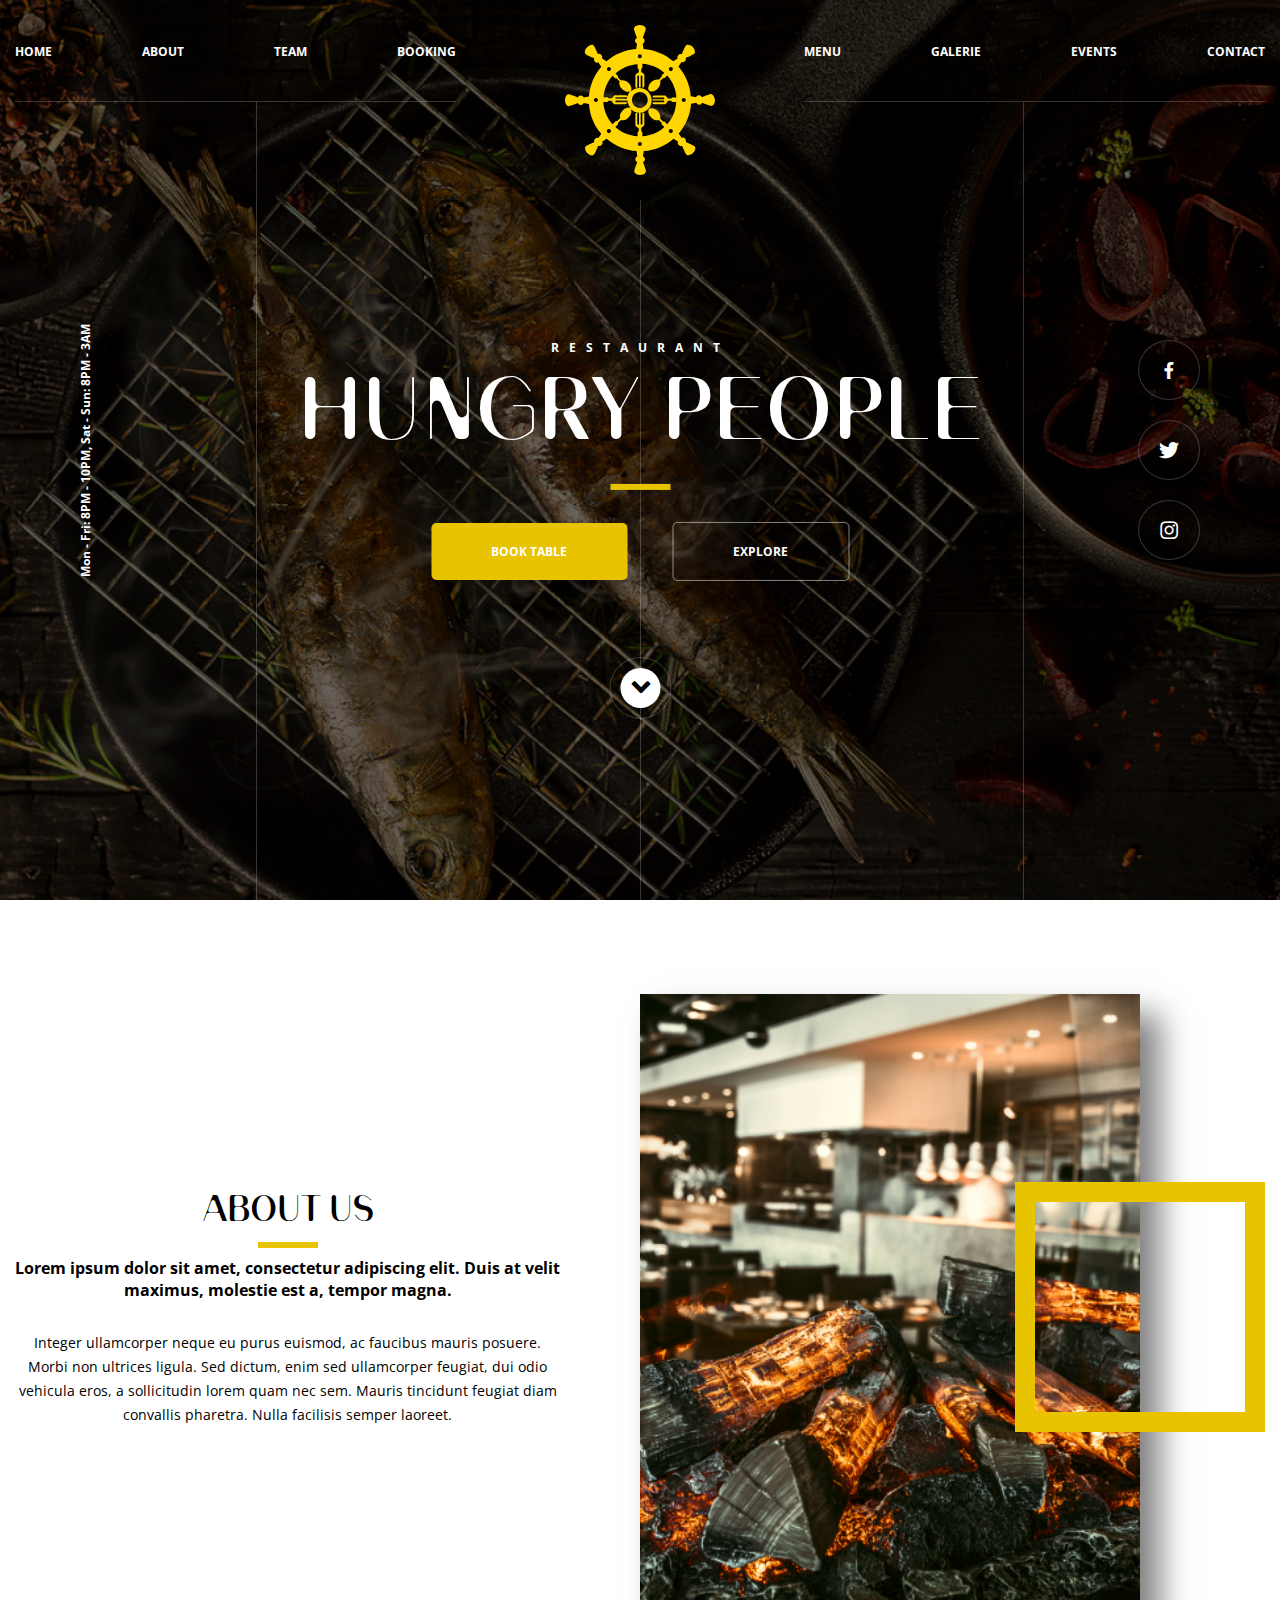
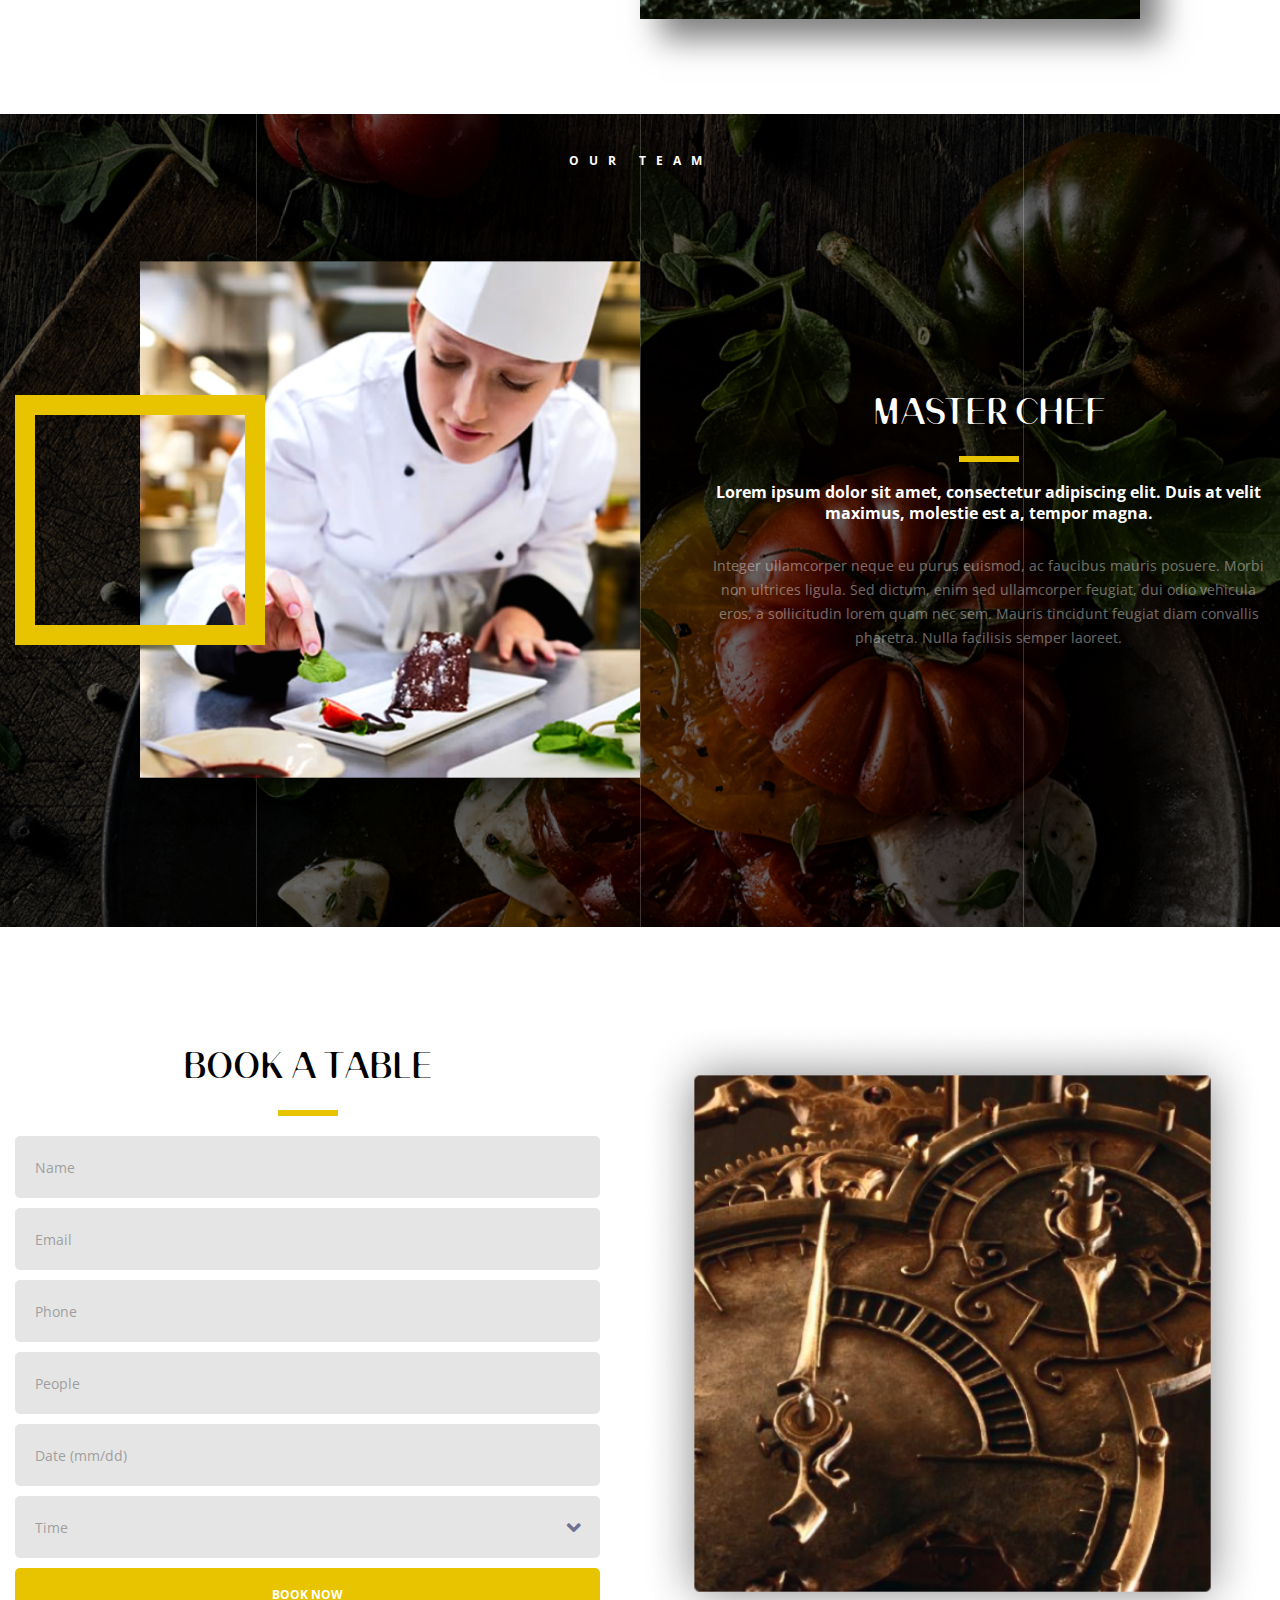
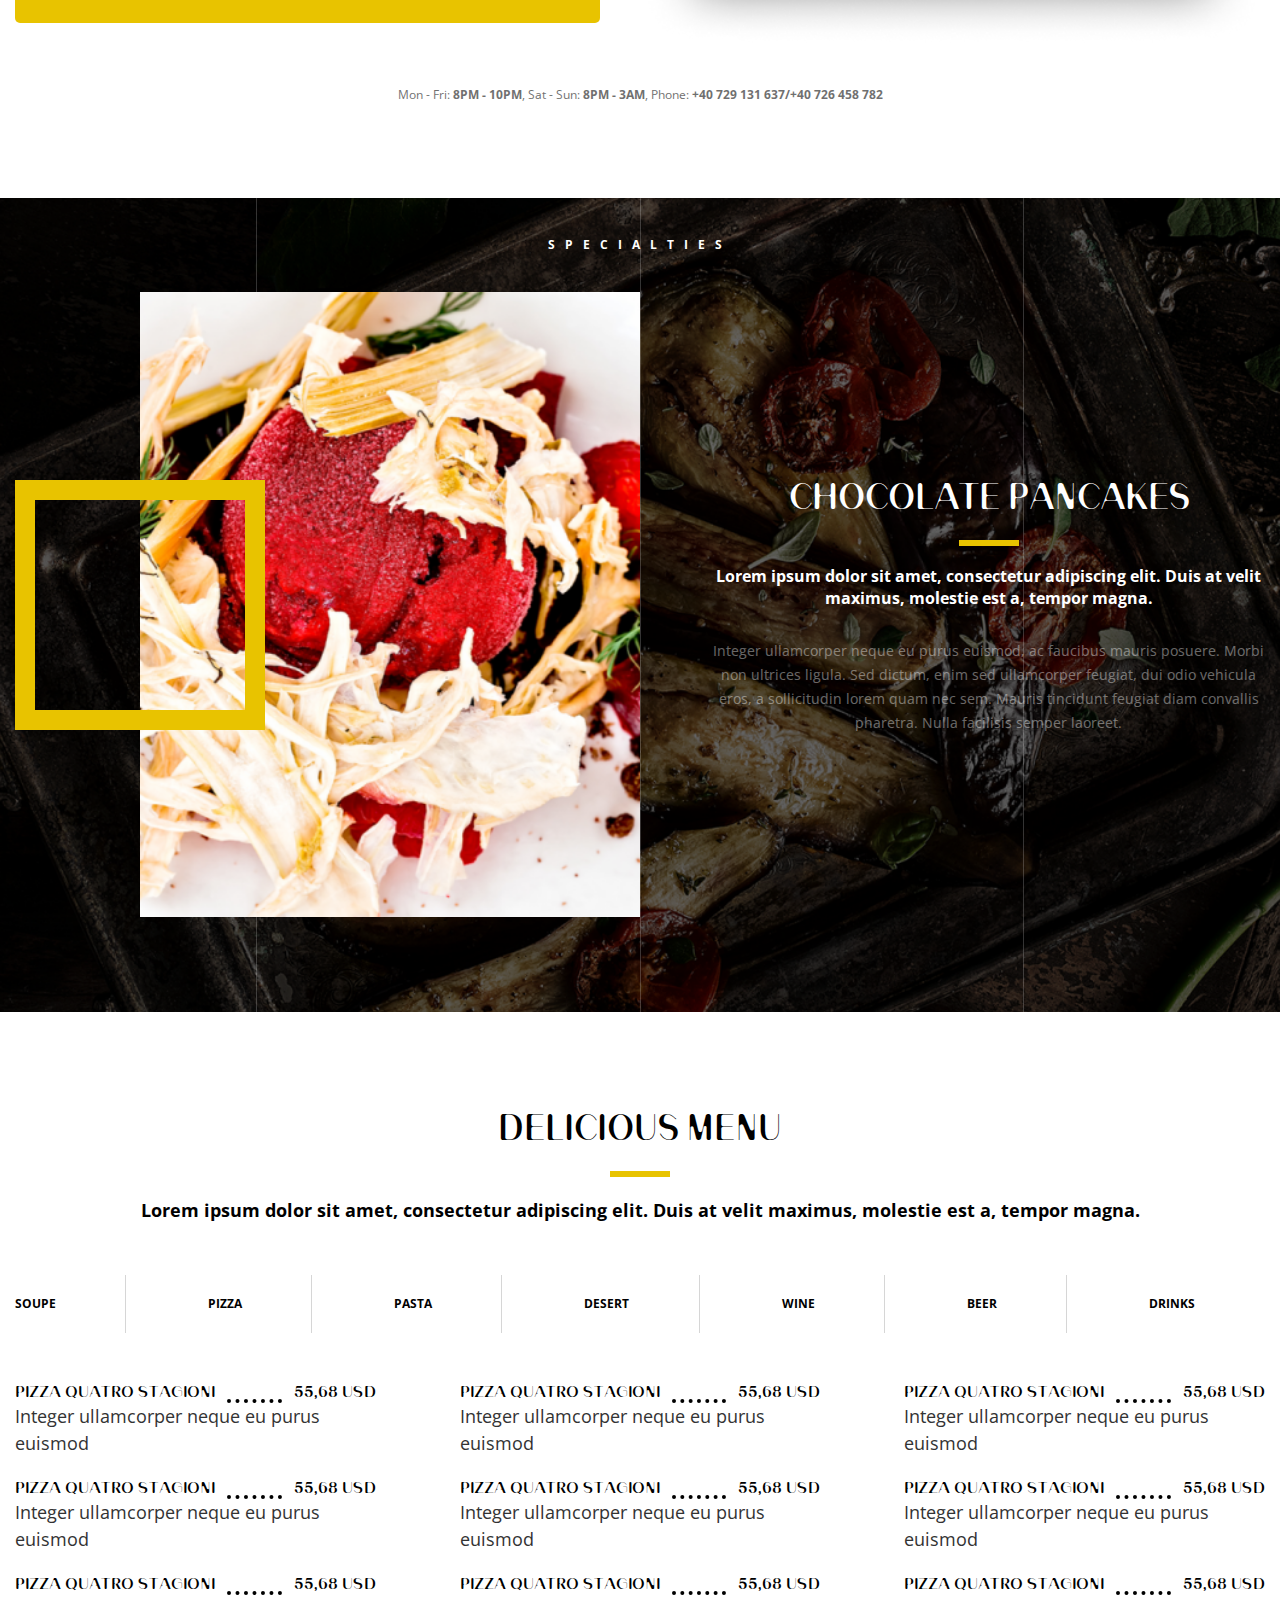
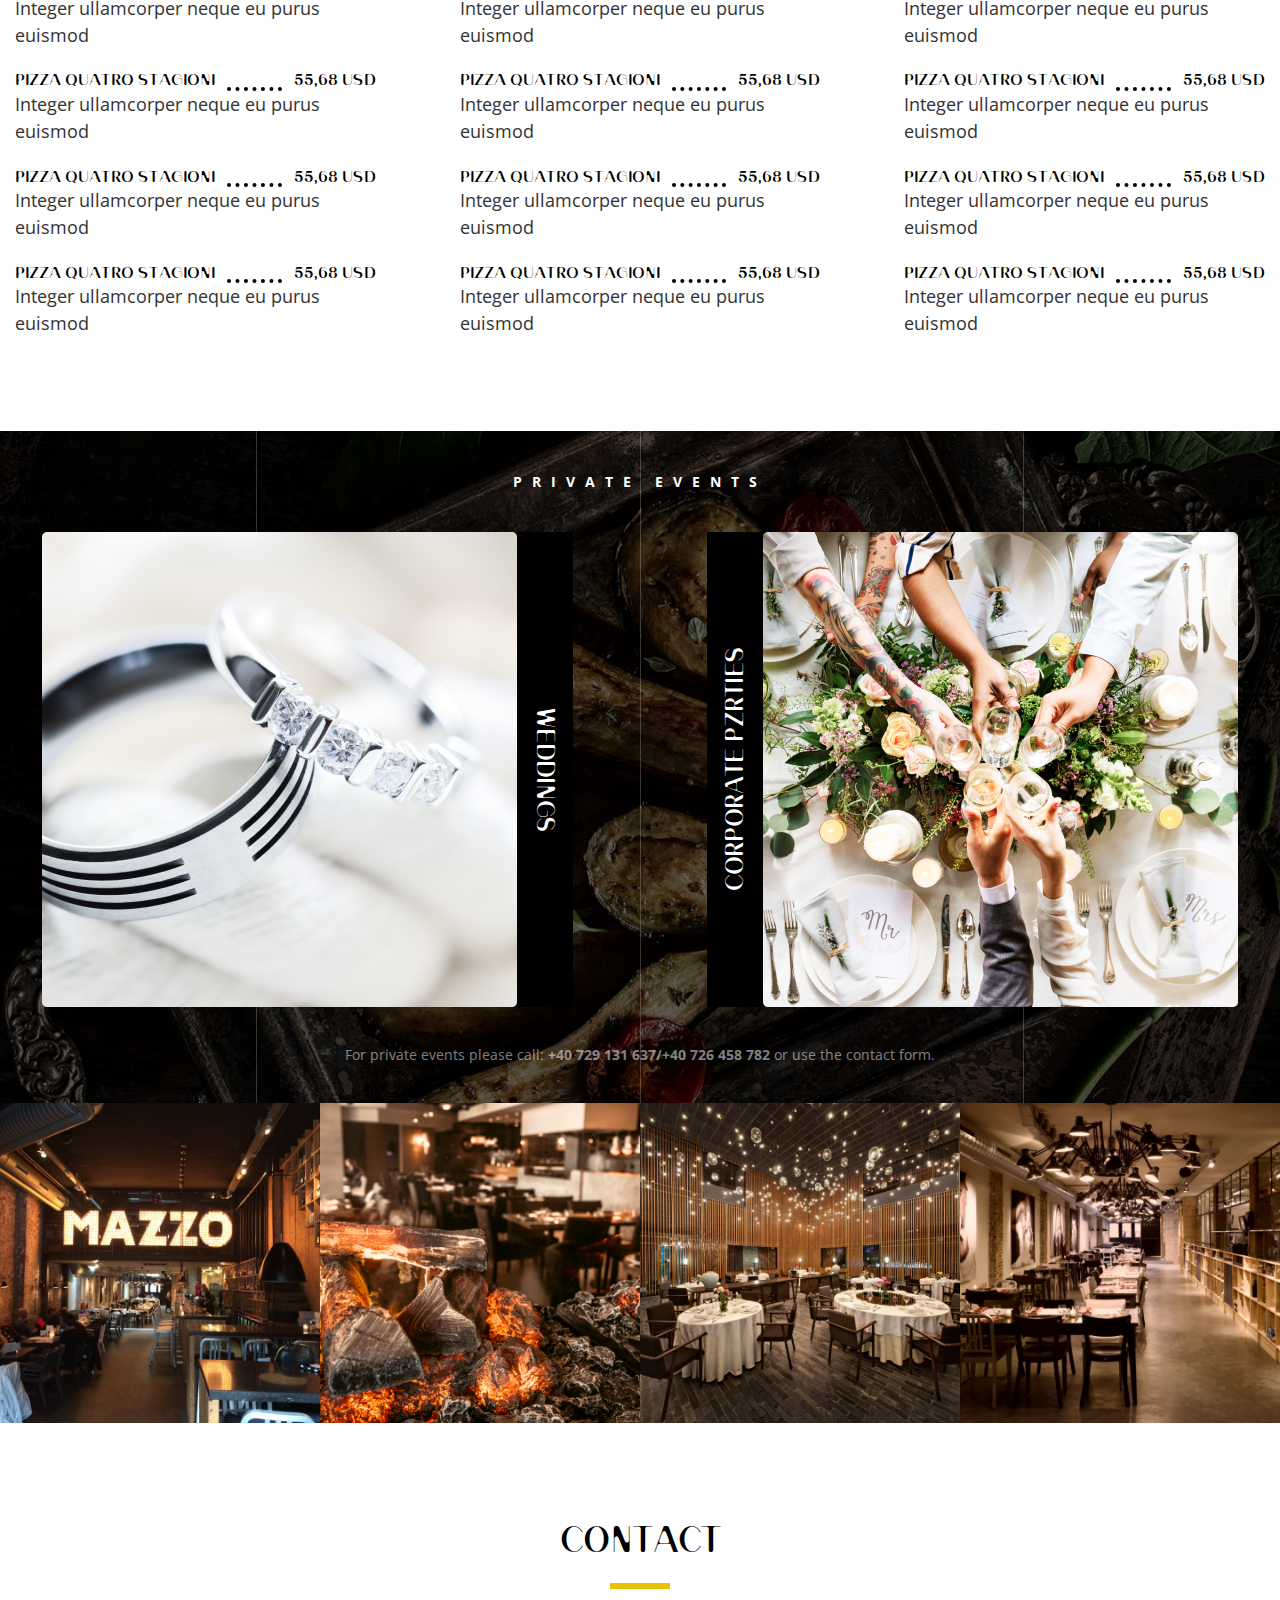
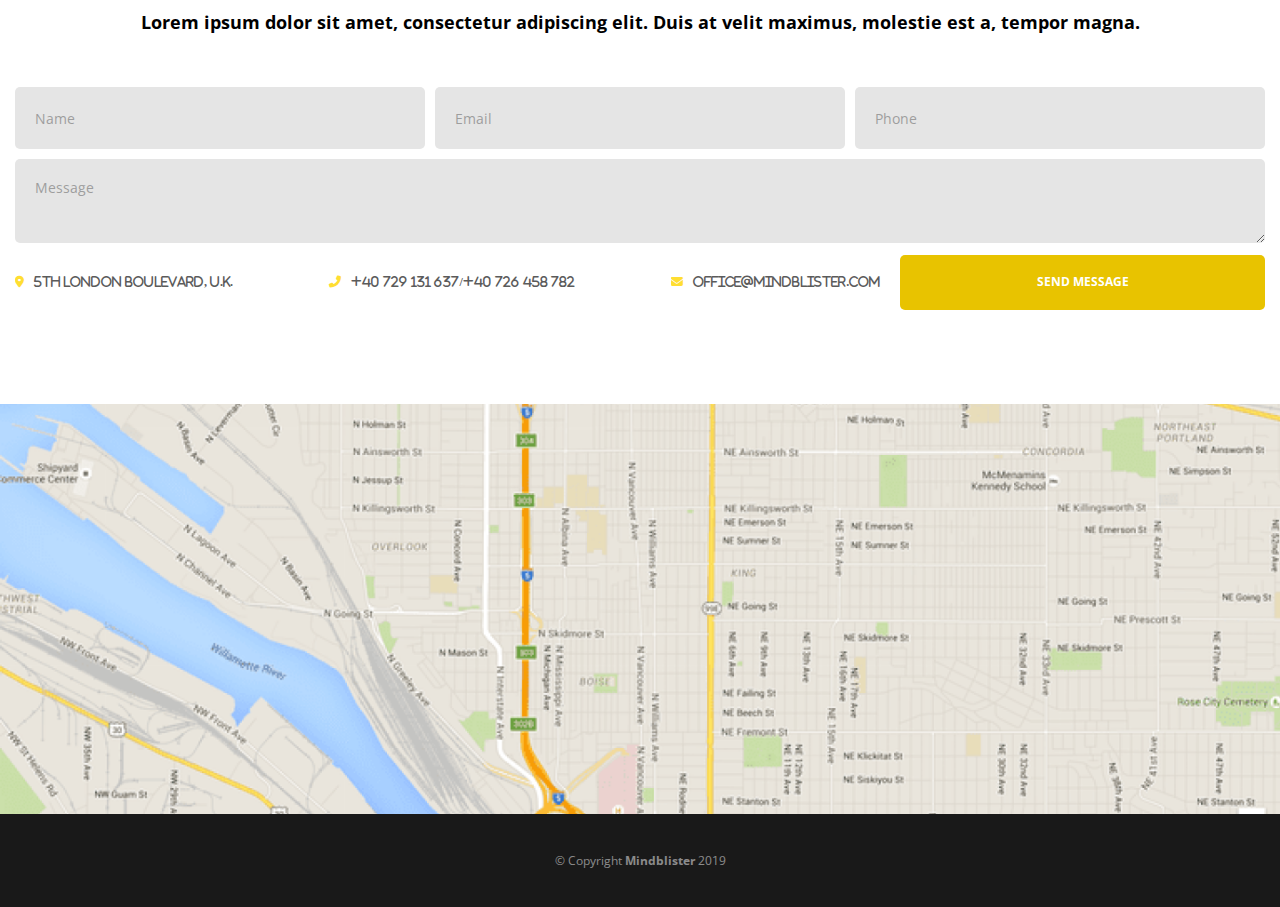
<file: index.html>
<!DOCTYPE html>
<html lang="ru">

<head>
	<meta charset="UTF-8">
	<link rel="stylesheet" href="css/icons.css">
	<link rel="stylesheet" href="css/style.css">
	<link rel="stylesheet" href="https://cdn.jsdelivr.net/npm/swiper@9/swiper-bundle.min.css" />
	<meta name="viewport" content="width=device-width, initial-scale=1.0">
	<title>Hungry People</title>
	<link rel="shortcut icon" href="">
</head>

<body>
	<div class="wrapper">

		<main class="page">
<header class="header">
	<div class='header__container container'>
		<div class="header__body">
			<nav class="header__menu menu-header">

				<ul class="menu-header__list">
					<li><a href="#" class="menu-header__link">HOME</a></li>
					<li><a href="#about" class="menu-header__link">ABOUT</a></li>
					<li><a href="#team" class="menu-header__link">TEAM</a></li>
					<li><a href="#booking" class="menu-header__link">BOOKING</a></li>
				</ul>
				<ul class="menu-header__list">
					<li><a href="#menu" class="menu-header__link">MENU</a></li>
					<li><a href="#gallery" class="menu-header__link">GALERIE</a></li>
					<li><a href="#events" class="menu-header__link">EVENTS</a></li>
					<li><a href="#contact" class="menu-header__link">CONTACT</a></li>
				</ul>


			</nav>
			<a href="index.html" class="header__logo">
				<img src="img/logo.svg" alt="logo">
			</a>
			<div class="header__burger">
				<span></span>
			</div>
		</div>
	</div>
</header>			<section class="page__full-screen full-screen">
				<div class="full-screen__image ibg">
					<img src="img/full-screen.png" alt="full-screen__bg">
				</div>
				<div class="full-screen__text">
					Mon - Fri: 8PM - 10PM, Sat - Sun: 8PM - 3AM
				</div>
				<div class="bd-h-l">

				</div>
				<div class='full-screen__container container'>

					<div class="full-screen__content">
						<h3 class="full-screen__sub-title">
							RESTAURANT
						</h3>
						<h2 class="full-screen__title">
							hungry people
						</h2>
						<div class="full-screen__sharp sharp">

						</div>
						<div class="full-screen__buttons">
							<a href="#" class="full-screen__button">BOOK TABLE</a>
							<a href="#" class="full-screen__button">EXPLORE</a>
						</div>
						<button type="button" class="full-screen__scroll  icon-arrow-down">
							<span></span>
						</button>
					</div>

				</div>
				<div class="bd-h-r">

				</div>
				<div class="full-screen__icons">
					<a href="#" class="full-screen__icon icon-facebook"></a>
					<a href="#" class="full-screen__icon icon-twitter"></a>
					<a href="#" class="full-screen__icon icon-instagram"></a>
				</div>
			</section>
			<section id="about" class="page__about about">
				<div class='about__container container'>
					<div class="about__body">
						<div class="about__block">
							<h2 class="about__title title">about us</h2>
							<div class="about__sharp sharp">

							</div>
							<h3 class="about__sub-title">
								Lorem ipsum dolor sit amet, consectetur adipiscing elit. Duis at velit maximus, molestie est a,
								tempor magna.
							</h3>
							<div class="about__text text">
								Integer ullamcorper neque eu purus euismod, ac faucibus mauris posuere. Morbi non ultrices
								ligula.
								Sed dictum, enim sed ullamcorper feugiat, dui odio vehicula eros, a sollicitudin lorem quam nec
								sem. Mauris tincidunt feugiat diam convallis pharetra. Nulla facilisis semper laoreet.
							</div>
						</div>
						<div class="about__image">
							<img src="img/about/01.png" alt="imageAbout">
						</div>
					</div>
				</div>
			</section>
			<section id="team" class="page__team team">
				<div class="bd-h">

				</div>
				<div class="team__bg ibg">
					<img src="img/team/bg.png" alt="backgroundOFourTeam">
				</div>
				<div class="team__main-title">
					our team
				</div>
				<div class='team__container container'>
					<div class="team__body">

						<div class="team__image">
							<img src="img/team/01.png" alt="imageAbout">
						</div>

						<div class="team__block">
							<h2 class="team__title title">MASTER CHEF</h2>
							<div class="team__sharp sharp">

							</div>
							<h3 class="team__sub-title">
								Lorem ipsum dolor sit amet, consectetur adipiscing elit. Duis at velit maximus, molestie est a,
								tempor magna.
							</h3>
							<div class="team__text text">
								Integer ullamcorper neque eu purus euismod, ac faucibus mauris posuere. Morbi non ultrices
								ligula.
								Sed dictum, enim sed ullamcorper feugiat, dui odio vehicula eros, a sollicitudin lorem quam nec
								sem. Mauris tincidunt feugiat diam convallis pharetra. Nulla facilisis semper laoreet.
							</div>
						</div>
					</div>
				</div>
			</section>
			<section id="booking" class="page__booking booking">
				<div class='booking__container container'>
					<div class="booking__body">
						<div class="booking__block">
							<h2 class="booking__title title">book a table</h2>
							<div class="booking__sharp sharp">

							</div>
							<form action="#" class="booking__form form-booking">
								<div class="form-booking__body">
									<input placeholder="Name" name="input" type="text" class="form-booking__input">
									<input id="email" placeholder="Email" name="input" type="text" class="form-booking__input">
									<input placeholder="Phone" name="input" type="text" class="form-booking__input">
									<input placeholder="People" name="input" type="text" class="form-booking__input">
									<input placeholder="Date (mm/dd)" name="input" type="text" class="form-booking__input">
									<div class="form-booking__drop">
										<input id="drop-link" placeholder="Time" name="input" type="text" autocomplete="off"
											class="form-booking__input">
										<div class="form-booking__arrow icon-arrow-down"></div>
										<ul class="form-booking__drop-menu">
											<li class="form-booking__item">Mon - Fri 8PM - 10PM
											</li>
											<li class="form-booking__item">Sat - Sun 8PM - 3AM
											</li>
										</ul>
									</div>
								</div> <button id="submit" type="submit" class="form-booking__button btn-yellow">
									BOOK NOW
								</button>
							</form>
						</div>
						<div class="booking__image">
							<img src="img/booking/01.png" alt="image">
						</div>

					</div>
					<div class="booking__footer">
						Mon - Fri: <span>8PM - 10PM</span>, Sat - Sun: <span>8PM - 3AM</span>, Phone: <span>+40 729 131
							637/+40 726 458 782</span>
					</div>
				</div>
			</section>
			<section class="page__team team">
				<div class="bd-h">

				</div>
				<div class="team__bg ibg">
					<img src="img/specialties/bg.png" alt="backgroundOFourTeam">
				</div>
				<div class="team__main-title">
					specialties
				</div>
				<div class='team__container container'>
					<div class="team__body">

						<div class="team__image">
							<img src="img/specialties/01.png" alt="imageAbout">
						</div>

						<div class="team__block">
							<h2 class="team__title title">chocolate pancakes</h2>
							<div class="team__sharp sharp">

							</div>
							<h3 class="team__sub-title">
								Lorem ipsum dolor sit amet, consectetur adipiscing elit. Duis at velit maximus, molestie est a,
								tempor magna.
							</h3>
							<div class="team__text text">
								Integer ullamcorper neque eu purus euismod, ac faucibus mauris posuere. Morbi non ultrices
								ligula.
								Sed dictum, enim sed ullamcorper feugiat, dui odio vehicula eros, a sollicitudin lorem quam nec
								sem. Mauris tincidunt feugiat diam convallis pharetra. Nulla facilisis semper laoreet.
							</div>
						</div>
					</div>
				</div>
			</section>
			<section id="menu" class="page__menu menu">
				<div class='menu__container container'>
					<div class="menu__body">
						<h2 class="menu__title title">DELICIOUS MENU </h2>
						<div class="menu__sharp sharp">

						</div>
						<div class="menu__text">
							Lorem ipsum dolor sit amet, consectetur adipiscing elit. Duis at velit maximus, molestie est a,
							tempor magna.
						</div>
						<ul class="menu__categories">
							<li class="menu__item">
								SOUPE
							</li>
							<li class="menu__item">
								PIZZA
							</li>
							<li class="menu__item">
								PASTA
							</li>
							<li class="menu__item">
								DESERT
							</li>
							<li class="menu__item">
								WINE
							</li>
							<li class="menu__item">
								BEER
							</li>
							<li class="menu__item">
								DRINKS
							</li>
						</ul>
						<div class="menu__columns">
							<article class="menu__menu-item menu-item">
								<h3 class="menu-item__title"><span>PIZZA QUATRO STAGIONI</span>
									<div class="menu-item__fill"></div><span> 55,68 USD</span>
								</h3>
								<div class="menu-item__text">
									Integer ullamcorper neque eu purus euismod
								</div>
							</article>
							<article class="menu__menu-item menu-item">
								<h3 class="menu-item__title"><span>PIZZA QUATRO STAGIONI</span>
									<div class="menu-item__fill"></div><span> 55,68 USD</span>
								</h3>
								<div class="menu-item__text">
									Integer ullamcorper neque eu purus euismod
								</div>
							</article>
							<article class="menu__menu-item menu-item">
								<h3 class="menu-item__title"><span>PIZZA QUATRO STAGIONI</span>
									<div class="menu-item__fill"></div><span> 55,68 USD</span>
								</h3>
								<div class="menu-item__text">
									Integer ullamcorper neque eu purus euismod
								</div>
							</article>
							<article class="menu__menu-item menu-item">
								<h3 class="menu-item__title"><span>PIZZA QUATRO STAGIONI</span>
									<div class="menu-item__fill"></div><span> 55,68 USD</span>
								</h3>
								<div class="menu-item__text">
									Integer ullamcorper neque eu purus euismod
								</div>
							</article>
							<article class="menu__menu-item menu-item">
								<h3 class="menu-item__title"><span>PIZZA QUATRO STAGIONI</span>
									<div class="menu-item__fill"></div><span> 55,68 USD</span>
								</h3>
								<div class="menu-item__text">
									Integer ullamcorper neque eu purus euismod
								</div>
							</article>
							<article class="menu__menu-item menu-item">
								<h3 class="menu-item__title"><span>PIZZA QUATRO STAGIONI</span>
									<div class="menu-item__fill"></div><span> 55,68 USD</span>
								</h3>
								<div class="menu-item__text">
									Integer ullamcorper neque eu purus euismod
								</div>
							</article>
							<article class="menu__menu-item menu-item">
								<h3 class="menu-item__title"><span>PIZZA QUATRO STAGIONI</span>
									<div class="menu-item__fill"></div><span> 55,68 USD</span>
								</h3>
								<div class="menu-item__text">
									Integer ullamcorper neque eu purus euismod
								</div>
							</article>
							<article class="menu__menu-item menu-item">
								<h3 class="menu-item__title"><span>PIZZA QUATRO STAGIONI</span>
									<div class="menu-item__fill"></div><span> 55,68 USD</span>
								</h3>
								<div class="menu-item__text">
									Integer ullamcorper neque eu purus euismod
								</div>
							</article>
							<article class="menu__menu-item menu-item">
								<h3 class="menu-item__title"><span>PIZZA QUATRO STAGIONI</span>
									<div class="menu-item__fill"></div><span> 55,68 USD</span>
								</h3>
								<div class="menu-item__text">
									Integer ullamcorper neque eu purus euismod
								</div>
							</article>
							<article class="menu__menu-item menu-item">
								<h3 class="menu-item__title"><span>PIZZA QUATRO STAGIONI</span>
									<div class="menu-item__fill"></div><span> 55,68 USD</span>
								</h3>
								<div class="menu-item__text">
									Integer ullamcorper neque eu purus euismod
								</div>
							</article>
							<article class="menu__menu-item menu-item">
								<h3 class="menu-item__title"><span>PIZZA QUATRO STAGIONI</span>
									<div class="menu-item__fill"></div><span> 55,68 USD</span>
								</h3>
								<div class="menu-item__text">
									Integer ullamcorper neque eu purus euismod
								</div>
							</article>
							<article class="menu__menu-item menu-item">
								<h3 class="menu-item__title"><span>PIZZA QUATRO STAGIONI</span>
									<div class="menu-item__fill"></div><span> 55,68 USD</span>
								</h3>
								<div class="menu-item__text">
									Integer ullamcorper neque eu purus euismod
								</div>
							</article>
							<article class="menu__menu-item menu-item">
								<h3 class="menu-item__title"><span>PIZZA QUATRO STAGIONI</span>
									<div class="menu-item__fill"></div><span> 55,68 USD</span>
								</h3>
								<div class="menu-item__text">
									Integer ullamcorper neque eu purus euismod
								</div>
							</article>
							<article class="menu__menu-item menu-item">
								<h3 class="menu-item__title"><span>PIZZA QUATRO STAGIONI</span>
									<div class="menu-item__fill"></div><span> 55,68 USD</span>
								</h3>
								<div class="menu-item__text">
									Integer ullamcorper neque eu purus euismod
								</div>
							</article>
							<article class="menu__menu-item menu-item">
								<h3 class="menu-item__title"><span>PIZZA QUATRO STAGIONI</span>
									<div class="menu-item__fill"></div><span> 55,68 USD</span>
								</h3>
								<div class="menu-item__text">
									Integer ullamcorper neque eu purus euismod
								</div>
							</article>
							<article class="menu__menu-item menu-item">
								<h3 class="menu-item__title"><span>PIZZA QUATRO STAGIONI</span>
									<div class="menu-item__fill"></div><span> 55,68 USD</span>
								</h3>
								<div class="menu-item__text">
									Integer ullamcorper neque eu purus euismod
								</div>
							</article>

							<article class="menu__menu-item menu-item">
								<h3 class="menu-item__title"><span>PIZZA QUATRO STAGIONI</span>
									<div class="menu-item__fill"></div><span> 55,68 USD</span>
								</h3>
								<div class="menu-item__text">
									Integer ullamcorper neque eu purus euismod
								</div>
							</article>
							<article class="menu__menu-item menu-item">
								<h3 class="menu-item__title"><span>PIZZA QUATRO STAGIONI</span>
									<div class="menu-item__fill"></div><span> 55,68 USD</span>
								</h3>
								<div class="menu-item__text">
									Integer ullamcorper neque eu purus euismod
								</div>
							</article>
						</div>
					</div>
				</div>
			</section>
			<section id="events" class="page__events events">

				<div class="events__bg ibg">
					<img src="img/events/bg.png" alt="background">
				</div>
				<div class="bd-h-n"></div>
				<div class='events__container container'>
					<div class="events__body">
						<h2 class="events__title">PRIVATE EVENTS</h2>
						<div class="events__columns">
							<div class="events__column">
								<article class="events__item item-events">
									<div class="item-events__image">
										<img src="img/events/01.png" alt="image">
									</div>
									<div class="item-events__text right-text">weddings</div>
								</article>
							</div>
							<div class="events__column">
								<article class="events__item item-events">

									<div class="item-events__text left-text">corporate pzrties</div>
									<div class="item-events__image">
										<img src="img/events/02.png" alt="image">
									</div>
								</article>
							</div>
						</div>
						<div class="events__footer">For private events please call: <span>+40 729 131 637/+40 726 458
								782</span> or use the contact form.</div>
					</div>
				</div>
			</section>
			<section id="gallery" class="page__gallery gallery">

				<div class="gallery__body">
					<div class="gallery__image">
						<img src="img/gallery/01.png" alt="image">
					</div>
					<div class="gallery__image">
						<img src="img/gallery/02.png" alt="image">
					</div>
					<div class="gallery__image">
						<img src="img/gallery/03.png" alt="image">
					</div>
					<div class="gallery__image">
						<img src="img/gallery/04.png" alt="image">
					</div>
				</div>

			</section>
			<section id="contact" class="page__contact contact">
				<div class='contact__container container'>
					<div class="contact__body">
						<h2 class="contact__title title">contact</h2>
						<div class="contact__sharp sharp"></div>
						<div class="contact__text">
							Lorem ipsum dolor sit amet, consectetur adipiscing elit. Duis at velit maximus, molestie est a,
							tempor magna.
						</div>
						<form action="#" class="contact__form form-contact">
							<div class="form-contact__body">
								<input placeholder="Name" name="input" type="text" class="form-contact__input">
								<input placeholder="Email" name="input" type="text" class="form-contact__input">
								<input id="email" placeholder="Phone" name="input" type="text" class="form-contact__input">

							</div> <textarea name="input" placeholder="Message" class="form-contact__input"></textarea>

							<div class="form-contact__footer-block">
								<div class="form-contact__text">
									<span class="fa-solid fa-location-dot">5th London Boulevard, U.K.</span>
									<span class="fa-solid fa-phone-flip">+40 729 131 637/+40 726 458 782</span>
									<span class="fa-solid fa-envelope">office@mindblister.com</span>
								</div>
								<button id="submit" type="submit" class="form-contact__button btn-yellow">SEND MESSAGE</button>
							</div>
						</form>

					</div>
				</div>
			</section>
<footer class="footer">
	<div class="footer__body">
		<div class="footer__map">
			<img src="img/footer-map.png" alt="image">
		</div>
		<div class="footer__copy">
			© Copyright<span> Mindblister </span> 2019
		</div>
	</div>
</footer>		</main>

	</div>
</body>
<script src="js/anim.js"></script>
<script src="js/ibg.js"></script>
<script src="js/popup.js"></script>
<script src="js/spoller.js"></script>
<script src="https://cdn.jsdelivr.net/npm/swiper@9/swiper-bundle.min.js"></script>
<script src="js/script.js"></script>
</body>

</html>
</file>
<file: css/icons.css>
@font-face {
  font-family: 'icons';
  src: url('../fonts/icons.eot?y4le60');
  src: url('../fonts/icons.eot?y4le60#iefix') format('embedded-opentype'),
    url('../fonts/icons.ttf?y4le60') format('truetype'),
    url('../fonts/icons.woff?y4le60') format('woff'),
    url('../fonts/icons.svg?y4le60#icons') format('svg');
  font-weight: normal;
  font-style: normal;
  font-display: block;
}

[class^="icon-"]::before,
[class*=" icon-"]::before {
  /* use !important to prevent issues with browser extensions that change fonts */
  font-family: 'icons' !important;
  speak: never;
  font-style: normal;
  font-weight: normal;
  font-variant: normal;
  text-transform: none;
  line-height: 1;

  /* Better Font Rendering =========== */
  -webkit-font-smoothing: antialiased;
  -moz-osx-font-smoothing: grayscale;
}

.icon-facebook:before {
  content: "\e900";
  color: #fff;
}

.icon-instagram:before {
  content: "\e901";
  color: #fff;
}

.icon-twitter:before {
  content: "\e902";
  color: #fff;
}

.icon-arrow-down:before {
  content: "\e903";
}
</file>
<file: css/style.css>
@import url("https://fonts.googleapis.com/css2?family=Open+Sans:wght@400;700&display=swap");
@import url("https://fonts.googleapis.com/css2?family=Open+Sans:wght@400;700&display=swap");
@font-face {
  font-family: "Banny";
  src: url("../font/Banny-BoldRound.eot");
  src: url("../font/Banny-BoldRound.eot?#iefix") format("embedded-opentype"), url("../font/Banny-BoldRound.woff2") format("woff2"), url("../font/Banny-BoldRound.woff") format("woff"), url("../font/Banny-BoldRound.ttf") format("truetype");
  font-weight: 700;
  font-style: normal;
}
/*
$greenColor: #6EFF24;
$purpleColor: #9124FF;
$cyanColor: #2293FC;
$darkGreenColor: #101E09;

$grayColor: #4E4B66;
$lightGrayColor: #6E7191;
$veryLightGrayColor: #A0A3BD;
$orangeColor: #F56E1E;
*/
@font-face {
  font-family: "Banny";
  src: url("../font/Banny-BoldRound.eot");
  src: url("../font/Banny-BoldRound.eot?#iefix") format("embedded-opentype"), url("../font/Banny-BoldRound.woff2") format("woff2"), url("../font/Banny-BoldRound.woff") format("woff"), url("../font/Banny-BoldRound.ttf") format("truetype");
  font-weight: 700;
  font-style: normal;
}
/*
$greenColor: #6EFF24;
$purpleColor: #9124FF;
$cyanColor: #2293FC;
$darkGreenColor: #101E09;

$grayColor: #4E4B66;
$lightGrayColor: #6E7191;
$veryLightGrayColor: #A0A3BD;
$orangeColor: #F56E1E;
*/
* {
  padding: 0;
  margin: 0;
  border: 0;
}

*,
*:before,
*:after {
  -webkit-box-sizing: border-box;
  box-sizing: border-box;
}

:focus,
:active {
  outline: none;
}

a.disabled {
  pointer-events: none;
}

button.disabled {
  pointer-events: none;
}

a:focus,
a:active {
  outline: none;
}

button {
  border: none;
  background-color: transparent;
}

nav,
footer,
header,
aside {
  display: block;
}

html,
body {
  height: 100%;
  width: 100%;
  line-height: 1;
  font-size: 18px;
  color: #6E7191;
  -ms-text-size-adjust: 100%;
  -moz-text-size-adjust: 100%;
  -webkit-text-size-adjust: 100%;
}

input,
button,
textarea {
  font-family: inherit;
}

input::-ms-clear {
  display: none;
}

button {
  cursor: pointer;
}

button::-moz-focus-inner {
  padding: 0;
  border: 0;
}

a,
a:visited {
  text-decoration: none;
}

a:hover {
  text-decoration: none;
}

ul li {
  list-style: none;
}

img {
  vertical-align: top;
}

h1,
h2,
h3,
h4,
h5,
h6 {
  font-size: inherit;
  font-weight: inherit;
}

body.scroll-lock {
  overflow: hidden;
}

body {
  font-family: "Open Sans";
}

/*
			<div class="fa-solid fa-location-dot"></div>
			<div class="fa-solid fa-phone-flip"></div>
			<div class="fa-solid fa-envelope"></div>
*/
.ibg {
  background-position: center;
  background-size: cover;
  background-repeat: no-repeat;
  position: relative;
}
.ibg img {
  display: none;
}

.wrapper {
  display: -webkit-box;
  display: -ms-flexbox;
  display: flex;
  -webkit-box-orient: vertical;
  -webkit-box-direction: normal;
      -ms-flex-direction: column;
          flex-direction: column;
  overflow: hidden;
  min-height: 100%;
}

.page {
  position: absolute;
  top: 0;
  left: 0;
  width: 100%;
  height: 100%;
  display: -webkit-box;
  display: -ms-flexbox;
  display: flex;
  -webkit-box-orient: vertical;
  -webkit-box-direction: normal;
      -ms-flex-direction: column;
          flex-direction: column;
}

.container {
  max-width: 1310px;
  padding: 0px 15px;
  margin: 0px auto;
}

.page__full-screen {
  position: relative;
  -webkit-box-flex: 1;
      -ms-flex: 1 0 100%;
          flex: 1 0 100%;
}
.page__full-screen:before {
  content: "";
  background-color: rgba(255, 255, 255, 0.2);
  width: 1px;
  height: 100%;
  position: absolute;
  left: 50%;
  top: 200px;
  height: calc(100% - 200px);
  z-index: 2;
}

.full-screen__image {
  position: absolute;
  top: 0;
  left: 0;
  width: 100%;
  height: 100%;
}

.full-screen__container {
  position: absolute;
  top: 50%;
  left: 50%;
  -webkit-transform: translate(-50%, -50%);
      -ms-transform: translate(-50%, -50%);
          transform: translate(-50%, -50%);
  z-index: 3;
}
.full-screen__text {
  position: absolute;
  top: 50%;
  left: 80px;
  z-index: 2;
  -webkit-writing-mode: vertical-rl;
      -ms-writing-mode: tb-rl;
          writing-mode: vertical-rl;
  white-space: nowrap;
  line-height: 100%;
  font-size: 12px;
  font-weight: 700;
  color: #fff;
  -webkit-transform: translate(0%, -50%) rotate(-180deg);
      -ms-transform: translate(0%, -50%) rotate(-180deg);
          transform: translate(0%, -50%) rotate(-180deg);
}
@media (max-width: 1151.98px) {
  .full-screen__text {
    display: none;
  }
}
.full-screen__content {
  position: relative;
  z-index: 2;
  text-align: center;
  display: -ms-grid;
  display: grid;
}
@media (max-width: 1151.98px) {
  .full-screen__content {
    padding: 100px 0px 0px 0px;
  }
}
@media (max-width: 767.98px) {
  .full-screen__content {
    padding: 80px 0px 0px 0px;
  }
}
.full-screen__sub-title {
  letter-spacing: 10px;
  line-height: 116%;
  text-transform: uppercase;
  font-size: 12px;
  color: #fff;
  font-weight: 700;
  margin: 0px 0px 1.1666666667em 0px;
}
@media (max-width: 767.98px) {
  .full-screen__sub-title {
    display: none;
  }
}
.full-screen__title {
  font-size: 94px;
  font-family: "Banny";
  font-weight: 700;
  text-transform: uppercase;
  color: #fff;
  white-space: nowrap;
}
@media (max-width: 1440px) {
  .full-screen__title {
    font-size: calc(28px + 66 * ((100vw - 320px) / 1120));
  }
}
.full-screen__sharp {
  margin: 30px 0px 0px 0px;
  width: 60px;
  height: 6px;
  background-color: #E8C300;
  -ms-grid-column-align: center;
      justify-self: center;
}
@media (max-width: 767.98px) {
  .full-screen__sharp {
    display: none;
  }
}
.full-screen__buttons {
  margin: 50px 0px 0px 0px;
  -ms-grid-column-align: center;
      justify-self: center;
  text-align: center;
}
@media (max-width: 767.98px) {
  .full-screen__buttons {
    margin: 10px 0px 0px 0px;
    display: -ms-grid;
    display: grid;
    grid-auto-flow: row;
    gap: 20px;
  }
}
@media (max-width: 478.98px) {
  .full-screen__buttons {
    margin: 40px 0px 0px 0px;
  }
}
.full-screen__button {
  line-height: 122%;
  font-size: 12px;
  font-weight: 700;
  padding: 20px 60px;
  color: #fff;
  border-radius: 5px;
}
.full-screen__button:nth-child(1) {
  background-color: #E8C300;
}
.full-screen__button:nth-child(2) {
  background-color: transparent;
  border: 1px solid rgba(255, 255, 255, 0.5);
}
@media (min-width: 767.98px) {
  .full-screen__button:not(:last-child) {
    margin: 0px 40px 0px 0px;
  }
}
.full-screen__scroll {
  -ms-grid-column-align: center;
      justify-self: center;
  position: absolute;
  bottom: -160px;
  z-index: 3;
  display: -webkit-box;
  display: -ms-flexbox;
  display: flex;
  -webkit-box-align: center;
      -ms-flex-align: center;
          align-items: center;
  -webkit-box-pack: center;
      -ms-flex-pack: center;
          justify-content: center;
  border-radius: 50%;
  padding: 10px;
  border: 1px solid rgba(255, 255, 255, 0.2);
}
.full-screen__scroll:before {
  width: 40px;
  height: 40px;
  border-radius: 50%;
  background-color: #fff;
  display: -webkit-box;
  display: -ms-flexbox;
  display: flex;
  -webkit-box-align: center;
      -ms-flex-align: center;
          align-items: center;
  -webkit-box-pack: center;
      -ms-flex-pack: center;
          justify-content: center;
}
@media (max-width: 1151.98px) {
  .full-screen__scroll {
    display: none;
  }
}
.full-screen__icons {
  position: absolute;
  top: 50%;
  right: 80px;
  z-index: 2;
  display: -ms-grid;
  display: grid;
  grid-auto-flow: row;
  gap: 20px;
  -webkit-transform: translate(0%, -50%);
      -ms-transform: translate(0%, -50%);
          transform: translate(0%, -50%);
}
@media (max-width: 1151.98px) {
  .full-screen__icons {
    display: none;
  }
}
.full-screen__icon {
  border: 1px solid rgba(255, 255, 255, 0.2);
  border-radius: 50%;
  padding: 20px;
  display: -webkit-box;
  display: -ms-flexbox;
  display: flex;
  -webkit-box-align: center;
      -ms-flex-align: center;
          align-items: center;
  -webkit-box-pack: center;
      -ms-flex-pack: center;
          justify-content: center;
}

.title {
  font-size: 36px;
  line-height: 133%;
  color: #000;
  font-family: "Banny";
  font-weight: 700;
  text-transform: uppercase;
}
@media (max-width: 1440px) {
  .title {
    font-size: calc(24px + 12 * ((100vw - 320px) / 1120));
  }
}

.text {
  font-weight: 400;
  font-size: 14px;
  line-height: 171%;
  color: #000;
}

.btn-yellow {
  line-height: 122%;
  font-size: 12px;
  font-weight: 700;
  padding: 20px 60px;
  color: #fff;
  border-radius: 5px;
  background-color: #E8C300;
}

.bd-h-l {
  border-right: 1px solid rgba(255, 255, 255, 0.2);
  position: absolute;
  z-index: 2;
  left: 20%;
  top: 102px;
  height: calc(100% - 102px);
}

.bd-h-r {
  border-right: 1px solid rgba(255, 255, 255, 0.2);
  position: absolute;
  z-index: 2;
  right: 20%;
  top: 102px;
  height: calc(100% - 102px);
}

.sharp {
  width: 60px;
  height: 6px;
  background-color: #E8C300;
}

.bd-h {
  height: 100%;
  background-color: rgba(255, 255, 255, 0.2);
  width: 1px;
  position: absolute;
  left: 50%;
  z-index: 2;
}

.bd-h-n {
  height: 100%;
  background-color: rgba(255, 255, 255, 0.2);
  width: 1px;
  position: absolute;
  top: 0;
  left: 50%;
  z-index: 2;
}

/*!
 * Font Awesome Free 6.4.0 by @fontawesome - https://fontawesome.com
 * License - https://fontawesome.com/license/free (Icons: CC BY 4.0, Fonts: SIL OFL 1.1, Code: MIT License)
 * Copyright 2023 Fonticons, Inc.
 */
.fa {
  font-family: var(--fa-style-family, "Font Awesome 6 Free");
  font-weight: var(--fa-style, 900);
}

.fa,
.fa-classic,
.fa-sharp,
.fas,
.fa-solid,
.far,
.fa-regular,
.fab,
.fa-brands {
  -moz-osx-font-smoothing: grayscale;
  -webkit-font-smoothing: antialiased;
  display: var(--fa-display, inline-block);
  font-style: normal;
  font-variant: normal;
  line-height: 1;
  text-rendering: auto;
}

.fas,
.fa-classic,
.fa-solid,
.far,
.fa-regular {
  font-family: "Font Awesome 6 Free";
}

.fab,
.fa-brands {
  font-family: "Font Awesome 6 Brands";
}

.fa-1x {
  font-size: 1em;
}

.fa-2x {
  font-size: 2em;
}

.fa-3x {
  font-size: 3em;
}

.fa-4x {
  font-size: 4em;
}

.fa-5x {
  font-size: 5em;
}

.fa-6x {
  font-size: 6em;
}

.fa-7x {
  font-size: 7em;
}

.fa-8x {
  font-size: 8em;
}

.fa-9x {
  font-size: 9em;
}

.fa-10x {
  font-size: 10em;
}

.fa-2xs {
  font-size: 0.625em;
  line-height: 0.1em;
  vertical-align: 0.225em;
}

.fa-xs {
  font-size: 0.75em;
  line-height: 0.0833333337em;
  vertical-align: 0.125em;
}

.fa-sm {
  font-size: 0.875em;
  line-height: 0.0714285718em;
  vertical-align: 0.0535714295em;
}

.fa-lg {
  font-size: 1.25em;
  line-height: 0.05em;
  vertical-align: -0.075em;
}

.fa-xl {
  font-size: 1.5em;
  line-height: 0.0416666682em;
  vertical-align: -0.125em;
}

.fa-2xl {
  font-size: 2em;
  line-height: 0.03125em;
  vertical-align: -0.1875em;
}

.fa-fw {
  text-align: center;
  width: 1.25em;
}

.fa-ul {
  list-style-type: none;
  margin-left: var(--fa-li-margin, 2.5em);
  padding-left: 0;
}
.fa-ul > li {
  position: relative;
}

.fa-li {
  left: calc(var(--fa-li-width, 2em) * -1);
  position: absolute;
  text-align: center;
  width: var(--fa-li-width, 2em);
  line-height: inherit;
}

.fa-border {
  border-color: var(--fa-border-color, #eee);
  border-radius: var(--fa-border-radius, 0.1em);
  border-style: var(--fa-border-style, solid);
  border-width: var(--fa-border-width, 0.08em);
  padding: var(--fa-border-padding, 0.2em 0.25em 0.15em);
}

.fa-pull-left {
  float: left;
  margin-right: var(--fa-pull-margin, 0.3em);
}

.fa-pull-right {
  float: right;
  margin-left: var(--fa-pull-margin, 0.3em);
}

.fa-beat {
  -webkit-animation-name: fa-beat;
          animation-name: fa-beat;
  -webkit-animation-delay: var(--fa-animation-delay, 0s);
          animation-delay: var(--fa-animation-delay, 0s);
  -webkit-animation-direction: var(--fa-animation-direction, normal);
          animation-direction: var(--fa-animation-direction, normal);
  -webkit-animation-duration: var(--fa-animation-duration, 1s);
          animation-duration: var(--fa-animation-duration, 1s);
  -webkit-animation-iteration-count: var(--fa-animation-iteration-count, infinite);
          animation-iteration-count: var(--fa-animation-iteration-count, infinite);
  -webkit-animation-timing-function: var(--fa-animation-timing, ease-in-out);
          animation-timing-function: var(--fa-animation-timing, ease-in-out);
}

.fa-bounce {
  -webkit-animation-name: fa-bounce;
          animation-name: fa-bounce;
  -webkit-animation-delay: var(--fa-animation-delay, 0s);
          animation-delay: var(--fa-animation-delay, 0s);
  -webkit-animation-direction: var(--fa-animation-direction, normal);
          animation-direction: var(--fa-animation-direction, normal);
  -webkit-animation-duration: var(--fa-animation-duration, 1s);
          animation-duration: var(--fa-animation-duration, 1s);
  -webkit-animation-iteration-count: var(--fa-animation-iteration-count, infinite);
          animation-iteration-count: var(--fa-animation-iteration-count, infinite);
  -webkit-animation-timing-function: var(--fa-animation-timing, cubic-bezier(0.28, 0.84, 0.42, 1));
          animation-timing-function: var(--fa-animation-timing, cubic-bezier(0.28, 0.84, 0.42, 1));
}

.fa-fade {
  -webkit-animation-name: fa-fade;
          animation-name: fa-fade;
  -webkit-animation-delay: var(--fa-animation-delay, 0s);
          animation-delay: var(--fa-animation-delay, 0s);
  -webkit-animation-direction: var(--fa-animation-direction, normal);
          animation-direction: var(--fa-animation-direction, normal);
  -webkit-animation-duration: var(--fa-animation-duration, 1s);
          animation-duration: var(--fa-animation-duration, 1s);
  -webkit-animation-iteration-count: var(--fa-animation-iteration-count, infinite);
          animation-iteration-count: var(--fa-animation-iteration-count, infinite);
  -webkit-animation-timing-function: var(--fa-animation-timing, cubic-bezier(0.4, 0, 0.6, 1));
          animation-timing-function: var(--fa-animation-timing, cubic-bezier(0.4, 0, 0.6, 1));
}

.fa-beat-fade {
  -webkit-animation-name: fa-beat-fade;
          animation-name: fa-beat-fade;
  -webkit-animation-delay: var(--fa-animation-delay, 0s);
          animation-delay: var(--fa-animation-delay, 0s);
  -webkit-animation-direction: var(--fa-animation-direction, normal);
          animation-direction: var(--fa-animation-direction, normal);
  -webkit-animation-duration: var(--fa-animation-duration, 1s);
          animation-duration: var(--fa-animation-duration, 1s);
  -webkit-animation-iteration-count: var(--fa-animation-iteration-count, infinite);
          animation-iteration-count: var(--fa-animation-iteration-count, infinite);
  -webkit-animation-timing-function: var(--fa-animation-timing, cubic-bezier(0.4, 0, 0.6, 1));
          animation-timing-function: var(--fa-animation-timing, cubic-bezier(0.4, 0, 0.6, 1));
}

.fa-flip {
  -webkit-animation-name: fa-flip;
          animation-name: fa-flip;
  -webkit-animation-delay: var(--fa-animation-delay, 0s);
          animation-delay: var(--fa-animation-delay, 0s);
  -webkit-animation-direction: var(--fa-animation-direction, normal);
          animation-direction: var(--fa-animation-direction, normal);
  -webkit-animation-duration: var(--fa-animation-duration, 1s);
          animation-duration: var(--fa-animation-duration, 1s);
  -webkit-animation-iteration-count: var(--fa-animation-iteration-count, infinite);
          animation-iteration-count: var(--fa-animation-iteration-count, infinite);
  -webkit-animation-timing-function: var(--fa-animation-timing, ease-in-out);
          animation-timing-function: var(--fa-animation-timing, ease-in-out);
}

.fa-shake {
  -webkit-animation-name: fa-shake;
          animation-name: fa-shake;
  -webkit-animation-delay: var(--fa-animation-delay, 0s);
          animation-delay: var(--fa-animation-delay, 0s);
  -webkit-animation-direction: var(--fa-animation-direction, normal);
          animation-direction: var(--fa-animation-direction, normal);
  -webkit-animation-duration: var(--fa-animation-duration, 1s);
          animation-duration: var(--fa-animation-duration, 1s);
  -webkit-animation-iteration-count: var(--fa-animation-iteration-count, infinite);
          animation-iteration-count: var(--fa-animation-iteration-count, infinite);
  -webkit-animation-timing-function: var(--fa-animation-timing, linear);
          animation-timing-function: var(--fa-animation-timing, linear);
}

.fa-spin {
  -webkit-animation-name: fa-spin;
          animation-name: fa-spin;
  -webkit-animation-delay: var(--fa-animation-delay, 0s);
          animation-delay: var(--fa-animation-delay, 0s);
  -webkit-animation-direction: var(--fa-animation-direction, normal);
          animation-direction: var(--fa-animation-direction, normal);
  -webkit-animation-duration: var(--fa-animation-duration, 2s);
          animation-duration: var(--fa-animation-duration, 2s);
  -webkit-animation-iteration-count: var(--fa-animation-iteration-count, infinite);
          animation-iteration-count: var(--fa-animation-iteration-count, infinite);
  -webkit-animation-timing-function: var(--fa-animation-timing, linear);
          animation-timing-function: var(--fa-animation-timing, linear);
}

.fa-spin-reverse {
  --fa-animation-direction: reverse;
}

.fa-pulse,
.fa-spin-pulse {
  -webkit-animation-name: fa-spin;
          animation-name: fa-spin;
  -webkit-animation-direction: var(--fa-animation-direction, normal);
          animation-direction: var(--fa-animation-direction, normal);
  -webkit-animation-duration: var(--fa-animation-duration, 1s);
          animation-duration: var(--fa-animation-duration, 1s);
  -webkit-animation-iteration-count: var(--fa-animation-iteration-count, infinite);
          animation-iteration-count: var(--fa-animation-iteration-count, infinite);
  -webkit-animation-timing-function: var(--fa-animation-timing, steps(8));
          animation-timing-function: var(--fa-animation-timing, steps(8));
}

@media (prefers-reduced-motion: reduce) {
  .fa-beat,
.fa-bounce,
.fa-fade,
.fa-beat-fade,
.fa-flip,
.fa-pulse,
.fa-shake,
.fa-spin,
.fa-spin-pulse {
    -webkit-animation-delay: -1ms;
            animation-delay: -1ms;
    -webkit-animation-duration: 1ms;
            animation-duration: 1ms;
    -webkit-animation-iteration-count: 1;
            animation-iteration-count: 1;
    -webkit-transition-delay: 0s;
         -o-transition-delay: 0s;
            transition-delay: 0s;
    -webkit-transition-duration: 0s;
         -o-transition-duration: 0s;
            transition-duration: 0s;
  }
}
@-webkit-keyframes fa-beat {
  0%, 90% {
    -webkit-transform: scale(1);
            transform: scale(1);
  }
  45% {
    -webkit-transform: scale(var(--fa-beat-scale, 1.25));
            transform: scale(var(--fa-beat-scale, 1.25));
  }
}
@keyframes fa-beat {
  0%, 90% {
    -webkit-transform: scale(1);
            transform: scale(1);
  }
  45% {
    -webkit-transform: scale(var(--fa-beat-scale, 1.25));
            transform: scale(var(--fa-beat-scale, 1.25));
  }
}
@-webkit-keyframes fa-bounce {
  0% {
    -webkit-transform: scale(1, 1) translateY(0);
            transform: scale(1, 1) translateY(0);
  }
  10% {
    -webkit-transform: scale(var(--fa-bounce-start-scale-x, 1.1), var(--fa-bounce-start-scale-y, 0.9)) translateY(0);
            transform: scale(var(--fa-bounce-start-scale-x, 1.1), var(--fa-bounce-start-scale-y, 0.9)) translateY(0);
  }
  30% {
    -webkit-transform: scale(var(--fa-bounce-jump-scale-x, 0.9), var(--fa-bounce-jump-scale-y, 1.1)) translateY(var(--fa-bounce-height, -0.5em));
            transform: scale(var(--fa-bounce-jump-scale-x, 0.9), var(--fa-bounce-jump-scale-y, 1.1)) translateY(var(--fa-bounce-height, -0.5em));
  }
  50% {
    -webkit-transform: scale(var(--fa-bounce-land-scale-x, 1.05), var(--fa-bounce-land-scale-y, 0.95)) translateY(0);
            transform: scale(var(--fa-bounce-land-scale-x, 1.05), var(--fa-bounce-land-scale-y, 0.95)) translateY(0);
  }
  57% {
    -webkit-transform: scale(1, 1) translateY(var(--fa-bounce-rebound, -0.125em));
            transform: scale(1, 1) translateY(var(--fa-bounce-rebound, -0.125em));
  }
  64% {
    -webkit-transform: scale(1, 1) translateY(0);
            transform: scale(1, 1) translateY(0);
  }
  100% {
    -webkit-transform: scale(1, 1) translateY(0);
            transform: scale(1, 1) translateY(0);
  }
}
@keyframes fa-bounce {
  0% {
    -webkit-transform: scale(1, 1) translateY(0);
            transform: scale(1, 1) translateY(0);
  }
  10% {
    -webkit-transform: scale(var(--fa-bounce-start-scale-x, 1.1), var(--fa-bounce-start-scale-y, 0.9)) translateY(0);
            transform: scale(var(--fa-bounce-start-scale-x, 1.1), var(--fa-bounce-start-scale-y, 0.9)) translateY(0);
  }
  30% {
    -webkit-transform: scale(var(--fa-bounce-jump-scale-x, 0.9), var(--fa-bounce-jump-scale-y, 1.1)) translateY(var(--fa-bounce-height, -0.5em));
            transform: scale(var(--fa-bounce-jump-scale-x, 0.9), var(--fa-bounce-jump-scale-y, 1.1)) translateY(var(--fa-bounce-height, -0.5em));
  }
  50% {
    -webkit-transform: scale(var(--fa-bounce-land-scale-x, 1.05), var(--fa-bounce-land-scale-y, 0.95)) translateY(0);
            transform: scale(var(--fa-bounce-land-scale-x, 1.05), var(--fa-bounce-land-scale-y, 0.95)) translateY(0);
  }
  57% {
    -webkit-transform: scale(1, 1) translateY(var(--fa-bounce-rebound, -0.125em));
            transform: scale(1, 1) translateY(var(--fa-bounce-rebound, -0.125em));
  }
  64% {
    -webkit-transform: scale(1, 1) translateY(0);
            transform: scale(1, 1) translateY(0);
  }
  100% {
    -webkit-transform: scale(1, 1) translateY(0);
            transform: scale(1, 1) translateY(0);
  }
}
@-webkit-keyframes fa-fade {
  50% {
    opacity: var(--fa-fade-opacity, 0.4);
  }
}
@keyframes fa-fade {
  50% {
    opacity: var(--fa-fade-opacity, 0.4);
  }
}
@-webkit-keyframes fa-beat-fade {
  0%, 100% {
    opacity: var(--fa-beat-fade-opacity, 0.4);
    -webkit-transform: scale(1);
            transform: scale(1);
  }
  50% {
    opacity: 1;
    -webkit-transform: scale(var(--fa-beat-fade-scale, 1.125));
            transform: scale(var(--fa-beat-fade-scale, 1.125));
  }
}
@keyframes fa-beat-fade {
  0%, 100% {
    opacity: var(--fa-beat-fade-opacity, 0.4);
    -webkit-transform: scale(1);
            transform: scale(1);
  }
  50% {
    opacity: 1;
    -webkit-transform: scale(var(--fa-beat-fade-scale, 1.125));
            transform: scale(var(--fa-beat-fade-scale, 1.125));
  }
}
@-webkit-keyframes fa-flip {
  50% {
    -webkit-transform: rotate3d(var(--fa-flip-x, 0), var(--fa-flip-y, 1), var(--fa-flip-z, 0), var(--fa-flip-angle, -180deg));
            transform: rotate3d(var(--fa-flip-x, 0), var(--fa-flip-y, 1), var(--fa-flip-z, 0), var(--fa-flip-angle, -180deg));
  }
}
@keyframes fa-flip {
  50% {
    -webkit-transform: rotate3d(var(--fa-flip-x, 0), var(--fa-flip-y, 1), var(--fa-flip-z, 0), var(--fa-flip-angle, -180deg));
            transform: rotate3d(var(--fa-flip-x, 0), var(--fa-flip-y, 1), var(--fa-flip-z, 0), var(--fa-flip-angle, -180deg));
  }
}
@-webkit-keyframes fa-shake {
  0% {
    -webkit-transform: rotate(-15deg);
            transform: rotate(-15deg);
  }
  4% {
    -webkit-transform: rotate(15deg);
            transform: rotate(15deg);
  }
  8%, 24% {
    -webkit-transform: rotate(-18deg);
            transform: rotate(-18deg);
  }
  12%, 28% {
    -webkit-transform: rotate(18deg);
            transform: rotate(18deg);
  }
  16% {
    -webkit-transform: rotate(-22deg);
            transform: rotate(-22deg);
  }
  20% {
    -webkit-transform: rotate(22deg);
            transform: rotate(22deg);
  }
  32% {
    -webkit-transform: rotate(-12deg);
            transform: rotate(-12deg);
  }
  36% {
    -webkit-transform: rotate(12deg);
            transform: rotate(12deg);
  }
  40%, 100% {
    -webkit-transform: rotate(0deg);
            transform: rotate(0deg);
  }
}
@keyframes fa-shake {
  0% {
    -webkit-transform: rotate(-15deg);
            transform: rotate(-15deg);
  }
  4% {
    -webkit-transform: rotate(15deg);
            transform: rotate(15deg);
  }
  8%, 24% {
    -webkit-transform: rotate(-18deg);
            transform: rotate(-18deg);
  }
  12%, 28% {
    -webkit-transform: rotate(18deg);
            transform: rotate(18deg);
  }
  16% {
    -webkit-transform: rotate(-22deg);
            transform: rotate(-22deg);
  }
  20% {
    -webkit-transform: rotate(22deg);
            transform: rotate(22deg);
  }
  32% {
    -webkit-transform: rotate(-12deg);
            transform: rotate(-12deg);
  }
  36% {
    -webkit-transform: rotate(12deg);
            transform: rotate(12deg);
  }
  40%, 100% {
    -webkit-transform: rotate(0deg);
            transform: rotate(0deg);
  }
}
@-webkit-keyframes fa-spin {
  0% {
    -webkit-transform: rotate(0deg);
            transform: rotate(0deg);
  }
  100% {
    -webkit-transform: rotate(360deg);
            transform: rotate(360deg);
  }
}
@keyframes fa-spin {
  0% {
    -webkit-transform: rotate(0deg);
            transform: rotate(0deg);
  }
  100% {
    -webkit-transform: rotate(360deg);
            transform: rotate(360deg);
  }
}
.fa-rotate-90 {
  -webkit-transform: rotate(90deg);
      -ms-transform: rotate(90deg);
          transform: rotate(90deg);
}

.fa-rotate-180 {
  -webkit-transform: rotate(180deg);
      -ms-transform: rotate(180deg);
          transform: rotate(180deg);
}

.fa-rotate-270 {
  -webkit-transform: rotate(270deg);
      -ms-transform: rotate(270deg);
          transform: rotate(270deg);
}

.fa-flip-horizontal {
  -webkit-transform: scale(-1, 1);
      -ms-transform: scale(-1, 1);
          transform: scale(-1, 1);
}

.fa-flip-vertical {
  -webkit-transform: scale(1, -1);
      -ms-transform: scale(1, -1);
          transform: scale(1, -1);
}

.fa-flip-both,
.fa-flip-horizontal.fa-flip-vertical {
  -webkit-transform: scale(-1, -1);
      -ms-transform: scale(-1, -1);
          transform: scale(-1, -1);
}

.fa-rotate-by {
  -webkit-transform: rotate(var(--fa-rotate-angle, none));
      -ms-transform: rotate(var(--fa-rotate-angle, none));
          transform: rotate(var(--fa-rotate-angle, none));
}

.fa-stack {
  display: inline-block;
  height: 2em;
  line-height: 2em;
  position: relative;
  vertical-align: middle;
  width: 2.5em;
}

.fa-stack-1x,
.fa-stack-2x {
  left: 0;
  position: absolute;
  text-align: center;
  width: 100%;
  z-index: var(--fa-stack-z-index, auto);
}

.fa-stack-1x {
  line-height: inherit;
}

.fa-stack-2x {
  font-size: 2em;
}

.fa-inverse {
  color: var(--fa-inverse, #fff);
}

/* Font Awesome uses the Unicode Private Use Area (PUA) to ensure screen
readers do not read off random characters that represent icons */
.fa-0::before {
  content: "\30 ";
}

.fa-1::before {
  content: "\31 ";
}

.fa-2::before {
  content: "\32 ";
}

.fa-3::before {
  content: "\33 ";
}

.fa-4::before {
  content: "\34 ";
}

.fa-5::before {
  content: "\35 ";
}

.fa-6::before {
  content: "\36 ";
}

.fa-7::before {
  content: "\37 ";
}

.fa-8::before {
  content: "\38 ";
}

.fa-9::before {
  content: "\39 ";
}

.fa-fill-drip::before {
  content: "\f576";
}

.fa-arrows-to-circle::before {
  content: "\e4bd";
}

.fa-circle-chevron-right::before {
  content: "\f138";
}

.fa-chevron-circle-right::before {
  content: "\f138";
}

.fa-at::before {
  content: "\@";
}

.fa-trash-can::before {
  content: "\f2ed";
}

.fa-trash-alt::before {
  content: "\f2ed";
}

.fa-text-height::before {
  content: "\f034";
}

.fa-user-xmark::before {
  content: "\f235";
}

.fa-user-times::before {
  content: "\f235";
}

.fa-stethoscope::before {
  content: "\f0f1";
}

.fa-message::before {
  content: "\f27a";
}

.fa-comment-alt::before {
  content: "\f27a";
}

.fa-info::before {
  content: "\f129";
}

.fa-down-left-and-up-right-to-center::before {
  content: "\f422";
}

.fa-compress-alt::before {
  content: "\f422";
}

.fa-explosion::before {
  content: "\e4e9";
}

.fa-file-lines::before {
  content: "\f15c";
}

.fa-file-alt::before {
  content: "\f15c";
}

.fa-file-text::before {
  content: "\f15c";
}

.fa-wave-square::before {
  content: "\f83e";
}

.fa-ring::before {
  content: "\f70b";
}

.fa-building-un::before {
  content: "\e4d9";
}

.fa-dice-three::before {
  content: "\f527";
}

.fa-calendar-days::before {
  content: "\f073";
}

.fa-calendar-alt::before {
  content: "\f073";
}

.fa-anchor-circle-check::before {
  content: "\e4aa";
}

.fa-building-circle-arrow-right::before {
  content: "\e4d1";
}

.fa-volleyball::before {
  content: "\f45f";
}

.fa-volleyball-ball::before {
  content: "\f45f";
}

.fa-arrows-up-to-line::before {
  content: "\e4c2";
}

.fa-sort-down::before {
  content: "\f0dd";
}

.fa-sort-desc::before {
  content: "\f0dd";
}

.fa-circle-minus::before {
  content: "\f056";
}

.fa-minus-circle::before {
  content: "\f056";
}

.fa-door-open::before {
  content: "\f52b";
}

.fa-right-from-bracket::before {
  content: "\f2f5";
}

.fa-sign-out-alt::before {
  content: "\f2f5";
}

.fa-atom::before {
  content: "\f5d2";
}

.fa-soap::before {
  content: "\e06e";
}

.fa-icons::before {
  content: "\f86d";
}

.fa-heart-music-camera-bolt::before {
  content: "\f86d";
}

.fa-microphone-lines-slash::before {
  content: "\f539";
}

.fa-microphone-alt-slash::before {
  content: "\f539";
}

.fa-bridge-circle-check::before {
  content: "\e4c9";
}

.fa-pump-medical::before {
  content: "\e06a";
}

.fa-fingerprint::before {
  content: "\f577";
}

.fa-hand-point-right::before {
  content: "\f0a4";
}

.fa-magnifying-glass-location::before {
  content: "\f689";
}

.fa-search-location::before {
  content: "\f689";
}

.fa-forward-step::before {
  content: "\f051";
}

.fa-step-forward::before {
  content: "\f051";
}

.fa-face-smile-beam::before {
  content: "\f5b8";
}

.fa-smile-beam::before {
  content: "\f5b8";
}

.fa-flag-checkered::before {
  content: "\f11e";
}

.fa-football::before {
  content: "\f44e";
}

.fa-football-ball::before {
  content: "\f44e";
}

.fa-school-circle-exclamation::before {
  content: "\e56c";
}

.fa-crop::before {
  content: "\f125";
}

.fa-angles-down::before {
  content: "\f103";
}

.fa-angle-double-down::before {
  content: "\f103";
}

.fa-users-rectangle::before {
  content: "\e594";
}

.fa-people-roof::before {
  content: "\e537";
}

.fa-people-line::before {
  content: "\e534";
}

.fa-beer-mug-empty::before {
  content: "\f0fc";
}

.fa-beer::before {
  content: "\f0fc";
}

.fa-diagram-predecessor::before {
  content: "\e477";
}

.fa-arrow-up-long::before {
  content: "\f176";
}

.fa-long-arrow-up::before {
  content: "\f176";
}

.fa-fire-flame-simple::before {
  content: "\f46a";
}

.fa-burn::before {
  content: "\f46a";
}

.fa-person::before {
  content: "\f183";
}

.fa-male::before {
  content: "\f183";
}

.fa-laptop::before {
  content: "\f109";
}

.fa-file-csv::before {
  content: "\f6dd";
}

.fa-menorah::before {
  content: "\f676";
}

.fa-truck-plane::before {
  content: "\e58f";
}

.fa-record-vinyl::before {
  content: "\f8d9";
}

.fa-face-grin-stars::before {
  content: "\f587";
}

.fa-grin-stars::before {
  content: "\f587";
}

.fa-bong::before {
  content: "\f55c";
}

.fa-spaghetti-monster-flying::before {
  content: "\f67b";
}

.fa-pastafarianism::before {
  content: "\f67b";
}

.fa-arrow-down-up-across-line::before {
  content: "\e4af";
}

.fa-spoon::before {
  content: "\f2e5";
}

.fa-utensil-spoon::before {
  content: "\f2e5";
}

.fa-jar-wheat::before {
  content: "\e517";
}

.fa-envelopes-bulk::before {
  content: "\f674";
}

.fa-mail-bulk::before {
  content: "\f674";
}

.fa-file-circle-exclamation::before {
  content: "\e4eb";
}

.fa-circle-h::before {
  content: "\f47e";
}

.fa-hospital-symbol::before {
  content: "\f47e";
}

.fa-pager::before {
  content: "\f815";
}

.fa-address-book::before {
  content: "\f2b9";
}

.fa-contact-book::before {
  content: "\f2b9";
}

.fa-strikethrough::before {
  content: "\f0cc";
}

.fa-k::before {
  content: "K";
}

.fa-landmark-flag::before {
  content: "\e51c";
}

.fa-pencil::before {
  content: "\f303";
}

.fa-pencil-alt::before {
  content: "\f303";
}

.fa-backward::before {
  content: "\f04a";
}

.fa-caret-right::before {
  content: "\f0da";
}

.fa-comments::before {
  content: "\f086";
}

.fa-paste::before {
  content: "\f0ea";
}

.fa-file-clipboard::before {
  content: "\f0ea";
}

.fa-code-pull-request::before {
  content: "\e13c";
}

.fa-clipboard-list::before {
  content: "\f46d";
}

.fa-truck-ramp-box::before {
  content: "\f4de";
}

.fa-truck-loading::before {
  content: "\f4de";
}

.fa-user-check::before {
  content: "\f4fc";
}

.fa-vial-virus::before {
  content: "\e597";
}

.fa-sheet-plastic::before {
  content: "\e571";
}

.fa-blog::before {
  content: "\f781";
}

.fa-user-ninja::before {
  content: "\f504";
}

.fa-person-arrow-up-from-line::before {
  content: "\e539";
}

.fa-scroll-torah::before {
  content: "\f6a0";
}

.fa-torah::before {
  content: "\f6a0";
}

.fa-broom-ball::before {
  content: "\f458";
}

.fa-quidditch::before {
  content: "\f458";
}

.fa-quidditch-broom-ball::before {
  content: "\f458";
}

.fa-toggle-off::before {
  content: "\f204";
}

.fa-box-archive::before {
  content: "\f187";
}

.fa-archive::before {
  content: "\f187";
}

.fa-person-drowning::before {
  content: "\e545";
}

.fa-arrow-down-9-1::before {
  content: "\f886";
}

.fa-sort-numeric-desc::before {
  content: "\f886";
}

.fa-sort-numeric-down-alt::before {
  content: "\f886";
}

.fa-face-grin-tongue-squint::before {
  content: "\f58a";
}

.fa-grin-tongue-squint::before {
  content: "\f58a";
}

.fa-spray-can::before {
  content: "\f5bd";
}

.fa-truck-monster::before {
  content: "\f63b";
}

.fa-w::before {
  content: "W";
}

.fa-earth-africa::before {
  content: "\f57c";
}

.fa-globe-africa::before {
  content: "\f57c";
}

.fa-rainbow::before {
  content: "\f75b";
}

.fa-circle-notch::before {
  content: "\f1ce";
}

.fa-tablet-screen-button::before {
  content: "\f3fa";
}

.fa-tablet-alt::before {
  content: "\f3fa";
}

.fa-paw::before {
  content: "\f1b0";
}

.fa-cloud::before {
  content: "\f0c2";
}

.fa-trowel-bricks::before {
  content: "\e58a";
}

.fa-face-flushed::before {
  content: "\f579";
}

.fa-flushed::before {
  content: "\f579";
}

.fa-hospital-user::before {
  content: "\f80d";
}

.fa-tent-arrow-left-right::before {
  content: "\e57f";
}

.fa-gavel::before {
  content: "\f0e3";
}

.fa-legal::before {
  content: "\f0e3";
}

.fa-binoculars::before {
  content: "\f1e5";
}

.fa-microphone-slash::before {
  content: "\f131";
}

.fa-box-tissue::before {
  content: "\e05b";
}

.fa-motorcycle::before {
  content: "\f21c";
}

.fa-bell-concierge::before {
  content: "\f562";
}

.fa-concierge-bell::before {
  content: "\f562";
}

.fa-pen-ruler::before {
  content: "\f5ae";
}

.fa-pencil-ruler::before {
  content: "\f5ae";
}

.fa-people-arrows::before {
  content: "\e068";
}

.fa-people-arrows-left-right::before {
  content: "\e068";
}

.fa-mars-and-venus-burst::before {
  content: "\e523";
}

.fa-square-caret-right::before {
  content: "\f152";
}

.fa-caret-square-right::before {
  content: "\f152";
}

.fa-scissors::before {
  content: "\f0c4";
}

.fa-cut::before {
  content: "\f0c4";
}

.fa-sun-plant-wilt::before {
  content: "\e57a";
}

.fa-toilets-portable::before {
  content: "\e584";
}

.fa-hockey-puck::before {
  content: "\f453";
}

.fa-table::before {
  content: "\f0ce";
}

.fa-magnifying-glass-arrow-right::before {
  content: "\e521";
}

.fa-tachograph-digital::before {
  content: "\f566";
}

.fa-digital-tachograph::before {
  content: "\f566";
}

.fa-users-slash::before {
  content: "\e073";
}

.fa-clover::before {
  content: "\e139";
}

.fa-reply::before {
  content: "\f3e5";
}

.fa-mail-reply::before {
  content: "\f3e5";
}

.fa-star-and-crescent::before {
  content: "\f699";
}

.fa-house-fire::before {
  content: "\e50c";
}

.fa-square-minus::before {
  content: "\f146";
}

.fa-minus-square::before {
  content: "\f146";
}

.fa-helicopter::before {
  content: "\f533";
}

.fa-compass::before {
  content: "\f14e";
}

.fa-square-caret-down::before {
  content: "\f150";
}

.fa-caret-square-down::before {
  content: "\f150";
}

.fa-file-circle-question::before {
  content: "\e4ef";
}

.fa-laptop-code::before {
  content: "\f5fc";
}

.fa-swatchbook::before {
  content: "\f5c3";
}

.fa-prescription-bottle::before {
  content: "\f485";
}

.fa-bars::before {
  content: "\f0c9";
}

.fa-navicon::before {
  content: "\f0c9";
}

.fa-people-group::before {
  content: "\e533";
}

.fa-hourglass-end::before {
  content: "\f253";
}

.fa-hourglass-3::before {
  content: "\f253";
}

.fa-heart-crack::before {
  content: "\f7a9";
}

.fa-heart-broken::before {
  content: "\f7a9";
}

.fa-square-up-right::before {
  content: "\f360";
}

.fa-external-link-square-alt::before {
  content: "\f360";
}

.fa-face-kiss-beam::before {
  content: "\f597";
}

.fa-kiss-beam::before {
  content: "\f597";
}

.fa-film::before {
  content: "\f008";
}

.fa-ruler-horizontal::before {
  content: "\f547";
}

.fa-people-robbery::before {
  content: "\e536";
}

.fa-lightbulb::before {
  content: "\f0eb";
}

.fa-caret-left::before {
  content: "\f0d9";
}

.fa-circle-exclamation::before {
  content: "\f06a";
}

.fa-exclamation-circle::before {
  content: "\f06a";
}

.fa-school-circle-xmark::before {
  content: "\e56d";
}

.fa-arrow-right-from-bracket::before {
  content: "\f08b";
}

.fa-sign-out::before {
  content: "\f08b";
}

.fa-circle-chevron-down::before {
  content: "\f13a";
}

.fa-chevron-circle-down::before {
  content: "\f13a";
}

.fa-unlock-keyhole::before {
  content: "\f13e";
}

.fa-unlock-alt::before {
  content: "\f13e";
}

.fa-cloud-showers-heavy::before {
  content: "\f740";
}

.fa-headphones-simple::before {
  content: "\f58f";
}

.fa-headphones-alt::before {
  content: "\f58f";
}

.fa-sitemap::before {
  content: "\f0e8";
}

.fa-circle-dollar-to-slot::before {
  content: "\f4b9";
}

.fa-donate::before {
  content: "\f4b9";
}

.fa-memory::before {
  content: "\f538";
}

.fa-road-spikes::before {
  content: "\e568";
}

.fa-fire-burner::before {
  content: "\e4f1";
}

.fa-flag::before {
  content: "\f024";
}

.fa-hanukiah::before {
  content: "\f6e6";
}

.fa-feather::before {
  content: "\f52d";
}

.fa-volume-low::before {
  content: "\f027";
}

.fa-volume-down::before {
  content: "\f027";
}

.fa-comment-slash::before {
  content: "\f4b3";
}

.fa-cloud-sun-rain::before {
  content: "\f743";
}

.fa-compress::before {
  content: "\f066";
}

.fa-wheat-awn::before {
  content: "\e2cd";
}

.fa-wheat-alt::before {
  content: "\e2cd";
}

.fa-ankh::before {
  content: "\f644";
}

.fa-hands-holding-child::before {
  content: "\e4fa";
}

.fa-asterisk::before {
  content: "\*";
}

.fa-square-check::before {
  content: "\f14a";
}

.fa-check-square::before {
  content: "\f14a";
}

.fa-peseta-sign::before {
  content: "\e221";
}

.fa-heading::before {
  content: "\f1dc";
}

.fa-header::before {
  content: "\f1dc";
}

.fa-ghost::before {
  content: "\f6e2";
}

.fa-list::before {
  content: "\f03a";
}

.fa-list-squares::before {
  content: "\f03a";
}

.fa-square-phone-flip::before {
  content: "\f87b";
}

.fa-phone-square-alt::before {
  content: "\f87b";
}

.fa-cart-plus::before {
  content: "\f217";
}

.fa-gamepad::before {
  content: "\f11b";
}

.fa-circle-dot::before {
  content: "\f192";
}

.fa-dot-circle::before {
  content: "\f192";
}

.fa-face-dizzy::before {
  content: "\f567";
}

.fa-dizzy::before {
  content: "\f567";
}

.fa-egg::before {
  content: "\f7fb";
}

.fa-house-medical-circle-xmark::before {
  content: "\e513";
}

.fa-campground::before {
  content: "\f6bb";
}

.fa-folder-plus::before {
  content: "\f65e";
}

.fa-futbol::before {
  content: "\f1e3";
}

.fa-futbol-ball::before {
  content: "\f1e3";
}

.fa-soccer-ball::before {
  content: "\f1e3";
}

.fa-paintbrush::before {
  content: "\f1fc";
}

.fa-paint-brush::before {
  content: "\f1fc";
}

.fa-lock::before {
  content: "\f023";
}

.fa-gas-pump::before {
  content: "\f52f";
}

.fa-hot-tub-person::before {
  content: "\f593";
}

.fa-hot-tub::before {
  content: "\f593";
}

.fa-map-location::before {
  content: "\f59f";
}

.fa-map-marked::before {
  content: "\f59f";
}

.fa-house-flood-water::before {
  content: "\e50e";
}

.fa-tree::before {
  content: "\f1bb";
}

.fa-bridge-lock::before {
  content: "\e4cc";
}

.fa-sack-dollar::before {
  content: "\f81d";
}

.fa-pen-to-square::before {
  content: "\f044";
}

.fa-edit::before {
  content: "\f044";
}

.fa-car-side::before {
  content: "\f5e4";
}

.fa-share-nodes::before {
  content: "\f1e0";
}

.fa-share-alt::before {
  content: "\f1e0";
}

.fa-heart-circle-minus::before {
  content: "\e4ff";
}

.fa-hourglass-half::before {
  content: "\f252";
}

.fa-hourglass-2::before {
  content: "\f252";
}

.fa-microscope::before {
  content: "\f610";
}

.fa-sink::before {
  content: "\e06d";
}

.fa-bag-shopping::before {
  content: "\f290";
}

.fa-shopping-bag::before {
  content: "\f290";
}

.fa-arrow-down-z-a::before {
  content: "\f881";
}

.fa-sort-alpha-desc::before {
  content: "\f881";
}

.fa-sort-alpha-down-alt::before {
  content: "\f881";
}

.fa-mitten::before {
  content: "\f7b5";
}

.fa-person-rays::before {
  content: "\e54d";
}

.fa-users::before {
  content: "\f0c0";
}

.fa-eye-slash::before {
  content: "\f070";
}

.fa-flask-vial::before {
  content: "\e4f3";
}

.fa-hand::before {
  content: "\f256";
}

.fa-hand-paper::before {
  content: "\f256";
}

.fa-om::before {
  content: "\f679";
}

.fa-worm::before {
  content: "\e599";
}

.fa-house-circle-xmark::before {
  content: "\e50b";
}

.fa-plug::before {
  content: "\f1e6";
}

.fa-chevron-up::before {
  content: "\f077";
}

.fa-hand-spock::before {
  content: "\f259";
}

.fa-stopwatch::before {
  content: "\f2f2";
}

.fa-face-kiss::before {
  content: "\f596";
}

.fa-kiss::before {
  content: "\f596";
}

.fa-bridge-circle-xmark::before {
  content: "\e4cb";
}

.fa-face-grin-tongue::before {
  content: "\f589";
}

.fa-grin-tongue::before {
  content: "\f589";
}

.fa-chess-bishop::before {
  content: "\f43a";
}

.fa-face-grin-wink::before {
  content: "\f58c";
}

.fa-grin-wink::before {
  content: "\f58c";
}

.fa-ear-deaf::before {
  content: "\f2a4";
}

.fa-deaf::before {
  content: "\f2a4";
}

.fa-deafness::before {
  content: "\f2a4";
}

.fa-hard-of-hearing::before {
  content: "\f2a4";
}

.fa-road-circle-check::before {
  content: "\e564";
}

.fa-dice-five::before {
  content: "\f523";
}

.fa-square-rss::before {
  content: "\f143";
}

.fa-rss-square::before {
  content: "\f143";
}

.fa-land-mine-on::before {
  content: "\e51b";
}

.fa-i-cursor::before {
  content: "\f246";
}

.fa-stamp::before {
  content: "\f5bf";
}

.fa-stairs::before {
  content: "\e289";
}

.fa-i::before {
  content: "I";
}

.fa-hryvnia-sign::before {
  content: "\f6f2";
}

.fa-hryvnia::before {
  content: "\f6f2";
}

.fa-pills::before {
  content: "\f484";
}

.fa-face-grin-wide::before {
  content: "\f581";
}

.fa-grin-alt::before {
  content: "\f581";
}

.fa-tooth::before {
  content: "\f5c9";
}

.fa-v::before {
  content: "V";
}

.fa-bangladeshi-taka-sign::before {
  content: "\e2e6";
}

.fa-bicycle::before {
  content: "\f206";
}

.fa-staff-snake::before {
  content: "\e579";
}

.fa-rod-asclepius::before {
  content: "\e579";
}

.fa-rod-snake::before {
  content: "\e579";
}

.fa-staff-aesculapius::before {
  content: "\e579";
}

.fa-head-side-cough-slash::before {
  content: "\e062";
}

.fa-truck-medical::before {
  content: "\f0f9";
}

.fa-ambulance::before {
  content: "\f0f9";
}

.fa-wheat-awn-circle-exclamation::before {
  content: "\e598";
}

.fa-snowman::before {
  content: "\f7d0";
}

.fa-mortar-pestle::before {
  content: "\f5a7";
}

.fa-road-barrier::before {
  content: "\e562";
}

.fa-school::before {
  content: "\f549";
}

.fa-igloo::before {
  content: "\f7ae";
}

.fa-joint::before {
  content: "\f595";
}

.fa-angle-right::before {
  content: "\f105";
}

.fa-horse::before {
  content: "\f6f0";
}

.fa-q::before {
  content: "Q";
}

.fa-g::before {
  content: "G";
}

.fa-notes-medical::before {
  content: "\f481";
}

.fa-temperature-half::before {
  content: "\f2c9";
}

.fa-temperature-2::before {
  content: "\f2c9";
}

.fa-thermometer-2::before {
  content: "\f2c9";
}

.fa-thermometer-half::before {
  content: "\f2c9";
}

.fa-dong-sign::before {
  content: "\e169";
}

.fa-capsules::before {
  content: "\f46b";
}

.fa-poo-storm::before {
  content: "\f75a";
}

.fa-poo-bolt::before {
  content: "\f75a";
}

.fa-face-frown-open::before {
  content: "\f57a";
}

.fa-frown-open::before {
  content: "\f57a";
}

.fa-hand-point-up::before {
  content: "\f0a6";
}

.fa-money-bill::before {
  content: "\f0d6";
}

.fa-bookmark::before {
  content: "\f02e";
}

.fa-align-justify::before {
  content: "\f039";
}

.fa-umbrella-beach::before {
  content: "\f5ca";
}

.fa-helmet-un::before {
  content: "\e503";
}

.fa-bullseye::before {
  content: "\f140";
}

.fa-bacon::before {
  content: "\f7e5";
}

.fa-hand-point-down::before {
  content: "\f0a7";
}

.fa-arrow-up-from-bracket::before {
  content: "\e09a";
}

.fa-folder::before {
  content: "\f07b";
}

.fa-folder-blank::before {
  content: "\f07b";
}

.fa-file-waveform::before {
  content: "\f478";
}

.fa-file-medical-alt::before {
  content: "\f478";
}

.fa-radiation::before {
  content: "\f7b9";
}

.fa-chart-simple::before {
  content: "\e473";
}

.fa-mars-stroke::before {
  content: "\f229";
}

.fa-vial::before {
  content: "\f492";
}

.fa-gauge::before {
  content: "\f624";
}

.fa-dashboard::before {
  content: "\f624";
}

.fa-gauge-med::before {
  content: "\f624";
}

.fa-tachometer-alt-average::before {
  content: "\f624";
}

.fa-wand-magic-sparkles::before {
  content: "\e2ca";
}

.fa-magic-wand-sparkles::before {
  content: "\e2ca";
}

.fa-e::before {
  content: "E";
}

.fa-pen-clip::before {
  content: "\f305";
}

.fa-pen-alt::before {
  content: "\f305";
}

.fa-bridge-circle-exclamation::before {
  content: "\e4ca";
}

.fa-user::before {
  content: "\f007";
}

.fa-school-circle-check::before {
  content: "\e56b";
}

.fa-dumpster::before {
  content: "\f793";
}

.fa-van-shuttle::before {
  content: "\f5b6";
}

.fa-shuttle-van::before {
  content: "\f5b6";
}

.fa-building-user::before {
  content: "\e4da";
}

.fa-square-caret-left::before {
  content: "\f191";
}

.fa-caret-square-left::before {
  content: "\f191";
}

.fa-highlighter::before {
  content: "\f591";
}

.fa-key::before {
  content: "\f084";
}

.fa-bullhorn::before {
  content: "\f0a1";
}

.fa-globe::before {
  content: "\f0ac";
}

.fa-synagogue::before {
  content: "\f69b";
}

.fa-person-half-dress::before {
  content: "\e548";
}

.fa-road-bridge::before {
  content: "\e563";
}

.fa-location-arrow::before {
  content: "\f124";
}

.fa-c::before {
  content: "C";
}

.fa-tablet-button::before {
  content: "\f10a";
}

.fa-building-lock::before {
  content: "\e4d6";
}

.fa-pizza-slice::before {
  content: "\f818";
}

.fa-money-bill-wave::before {
  content: "\f53a";
}

.fa-chart-area::before {
  content: "\f1fe";
}

.fa-area-chart::before {
  content: "\f1fe";
}

.fa-house-flag::before {
  content: "\e50d";
}

.fa-person-circle-minus::before {
  content: "\e540";
}

.fa-ban::before {
  content: "\f05e";
}

.fa-cancel::before {
  content: "\f05e";
}

.fa-camera-rotate::before {
  content: "\e0d8";
}

.fa-spray-can-sparkles::before {
  content: "\f5d0";
}

.fa-air-freshener::before {
  content: "\f5d0";
}

.fa-star::before {
  content: "\f005";
}

.fa-repeat::before {
  content: "\f363";
}

.fa-cross::before {
  content: "\f654";
}

.fa-box::before {
  content: "\f466";
}

.fa-venus-mars::before {
  content: "\f228";
}

.fa-arrow-pointer::before {
  content: "\f245";
}

.fa-mouse-pointer::before {
  content: "\f245";
}

.fa-maximize::before {
  content: "\f31e";
}

.fa-expand-arrows-alt::before {
  content: "\f31e";
}

.fa-charging-station::before {
  content: "\f5e7";
}

.fa-shapes::before {
  content: "\f61f";
}

.fa-triangle-circle-square::before {
  content: "\f61f";
}

.fa-shuffle::before {
  content: "\f074";
}

.fa-random::before {
  content: "\f074";
}

.fa-person-running::before {
  content: "\f70c";
}

.fa-running::before {
  content: "\f70c";
}

.fa-mobile-retro::before {
  content: "\e527";
}

.fa-grip-lines-vertical::before {
  content: "\f7a5";
}

.fa-spider::before {
  content: "\f717";
}

.fa-hands-bound::before {
  content: "\e4f9";
}

.fa-file-invoice-dollar::before {
  content: "\f571";
}

.fa-plane-circle-exclamation::before {
  content: "\e556";
}

.fa-x-ray::before {
  content: "\f497";
}

.fa-spell-check::before {
  content: "\f891";
}

.fa-slash::before {
  content: "\f715";
}

.fa-computer-mouse::before {
  content: "\f8cc";
}

.fa-mouse::before {
  content: "\f8cc";
}

.fa-arrow-right-to-bracket::before {
  content: "\f090";
}

.fa-sign-in::before {
  content: "\f090";
}

.fa-shop-slash::before {
  content: "\e070";
}

.fa-store-alt-slash::before {
  content: "\e070";
}

.fa-server::before {
  content: "\f233";
}

.fa-virus-covid-slash::before {
  content: "\e4a9";
}

.fa-shop-lock::before {
  content: "\e4a5";
}

.fa-hourglass-start::before {
  content: "\f251";
}

.fa-hourglass-1::before {
  content: "\f251";
}

.fa-blender-phone::before {
  content: "\f6b6";
}

.fa-building-wheat::before {
  content: "\e4db";
}

.fa-person-breastfeeding::before {
  content: "\e53a";
}

.fa-right-to-bracket::before {
  content: "\f2f6";
}

.fa-sign-in-alt::before {
  content: "\f2f6";
}

.fa-venus::before {
  content: "\f221";
}

.fa-passport::before {
  content: "\f5ab";
}

.fa-heart-pulse::before {
  content: "\f21e";
}

.fa-heartbeat::before {
  content: "\f21e";
}

.fa-people-carry-box::before {
  content: "\f4ce";
}

.fa-people-carry::before {
  content: "\f4ce";
}

.fa-temperature-high::before {
  content: "\f769";
}

.fa-microchip::before {
  content: "\f2db";
}

.fa-crown::before {
  content: "\f521";
}

.fa-weight-hanging::before {
  content: "\f5cd";
}

.fa-xmarks-lines::before {
  content: "\e59a";
}

.fa-file-prescription::before {
  content: "\f572";
}

.fa-weight-scale::before {
  content: "\f496";
}

.fa-weight::before {
  content: "\f496";
}

.fa-user-group::before {
  content: "\f500";
}

.fa-user-friends::before {
  content: "\f500";
}

.fa-arrow-up-a-z::before {
  content: "\f15e";
}

.fa-sort-alpha-up::before {
  content: "\f15e";
}

.fa-chess-knight::before {
  content: "\f441";
}

.fa-face-laugh-squint::before {
  content: "\f59b";
}

.fa-laugh-squint::before {
  content: "\f59b";
}

.fa-wheelchair::before {
  content: "\f193";
}

.fa-circle-arrow-up::before {
  content: "\f0aa";
}

.fa-arrow-circle-up::before {
  content: "\f0aa";
}

.fa-toggle-on::before {
  content: "\f205";
}

.fa-person-walking::before {
  content: "\f554";
}

.fa-walking::before {
  content: "\f554";
}

.fa-l::before {
  content: "L";
}

.fa-fire::before {
  content: "\f06d";
}

.fa-bed-pulse::before {
  content: "\f487";
}

.fa-procedures::before {
  content: "\f487";
}

.fa-shuttle-space::before {
  content: "\f197";
}

.fa-space-shuttle::before {
  content: "\f197";
}

.fa-face-laugh::before {
  content: "\f599";
}

.fa-laugh::before {
  content: "\f599";
}

.fa-folder-open::before {
  content: "\f07c";
}

.fa-heart-circle-plus::before {
  content: "\e500";
}

.fa-code-fork::before {
  content: "\e13b";
}

.fa-city::before {
  content: "\f64f";
}

.fa-microphone-lines::before {
  content: "\f3c9";
}

.fa-microphone-alt::before {
  content: "\f3c9";
}

.fa-pepper-hot::before {
  content: "\f816";
}

.fa-unlock::before {
  content: "\f09c";
}

.fa-colon-sign::before {
  content: "\e140";
}

.fa-headset::before {
  content: "\f590";
}

.fa-store-slash::before {
  content: "\e071";
}

.fa-road-circle-xmark::before {
  content: "\e566";
}

.fa-user-minus::before {
  content: "\f503";
}

.fa-mars-stroke-up::before {
  content: "\f22a";
}

.fa-mars-stroke-v::before {
  content: "\f22a";
}

.fa-champagne-glasses::before {
  content: "\f79f";
}

.fa-glass-cheers::before {
  content: "\f79f";
}

.fa-clipboard::before {
  content: "\f328";
}

.fa-house-circle-exclamation::before {
  content: "\e50a";
}

.fa-file-arrow-up::before {
  content: "\f574";
}

.fa-file-upload::before {
  content: "\f574";
}

.fa-wifi::before {
  content: "\f1eb";
}

.fa-wifi-3::before {
  content: "\f1eb";
}

.fa-wifi-strong::before {
  content: "\f1eb";
}

.fa-bath::before {
  content: "\f2cd";
}

.fa-bathtub::before {
  content: "\f2cd";
}

.fa-underline::before {
  content: "\f0cd";
}

.fa-user-pen::before {
  content: "\f4ff";
}

.fa-user-edit::before {
  content: "\f4ff";
}

.fa-signature::before {
  content: "\f5b7";
}

.fa-stroopwafel::before {
  content: "\f551";
}

.fa-bold::before {
  content: "\f032";
}

.fa-anchor-lock::before {
  content: "\e4ad";
}

.fa-building-ngo::before {
  content: "\e4d7";
}

.fa-manat-sign::before {
  content: "\e1d5";
}

.fa-not-equal::before {
  content: "\f53e";
}

.fa-border-top-left::before {
  content: "\f853";
}

.fa-border-style::before {
  content: "\f853";
}

.fa-map-location-dot::before {
  content: "\f5a0";
}

.fa-map-marked-alt::before {
  content: "\f5a0";
}

.fa-jedi::before {
  content: "\f669";
}

.fa-square-poll-vertical::before {
  content: "\f681";
}

.fa-poll::before {
  content: "\f681";
}

.fa-mug-hot::before {
  content: "\f7b6";
}

.fa-car-battery::before {
  content: "\f5df";
}

.fa-battery-car::before {
  content: "\f5df";
}

.fa-gift::before {
  content: "\f06b";
}

.fa-dice-two::before {
  content: "\f528";
}

.fa-chess-queen::before {
  content: "\f445";
}

.fa-glasses::before {
  content: "\f530";
}

.fa-chess-board::before {
  content: "\f43c";
}

.fa-building-circle-check::before {
  content: "\e4d2";
}

.fa-person-chalkboard::before {
  content: "\e53d";
}

.fa-mars-stroke-right::before {
  content: "\f22b";
}

.fa-mars-stroke-h::before {
  content: "\f22b";
}

.fa-hand-back-fist::before {
  content: "\f255";
}

.fa-hand-rock::before {
  content: "\f255";
}

.fa-square-caret-up::before {
  content: "\f151";
}

.fa-caret-square-up::before {
  content: "\f151";
}

.fa-cloud-showers-water::before {
  content: "\e4e4";
}

.fa-chart-bar::before {
  content: "\f080";
}

.fa-bar-chart::before {
  content: "\f080";
}

.fa-hands-bubbles::before {
  content: "\e05e";
}

.fa-hands-wash::before {
  content: "\e05e";
}

.fa-less-than-equal::before {
  content: "\f537";
}

.fa-train::before {
  content: "\f238";
}

.fa-eye-low-vision::before {
  content: "\f2a8";
}

.fa-low-vision::before {
  content: "\f2a8";
}

.fa-crow::before {
  content: "\f520";
}

.fa-sailboat::before {
  content: "\e445";
}

.fa-window-restore::before {
  content: "\f2d2";
}

.fa-square-plus::before {
  content: "\f0fe";
}

.fa-plus-square::before {
  content: "\f0fe";
}

.fa-torii-gate::before {
  content: "\f6a1";
}

.fa-frog::before {
  content: "\f52e";
}

.fa-bucket::before {
  content: "\e4cf";
}

.fa-image::before {
  content: "\f03e";
}

.fa-microphone::before {
  content: "\f130";
}

.fa-cow::before {
  content: "\f6c8";
}

.fa-caret-up::before {
  content: "\f0d8";
}

.fa-screwdriver::before {
  content: "\f54a";
}

.fa-folder-closed::before {
  content: "\e185";
}

.fa-house-tsunami::before {
  content: "\e515";
}

.fa-square-nfi::before {
  content: "\e576";
}

.fa-arrow-up-from-ground-water::before {
  content: "\e4b5";
}

.fa-martini-glass::before {
  content: "\f57b";
}

.fa-glass-martini-alt::before {
  content: "\f57b";
}

.fa-rotate-left::before {
  content: "\f2ea";
}

.fa-rotate-back::before {
  content: "\f2ea";
}

.fa-rotate-backward::before {
  content: "\f2ea";
}

.fa-undo-alt::before {
  content: "\f2ea";
}

.fa-table-columns::before {
  content: "\f0db";
}

.fa-columns::before {
  content: "\f0db";
}

.fa-lemon::before {
  content: "\f094";
}

.fa-head-side-mask::before {
  content: "\e063";
}

.fa-handshake::before {
  content: "\f2b5";
}

.fa-gem::before {
  content: "\f3a5";
}

.fa-dolly::before {
  content: "\f472";
}

.fa-dolly-box::before {
  content: "\f472";
}

.fa-smoking::before {
  content: "\f48d";
}

.fa-minimize::before {
  content: "\f78c";
}

.fa-compress-arrows-alt::before {
  content: "\f78c";
}

.fa-monument::before {
  content: "\f5a6";
}

.fa-snowplow::before {
  content: "\f7d2";
}

.fa-angles-right::before {
  content: "\f101";
}

.fa-angle-double-right::before {
  content: "\f101";
}

.fa-cannabis::before {
  content: "\f55f";
}

.fa-circle-play::before {
  content: "\f144";
}

.fa-play-circle::before {
  content: "\f144";
}

.fa-tablets::before {
  content: "\f490";
}

.fa-ethernet::before {
  content: "\f796";
}

.fa-euro-sign::before {
  content: "\f153";
}

.fa-eur::before {
  content: "\f153";
}

.fa-euro::before {
  content: "\f153";
}

.fa-chair::before {
  content: "\f6c0";
}

.fa-circle-check::before {
  content: "\f058";
}

.fa-check-circle::before {
  content: "\f058";
}

.fa-circle-stop::before {
  content: "\f28d";
}

.fa-stop-circle::before {
  content: "\f28d";
}

.fa-compass-drafting::before {
  content: "\f568";
}

.fa-drafting-compass::before {
  content: "\f568";
}

.fa-plate-wheat::before {
  content: "\e55a";
}

.fa-icicles::before {
  content: "\f7ad";
}

.fa-person-shelter::before {
  content: "\e54f";
}

.fa-neuter::before {
  content: "\f22c";
}

.fa-id-badge::before {
  content: "\f2c1";
}

.fa-marker::before {
  content: "\f5a1";
}

.fa-face-laugh-beam::before {
  content: "\f59a";
}

.fa-laugh-beam::before {
  content: "\f59a";
}

.fa-helicopter-symbol::before {
  content: "\e502";
}

.fa-universal-access::before {
  content: "\f29a";
}

.fa-circle-chevron-up::before {
  content: "\f139";
}

.fa-chevron-circle-up::before {
  content: "\f139";
}

.fa-lari-sign::before {
  content: "\e1c8";
}

.fa-volcano::before {
  content: "\f770";
}

.fa-person-walking-dashed-line-arrow-right::before {
  content: "\e553";
}

.fa-sterling-sign::before {
  content: "\f154";
}

.fa-gbp::before {
  content: "\f154";
}

.fa-pound-sign::before {
  content: "\f154";
}

.fa-viruses::before {
  content: "\e076";
}

.fa-square-person-confined::before {
  content: "\e577";
}

.fa-user-tie::before {
  content: "\f508";
}

.fa-arrow-down-long::before {
  content: "\f175";
}

.fa-long-arrow-down::before {
  content: "\f175";
}

.fa-tent-arrow-down-to-line::before {
  content: "\e57e";
}

.fa-certificate::before {
  content: "\f0a3";
}

.fa-reply-all::before {
  content: "\f122";
}

.fa-mail-reply-all::before {
  content: "\f122";
}

.fa-suitcase::before {
  content: "\f0f2";
}

.fa-person-skating::before {
  content: "\f7c5";
}

.fa-skating::before {
  content: "\f7c5";
}

.fa-filter-circle-dollar::before {
  content: "\f662";
}

.fa-funnel-dollar::before {
  content: "\f662";
}

.fa-camera-retro::before {
  content: "\f083";
}

.fa-circle-arrow-down::before {
  content: "\f0ab";
}

.fa-arrow-circle-down::before {
  content: "\f0ab";
}

.fa-file-import::before {
  content: "\f56f";
}

.fa-arrow-right-to-file::before {
  content: "\f56f";
}

.fa-square-arrow-up-right::before {
  content: "\f14c";
}

.fa-external-link-square::before {
  content: "\f14c";
}

.fa-box-open::before {
  content: "\f49e";
}

.fa-scroll::before {
  content: "\f70e";
}

.fa-spa::before {
  content: "\f5bb";
}

.fa-location-pin-lock::before {
  content: "\e51f";
}

.fa-pause::before {
  content: "\f04c";
}

.fa-hill-avalanche::before {
  content: "\e507";
}

.fa-temperature-empty::before {
  content: "\f2cb";
}

.fa-temperature-0::before {
  content: "\f2cb";
}

.fa-thermometer-0::before {
  content: "\f2cb";
}

.fa-thermometer-empty::before {
  content: "\f2cb";
}

.fa-bomb::before {
  content: "\f1e2";
}

.fa-registered::before {
  content: "\f25d";
}

.fa-address-card::before {
  content: "\f2bb";
}

.fa-contact-card::before {
  content: "\f2bb";
}

.fa-vcard::before {
  content: "\f2bb";
}

.fa-scale-unbalanced-flip::before {
  content: "\f516";
}

.fa-balance-scale-right::before {
  content: "\f516";
}

.fa-subscript::before {
  content: "\f12c";
}

.fa-diamond-turn-right::before {
  content: "\f5eb";
}

.fa-directions::before {
  content: "\f5eb";
}

.fa-burst::before {
  content: "\e4dc";
}

.fa-house-laptop::before {
  content: "\e066";
}

.fa-laptop-house::before {
  content: "\e066";
}

.fa-face-tired::before {
  content: "\f5c8";
}

.fa-tired::before {
  content: "\f5c8";
}

.fa-money-bills::before {
  content: "\e1f3";
}

.fa-smog::before {
  content: "\f75f";
}

.fa-crutch::before {
  content: "\f7f7";
}

.fa-cloud-arrow-up::before {
  content: "\f0ee";
}

.fa-cloud-upload::before {
  content: "\f0ee";
}

.fa-cloud-upload-alt::before {
  content: "\f0ee";
}

.fa-palette::before {
  content: "\f53f";
}

.fa-arrows-turn-right::before {
  content: "\e4c0";
}

.fa-vest::before {
  content: "\e085";
}

.fa-ferry::before {
  content: "\e4ea";
}

.fa-arrows-down-to-people::before {
  content: "\e4b9";
}

.fa-seedling::before {
  content: "\f4d8";
}

.fa-sprout::before {
  content: "\f4d8";
}

.fa-left-right::before {
  content: "\f337";
}

.fa-arrows-alt-h::before {
  content: "\f337";
}

.fa-boxes-packing::before {
  content: "\e4c7";
}

.fa-circle-arrow-left::before {
  content: "\f0a8";
}

.fa-arrow-circle-left::before {
  content: "\f0a8";
}

.fa-group-arrows-rotate::before {
  content: "\e4f6";
}

.fa-bowl-food::before {
  content: "\e4c6";
}

.fa-candy-cane::before {
  content: "\f786";
}

.fa-arrow-down-wide-short::before {
  content: "\f160";
}

.fa-sort-amount-asc::before {
  content: "\f160";
}

.fa-sort-amount-down::before {
  content: "\f160";
}

.fa-cloud-bolt::before {
  content: "\f76c";
}

.fa-thunderstorm::before {
  content: "\f76c";
}

.fa-text-slash::before {
  content: "\f87d";
}

.fa-remove-format::before {
  content: "\f87d";
}

.fa-face-smile-wink::before {
  content: "\f4da";
}

.fa-smile-wink::before {
  content: "\f4da";
}

.fa-file-word::before {
  content: "\f1c2";
}

.fa-file-powerpoint::before {
  content: "\f1c4";
}

.fa-arrows-left-right::before {
  content: "\f07e";
}

.fa-arrows-h::before {
  content: "\f07e";
}

.fa-house-lock::before {
  content: "\e510";
}

.fa-cloud-arrow-down::before {
  content: "\f0ed";
}

.fa-cloud-download::before {
  content: "\f0ed";
}

.fa-cloud-download-alt::before {
  content: "\f0ed";
}

.fa-children::before {
  content: "\e4e1";
}

.fa-chalkboard::before {
  content: "\f51b";
}

.fa-blackboard::before {
  content: "\f51b";
}

.fa-user-large-slash::before {
  content: "\f4fa";
}

.fa-user-alt-slash::before {
  content: "\f4fa";
}

.fa-envelope-open::before {
  content: "\f2b6";
}

.fa-handshake-simple-slash::before {
  content: "\e05f";
}

.fa-handshake-alt-slash::before {
  content: "\e05f";
}

.fa-mattress-pillow::before {
  content: "\e525";
}

.fa-guarani-sign::before {
  content: "\e19a";
}

.fa-arrows-rotate::before {
  content: "\f021";
}

.fa-refresh::before {
  content: "\f021";
}

.fa-sync::before {
  content: "\f021";
}

.fa-fire-extinguisher::before {
  content: "\f134";
}

.fa-cruzeiro-sign::before {
  content: "\e152";
}

.fa-greater-than-equal::before {
  content: "\f532";
}

.fa-shield-halved::before {
  content: "\f3ed";
}

.fa-shield-alt::before {
  content: "\f3ed";
}

.fa-book-atlas::before {
  content: "\f558";
}

.fa-atlas::before {
  content: "\f558";
}

.fa-virus::before {
  content: "\e074";
}

.fa-envelope-circle-check::before {
  content: "\e4e8";
}

.fa-layer-group::before {
  content: "\f5fd";
}

.fa-arrows-to-dot::before {
  content: "\e4be";
}

.fa-archway::before {
  content: "\f557";
}

.fa-heart-circle-check::before {
  content: "\e4fd";
}

.fa-house-chimney-crack::before {
  content: "\f6f1";
}

.fa-house-damage::before {
  content: "\f6f1";
}

.fa-file-zipper::before {
  content: "\f1c6";
}

.fa-file-archive::before {
  content: "\f1c6";
}

.fa-square::before {
  content: "\f0c8";
}

.fa-martini-glass-empty::before {
  content: "\f000";
}

.fa-glass-martini::before {
  content: "\f000";
}

.fa-couch::before {
  content: "\f4b8";
}

.fa-cedi-sign::before {
  content: "\e0df";
}

.fa-italic::before {
  content: "\f033";
}

.fa-church::before {
  content: "\f51d";
}

.fa-comments-dollar::before {
  content: "\f653";
}

.fa-democrat::before {
  content: "\f747";
}

.fa-z::before {
  content: "Z";
}

.fa-person-skiing::before {
  content: "\f7c9";
}

.fa-skiing::before {
  content: "\f7c9";
}

.fa-road-lock::before {
  content: "\e567";
}

.fa-a::before {
  content: "A";
}

.fa-temperature-arrow-down::before {
  content: "\e03f";
}

.fa-temperature-down::before {
  content: "\e03f";
}

.fa-feather-pointed::before {
  content: "\f56b";
}

.fa-feather-alt::before {
  content: "\f56b";
}

.fa-p::before {
  content: "P";
}

.fa-snowflake::before {
  content: "\f2dc";
}

.fa-newspaper::before {
  content: "\f1ea";
}

.fa-rectangle-ad::before {
  content: "\f641";
}

.fa-ad::before {
  content: "\f641";
}

.fa-circle-arrow-right::before {
  content: "\f0a9";
}

.fa-arrow-circle-right::before {
  content: "\f0a9";
}

.fa-filter-circle-xmark::before {
  content: "\e17b";
}

.fa-locust::before {
  content: "\e520";
}

.fa-sort::before {
  content: "\f0dc";
}

.fa-unsorted::before {
  content: "\f0dc";
}

.fa-list-ol::before {
  content: "\f0cb";
}

.fa-list-1-2::before {
  content: "\f0cb";
}

.fa-list-numeric::before {
  content: "\f0cb";
}

.fa-person-dress-burst::before {
  content: "\e544";
}

.fa-money-check-dollar::before {
  content: "\f53d";
}

.fa-money-check-alt::before {
  content: "\f53d";
}

.fa-vector-square::before {
  content: "\f5cb";
}

.fa-bread-slice::before {
  content: "\f7ec";
}

.fa-language::before {
  content: "\f1ab";
}

.fa-face-kiss-wink-heart::before {
  content: "\f598";
}

.fa-kiss-wink-heart::before {
  content: "\f598";
}

.fa-filter::before {
  content: "\f0b0";
}

.fa-question::before {
  content: "\?";
}

.fa-file-signature::before {
  content: "\f573";
}

.fa-up-down-left-right::before {
  content: "\f0b2";
}

.fa-arrows-alt::before {
  content: "\f0b2";
}

.fa-house-chimney-user::before {
  content: "\e065";
}

.fa-hand-holding-heart::before {
  content: "\f4be";
}

.fa-puzzle-piece::before {
  content: "\f12e";
}

.fa-money-check::before {
  content: "\f53c";
}

.fa-star-half-stroke::before {
  content: "\f5c0";
}

.fa-star-half-alt::before {
  content: "\f5c0";
}

.fa-code::before {
  content: "\f121";
}

.fa-whiskey-glass::before {
  content: "\f7a0";
}

.fa-glass-whiskey::before {
  content: "\f7a0";
}

.fa-building-circle-exclamation::before {
  content: "\e4d3";
}

.fa-magnifying-glass-chart::before {
  content: "\e522";
}

.fa-arrow-up-right-from-square::before {
  content: "\f08e";
}

.fa-external-link::before {
  content: "\f08e";
}

.fa-cubes-stacked::before {
  content: "\e4e6";
}

.fa-won-sign::before {
  content: "\f159";
}

.fa-krw::before {
  content: "\f159";
}

.fa-won::before {
  content: "\f159";
}

.fa-virus-covid::before {
  content: "\e4a8";
}

.fa-austral-sign::before {
  content: "\e0a9";
}

.fa-f::before {
  content: "F";
}

.fa-leaf::before {
  content: "\f06c";
}

.fa-road::before {
  content: "\f018";
}

.fa-taxi::before {
  content: "\f1ba";
}

.fa-cab::before {
  content: "\f1ba";
}

.fa-person-circle-plus::before {
  content: "\e541";
}

.fa-chart-pie::before {
  content: "\f200";
}

.fa-pie-chart::before {
  content: "\f200";
}

.fa-bolt-lightning::before {
  content: "\e0b7";
}

.fa-sack-xmark::before {
  content: "\e56a";
}

.fa-file-excel::before {
  content: "\f1c3";
}

.fa-file-contract::before {
  content: "\f56c";
}

.fa-fish-fins::before {
  content: "\e4f2";
}

.fa-building-flag::before {
  content: "\e4d5";
}

.fa-face-grin-beam::before {
  content: "\f582";
}

.fa-grin-beam::before {
  content: "\f582";
}

.fa-object-ungroup::before {
  content: "\f248";
}

.fa-poop::before {
  content: "\f619";
}

.fa-location-pin::before {
  content: "\f041";
}

.fa-map-marker::before {
  content: "\f041";
}

.fa-kaaba::before {
  content: "\f66b";
}

.fa-toilet-paper::before {
  content: "\f71e";
}

.fa-helmet-safety::before {
  content: "\f807";
}

.fa-hard-hat::before {
  content: "\f807";
}

.fa-hat-hard::before {
  content: "\f807";
}

.fa-eject::before {
  content: "\f052";
}

.fa-circle-right::before {
  content: "\f35a";
}

.fa-arrow-alt-circle-right::before {
  content: "\f35a";
}

.fa-plane-circle-check::before {
  content: "\e555";
}

.fa-face-rolling-eyes::before {
  content: "\f5a5";
}

.fa-meh-rolling-eyes::before {
  content: "\f5a5";
}

.fa-object-group::before {
  content: "\f247";
}

.fa-chart-line::before {
  content: "\f201";
}

.fa-line-chart::before {
  content: "\f201";
}

.fa-mask-ventilator::before {
  content: "\e524";
}

.fa-arrow-right::before {
  content: "\f061";
}

.fa-signs-post::before {
  content: "\f277";
}

.fa-map-signs::before {
  content: "\f277";
}

.fa-cash-register::before {
  content: "\f788";
}

.fa-person-circle-question::before {
  content: "\e542";
}

.fa-h::before {
  content: "H";
}

.fa-tarp::before {
  content: "\e57b";
}

.fa-screwdriver-wrench::before {
  content: "\f7d9";
}

.fa-tools::before {
  content: "\f7d9";
}

.fa-arrows-to-eye::before {
  content: "\e4bf";
}

.fa-plug-circle-bolt::before {
  content: "\e55b";
}

.fa-heart::before {
  content: "\f004";
}

.fa-mars-and-venus::before {
  content: "\f224";
}

.fa-house-user::before {
  content: "\e1b0";
}

.fa-home-user::before {
  content: "\e1b0";
}

.fa-dumpster-fire::before {
  content: "\f794";
}

.fa-house-crack::before {
  content: "\e3b1";
}

.fa-martini-glass-citrus::before {
  content: "\f561";
}

.fa-cocktail::before {
  content: "\f561";
}

.fa-face-surprise::before {
  content: "\f5c2";
}

.fa-surprise::before {
  content: "\f5c2";
}

.fa-bottle-water::before {
  content: "\e4c5";
}

.fa-circle-pause::before {
  content: "\f28b";
}

.fa-pause-circle::before {
  content: "\f28b";
}

.fa-toilet-paper-slash::before {
  content: "\e072";
}

.fa-apple-whole::before {
  content: "\f5d1";
}

.fa-apple-alt::before {
  content: "\f5d1";
}

.fa-kitchen-set::before {
  content: "\e51a";
}

.fa-r::before {
  content: "R";
}

.fa-temperature-quarter::before {
  content: "\f2ca";
}

.fa-temperature-1::before {
  content: "\f2ca";
}

.fa-thermometer-1::before {
  content: "\f2ca";
}

.fa-thermometer-quarter::before {
  content: "\f2ca";
}

.fa-cube::before {
  content: "\f1b2";
}

.fa-bitcoin-sign::before {
  content: "\e0b4";
}

.fa-shield-dog::before {
  content: "\e573";
}

.fa-solar-panel::before {
  content: "\f5ba";
}

.fa-lock-open::before {
  content: "\f3c1";
}

.fa-elevator::before {
  content: "\e16d";
}

.fa-money-bill-transfer::before {
  content: "\e528";
}

.fa-money-bill-trend-up::before {
  content: "\e529";
}

.fa-house-flood-water-circle-arrow-right::before {
  content: "\e50f";
}

.fa-square-poll-horizontal::before {
  content: "\f682";
}

.fa-poll-h::before {
  content: "\f682";
}

.fa-circle::before {
  content: "\f111";
}

.fa-backward-fast::before {
  content: "\f049";
}

.fa-fast-backward::before {
  content: "\f049";
}

.fa-recycle::before {
  content: "\f1b8";
}

.fa-user-astronaut::before {
  content: "\f4fb";
}

.fa-plane-slash::before {
  content: "\e069";
}

.fa-trademark::before {
  content: "\f25c";
}

.fa-basketball::before {
  content: "\f434";
}

.fa-basketball-ball::before {
  content: "\f434";
}

.fa-satellite-dish::before {
  content: "\f7c0";
}

.fa-circle-up::before {
  content: "\f35b";
}

.fa-arrow-alt-circle-up::before {
  content: "\f35b";
}

.fa-mobile-screen-button::before {
  content: "\f3cd";
}

.fa-mobile-alt::before {
  content: "\f3cd";
}

.fa-volume-high::before {
  content: "\f028";
}

.fa-volume-up::before {
  content: "\f028";
}

.fa-users-rays::before {
  content: "\e593";
}

.fa-wallet::before {
  content: "\f555";
}

.fa-clipboard-check::before {
  content: "\f46c";
}

.fa-file-audio::before {
  content: "\f1c7";
}

.fa-burger::before {
  content: "\f805";
}

.fa-hamburger::before {
  content: "\f805";
}

.fa-wrench::before {
  content: "\f0ad";
}

.fa-bugs::before {
  content: "\e4d0";
}

.fa-rupee-sign::before {
  content: "\f156";
}

.fa-rupee::before {
  content: "\f156";
}

.fa-file-image::before {
  content: "\f1c5";
}

.fa-circle-question::before {
  content: "\f059";
}

.fa-question-circle::before {
  content: "\f059";
}

.fa-plane-departure::before {
  content: "\f5b0";
}

.fa-handshake-slash::before {
  content: "\e060";
}

.fa-book-bookmark::before {
  content: "\e0bb";
}

.fa-code-branch::before {
  content: "\f126";
}

.fa-hat-cowboy::before {
  content: "\f8c0";
}

.fa-bridge::before {
  content: "\e4c8";
}

.fa-phone-flip::before {
  content: "\f879";
}

.fa-phone-alt::before {
  content: "\f879";
}

.fa-truck-front::before {
  content: "\e2b7";
}

.fa-cat::before {
  content: "\f6be";
}

.fa-anchor-circle-exclamation::before {
  content: "\e4ab";
}

.fa-truck-field::before {
  content: "\e58d";
}

.fa-route::before {
  content: "\f4d7";
}

.fa-clipboard-question::before {
  content: "\e4e3";
}

.fa-panorama::before {
  content: "\e209";
}

.fa-comment-medical::before {
  content: "\f7f5";
}

.fa-teeth-open::before {
  content: "\f62f";
}

.fa-file-circle-minus::before {
  content: "\e4ed";
}

.fa-tags::before {
  content: "\f02c";
}

.fa-wine-glass::before {
  content: "\f4e3";
}

.fa-forward-fast::before {
  content: "\f050";
}

.fa-fast-forward::before {
  content: "\f050";
}

.fa-face-meh-blank::before {
  content: "\f5a4";
}

.fa-meh-blank::before {
  content: "\f5a4";
}

.fa-square-parking::before {
  content: "\f540";
}

.fa-parking::before {
  content: "\f540";
}

.fa-house-signal::before {
  content: "\e012";
}

.fa-bars-progress::before {
  content: "\f828";
}

.fa-tasks-alt::before {
  content: "\f828";
}

.fa-faucet-drip::before {
  content: "\e006";
}

.fa-cart-flatbed::before {
  content: "\f474";
}

.fa-dolly-flatbed::before {
  content: "\f474";
}

.fa-ban-smoking::before {
  content: "\f54d";
}

.fa-smoking-ban::before {
  content: "\f54d";
}

.fa-terminal::before {
  content: "\f120";
}

.fa-mobile-button::before {
  content: "\f10b";
}

.fa-house-medical-flag::before {
  content: "\e514";
}

.fa-basket-shopping::before {
  content: "\f291";
}

.fa-shopping-basket::before {
  content: "\f291";
}

.fa-tape::before {
  content: "\f4db";
}

.fa-bus-simple::before {
  content: "\f55e";
}

.fa-bus-alt::before {
  content: "\f55e";
}

.fa-eye::before {
  content: "\f06e";
}

.fa-face-sad-cry::before {
  content: "\f5b3";
}

.fa-sad-cry::before {
  content: "\f5b3";
}

.fa-audio-description::before {
  content: "\f29e";
}

.fa-person-military-to-person::before {
  content: "\e54c";
}

.fa-file-shield::before {
  content: "\e4f0";
}

.fa-user-slash::before {
  content: "\f506";
}

.fa-pen::before {
  content: "\f304";
}

.fa-tower-observation::before {
  content: "\e586";
}

.fa-file-code::before {
  content: "\f1c9";
}

.fa-signal::before {
  content: "\f012";
}

.fa-signal-5::before {
  content: "\f012";
}

.fa-signal-perfect::before {
  content: "\f012";
}

.fa-bus::before {
  content: "\f207";
}

.fa-heart-circle-xmark::before {
  content: "\e501";
}

.fa-house-chimney::before {
  content: "\e3af";
}

.fa-home-lg::before {
  content: "\e3af";
}

.fa-window-maximize::before {
  content: "\f2d0";
}

.fa-face-frown::before {
  content: "\f119";
}

.fa-frown::before {
  content: "\f119";
}

.fa-prescription::before {
  content: "\f5b1";
}

.fa-shop::before {
  content: "\f54f";
}

.fa-store-alt::before {
  content: "\f54f";
}

.fa-floppy-disk::before {
  content: "\f0c7";
}

.fa-save::before {
  content: "\f0c7";
}

.fa-vihara::before {
  content: "\f6a7";
}

.fa-scale-unbalanced::before {
  content: "\f515";
}

.fa-balance-scale-left::before {
  content: "\f515";
}

.fa-sort-up::before {
  content: "\f0de";
}

.fa-sort-asc::before {
  content: "\f0de";
}

.fa-comment-dots::before {
  content: "\f4ad";
}

.fa-commenting::before {
  content: "\f4ad";
}

.fa-plant-wilt::before {
  content: "\e5aa";
}

.fa-diamond::before {
  content: "\f219";
}

.fa-face-grin-squint::before {
  content: "\f585";
}

.fa-grin-squint::before {
  content: "\f585";
}

.fa-hand-holding-dollar::before {
  content: "\f4c0";
}

.fa-hand-holding-usd::before {
  content: "\f4c0";
}

.fa-bacterium::before {
  content: "\e05a";
}

.fa-hand-pointer::before {
  content: "\f25a";
}

.fa-drum-steelpan::before {
  content: "\f56a";
}

.fa-hand-scissors::before {
  content: "\f257";
}

.fa-hands-praying::before {
  content: "\f684";
}

.fa-praying-hands::before {
  content: "\f684";
}

.fa-arrow-rotate-right::before {
  content: "\f01e";
}

.fa-arrow-right-rotate::before {
  content: "\f01e";
}

.fa-arrow-rotate-forward::before {
  content: "\f01e";
}

.fa-redo::before {
  content: "\f01e";
}

.fa-biohazard::before {
  content: "\f780";
}

.fa-location-crosshairs::before {
  content: "\f601";
}

.fa-location::before {
  content: "\f601";
}

.fa-mars-double::before {
  content: "\f227";
}

.fa-child-dress::before {
  content: "\e59c";
}

.fa-users-between-lines::before {
  content: "\e591";
}

.fa-lungs-virus::before {
  content: "\e067";
}

.fa-face-grin-tears::before {
  content: "\f588";
}

.fa-grin-tears::before {
  content: "\f588";
}

.fa-phone::before {
  content: "\f095";
}

.fa-calendar-xmark::before {
  content: "\f273";
}

.fa-calendar-times::before {
  content: "\f273";
}

.fa-child-reaching::before {
  content: "\e59d";
}

.fa-head-side-virus::before {
  content: "\e064";
}

.fa-user-gear::before {
  content: "\f4fe";
}

.fa-user-cog::before {
  content: "\f4fe";
}

.fa-arrow-up-1-9::before {
  content: "\f163";
}

.fa-sort-numeric-up::before {
  content: "\f163";
}

.fa-door-closed::before {
  content: "\f52a";
}

.fa-shield-virus::before {
  content: "\e06c";
}

.fa-dice-six::before {
  content: "\f526";
}

.fa-mosquito-net::before {
  content: "\e52c";
}

.fa-bridge-water::before {
  content: "\e4ce";
}

.fa-person-booth::before {
  content: "\f756";
}

.fa-text-width::before {
  content: "\f035";
}

.fa-hat-wizard::before {
  content: "\f6e8";
}

.fa-pen-fancy::before {
  content: "\f5ac";
}

.fa-person-digging::before {
  content: "\f85e";
}

.fa-digging::before {
  content: "\f85e";
}

.fa-trash::before {
  content: "\f1f8";
}

.fa-gauge-simple::before {
  content: "\f629";
}

.fa-gauge-simple-med::before {
  content: "\f629";
}

.fa-tachometer-average::before {
  content: "\f629";
}

.fa-book-medical::before {
  content: "\f7e6";
}

.fa-poo::before {
  content: "\f2fe";
}

.fa-quote-right::before {
  content: "\f10e";
}

.fa-quote-right-alt::before {
  content: "\f10e";
}

.fa-shirt::before {
  content: "\f553";
}

.fa-t-shirt::before {
  content: "\f553";
}

.fa-tshirt::before {
  content: "\f553";
}

.fa-cubes::before {
  content: "\f1b3";
}

.fa-divide::before {
  content: "\f529";
}

.fa-tenge-sign::before {
  content: "\f7d7";
}

.fa-tenge::before {
  content: "\f7d7";
}

.fa-headphones::before {
  content: "\f025";
}

.fa-hands-holding::before {
  content: "\f4c2";
}

.fa-hands-clapping::before {
  content: "\e1a8";
}

.fa-republican::before {
  content: "\f75e";
}

.fa-arrow-left::before {
  content: "\f060";
}

.fa-person-circle-xmark::before {
  content: "\e543";
}

.fa-ruler::before {
  content: "\f545";
}

.fa-align-left::before {
  content: "\f036";
}

.fa-dice-d6::before {
  content: "\f6d1";
}

.fa-restroom::before {
  content: "\f7bd";
}

.fa-j::before {
  content: "J";
}

.fa-users-viewfinder::before {
  content: "\e595";
}

.fa-file-video::before {
  content: "\f1c8";
}

.fa-up-right-from-square::before {
  content: "\f35d";
}

.fa-external-link-alt::before {
  content: "\f35d";
}

.fa-table-cells::before {
  content: "\f00a";
}

.fa-th::before {
  content: "\f00a";
}

.fa-file-pdf::before {
  content: "\f1c1";
}

.fa-book-bible::before {
  content: "\f647";
}

.fa-bible::before {
  content: "\f647";
}

.fa-o::before {
  content: "O";
}

.fa-suitcase-medical::before {
  content: "\f0fa";
}

.fa-medkit::before {
  content: "\f0fa";
}

.fa-user-secret::before {
  content: "\f21b";
}

.fa-otter::before {
  content: "\f700";
}

.fa-person-dress::before {
  content: "\f182";
}

.fa-female::before {
  content: "\f182";
}

.fa-comment-dollar::before {
  content: "\f651";
}

.fa-business-time::before {
  content: "\f64a";
}

.fa-briefcase-clock::before {
  content: "\f64a";
}

.fa-table-cells-large::before {
  content: "\f009";
}

.fa-th-large::before {
  content: "\f009";
}

.fa-book-tanakh::before {
  content: "\f827";
}

.fa-tanakh::before {
  content: "\f827";
}

.fa-phone-volume::before {
  content: "\f2a0";
}

.fa-volume-control-phone::before {
  content: "\f2a0";
}

.fa-hat-cowboy-side::before {
  content: "\f8c1";
}

.fa-clipboard-user::before {
  content: "\f7f3";
}

.fa-child::before {
  content: "\f1ae";
}

.fa-lira-sign::before {
  content: "\f195";
}

.fa-satellite::before {
  content: "\f7bf";
}

.fa-plane-lock::before {
  content: "\e558";
}

.fa-tag::before {
  content: "\f02b";
}

.fa-comment::before {
  content: "\f075";
}

.fa-cake-candles::before {
  content: "\f1fd";
}

.fa-birthday-cake::before {
  content: "\f1fd";
}

.fa-cake::before {
  content: "\f1fd";
}

.fa-envelope::before {
  content: "\f0e0";
}

.fa-angles-up::before {
  content: "\f102";
}

.fa-angle-double-up::before {
  content: "\f102";
}

.fa-paperclip::before {
  content: "\f0c6";
}

.fa-arrow-right-to-city::before {
  content: "\e4b3";
}

.fa-ribbon::before {
  content: "\f4d6";
}

.fa-lungs::before {
  content: "\f604";
}

.fa-arrow-up-9-1::before {
  content: "\f887";
}

.fa-sort-numeric-up-alt::before {
  content: "\f887";
}

.fa-litecoin-sign::before {
  content: "\e1d3";
}

.fa-border-none::before {
  content: "\f850";
}

.fa-circle-nodes::before {
  content: "\e4e2";
}

.fa-parachute-box::before {
  content: "\f4cd";
}

.fa-indent::before {
  content: "\f03c";
}

.fa-truck-field-un::before {
  content: "\e58e";
}

.fa-hourglass::before {
  content: "\f254";
}

.fa-hourglass-empty::before {
  content: "\f254";
}

.fa-mountain::before {
  content: "\f6fc";
}

.fa-user-doctor::before {
  content: "\f0f0";
}

.fa-user-md::before {
  content: "\f0f0";
}

.fa-circle-info::before {
  content: "\f05a";
}

.fa-info-circle::before {
  content: "\f05a";
}

.fa-cloud-meatball::before {
  content: "\f73b";
}

.fa-camera::before {
  content: "\f030";
}

.fa-camera-alt::before {
  content: "\f030";
}

.fa-square-virus::before {
  content: "\e578";
}

.fa-meteor::before {
  content: "\f753";
}

.fa-car-on::before {
  content: "\e4dd";
}

.fa-sleigh::before {
  content: "\f7cc";
}

.fa-arrow-down-1-9::before {
  content: "\f162";
}

.fa-sort-numeric-asc::before {
  content: "\f162";
}

.fa-sort-numeric-down::before {
  content: "\f162";
}

.fa-hand-holding-droplet::before {
  content: "\f4c1";
}

.fa-hand-holding-water::before {
  content: "\f4c1";
}

.fa-water::before {
  content: "\f773";
}

.fa-calendar-check::before {
  content: "\f274";
}

.fa-braille::before {
  content: "\f2a1";
}

.fa-prescription-bottle-medical::before {
  content: "\f486";
}

.fa-prescription-bottle-alt::before {
  content: "\f486";
}

.fa-landmark::before {
  content: "\f66f";
}

.fa-truck::before {
  content: "\f0d1";
}

.fa-crosshairs::before {
  content: "\f05b";
}

.fa-person-cane::before {
  content: "\e53c";
}

.fa-tent::before {
  content: "\e57d";
}

.fa-vest-patches::before {
  content: "\e086";
}

.fa-check-double::before {
  content: "\f560";
}

.fa-arrow-down-a-z::before {
  content: "\f15d";
}

.fa-sort-alpha-asc::before {
  content: "\f15d";
}

.fa-sort-alpha-down::before {
  content: "\f15d";
}

.fa-money-bill-wheat::before {
  content: "\e52a";
}

.fa-cookie::before {
  content: "\f563";
}

.fa-arrow-rotate-left::before {
  content: "\f0e2";
}

.fa-arrow-left-rotate::before {
  content: "\f0e2";
}

.fa-arrow-rotate-back::before {
  content: "\f0e2";
}

.fa-arrow-rotate-backward::before {
  content: "\f0e2";
}

.fa-undo::before {
  content: "\f0e2";
}

.fa-hard-drive::before {
  content: "\f0a0";
}

.fa-hdd::before {
  content: "\f0a0";
}

.fa-face-grin-squint-tears::before {
  content: "\f586";
}

.fa-grin-squint-tears::before {
  content: "\f586";
}

.fa-dumbbell::before {
  content: "\f44b";
}

.fa-rectangle-list::before {
  content: "\f022";
}

.fa-list-alt::before {
  content: "\f022";
}

.fa-tarp-droplet::before {
  content: "\e57c";
}

.fa-house-medical-circle-check::before {
  content: "\e511";
}

.fa-person-skiing-nordic::before {
  content: "\f7ca";
}

.fa-skiing-nordic::before {
  content: "\f7ca";
}

.fa-calendar-plus::before {
  content: "\f271";
}

.fa-plane-arrival::before {
  content: "\f5af";
}

.fa-circle-left::before {
  content: "\f359";
}

.fa-arrow-alt-circle-left::before {
  content: "\f359";
}

.fa-train-subway::before {
  content: "\f239";
}

.fa-subway::before {
  content: "\f239";
}

.fa-chart-gantt::before {
  content: "\e0e4";
}

.fa-indian-rupee-sign::before {
  content: "\e1bc";
}

.fa-indian-rupee::before {
  content: "\e1bc";
}

.fa-inr::before {
  content: "\e1bc";
}

.fa-crop-simple::before {
  content: "\f565";
}

.fa-crop-alt::before {
  content: "\f565";
}

.fa-money-bill-1::before {
  content: "\f3d1";
}

.fa-money-bill-alt::before {
  content: "\f3d1";
}

.fa-left-long::before {
  content: "\f30a";
}

.fa-long-arrow-alt-left::before {
  content: "\f30a";
}

.fa-dna::before {
  content: "\f471";
}

.fa-virus-slash::before {
  content: "\e075";
}

.fa-minus::before {
  content: "\f068";
}

.fa-subtract::before {
  content: "\f068";
}

.fa-chess::before {
  content: "\f439";
}

.fa-arrow-left-long::before {
  content: "\f177";
}

.fa-long-arrow-left::before {
  content: "\f177";
}

.fa-plug-circle-check::before {
  content: "\e55c";
}

.fa-street-view::before {
  content: "\f21d";
}

.fa-franc-sign::before {
  content: "\e18f";
}

.fa-volume-off::before {
  content: "\f026";
}

.fa-hands-asl-interpreting::before {
  content: "\f2a3";
}

.fa-american-sign-language-interpreting::before {
  content: "\f2a3";
}

.fa-asl-interpreting::before {
  content: "\f2a3";
}

.fa-hands-american-sign-language-interpreting::before {
  content: "\f2a3";
}

.fa-gear::before {
  content: "\f013";
}

.fa-cog::before {
  content: "\f013";
}

.fa-droplet-slash::before {
  content: "\f5c7";
}

.fa-tint-slash::before {
  content: "\f5c7";
}

.fa-mosque::before {
  content: "\f678";
}

.fa-mosquito::before {
  content: "\e52b";
}

.fa-star-of-david::before {
  content: "\f69a";
}

.fa-person-military-rifle::before {
  content: "\e54b";
}

.fa-cart-shopping::before {
  content: "\f07a";
}

.fa-shopping-cart::before {
  content: "\f07a";
}

.fa-vials::before {
  content: "\f493";
}

.fa-plug-circle-plus::before {
  content: "\e55f";
}

.fa-place-of-worship::before {
  content: "\f67f";
}

.fa-grip-vertical::before {
  content: "\f58e";
}

.fa-arrow-turn-up::before {
  content: "\f148";
}

.fa-level-up::before {
  content: "\f148";
}

.fa-u::before {
  content: "U";
}

.fa-square-root-variable::before {
  content: "\f698";
}

.fa-square-root-alt::before {
  content: "\f698";
}

.fa-clock::before {
  content: "\f017";
}

.fa-clock-four::before {
  content: "\f017";
}

.fa-backward-step::before {
  content: "\f048";
}

.fa-step-backward::before {
  content: "\f048";
}

.fa-pallet::before {
  content: "\f482";
}

.fa-faucet::before {
  content: "\e005";
}

.fa-baseball-bat-ball::before {
  content: "\f432";
}

.fa-s::before {
  content: "S";
}

.fa-timeline::before {
  content: "\e29c";
}

.fa-keyboard::before {
  content: "\f11c";
}

.fa-caret-down::before {
  content: "\f0d7";
}

.fa-house-chimney-medical::before {
  content: "\f7f2";
}

.fa-clinic-medical::before {
  content: "\f7f2";
}

.fa-temperature-three-quarters::before {
  content: "\f2c8";
}

.fa-temperature-3::before {
  content: "\f2c8";
}

.fa-thermometer-3::before {
  content: "\f2c8";
}

.fa-thermometer-three-quarters::before {
  content: "\f2c8";
}

.fa-mobile-screen::before {
  content: "\f3cf";
}

.fa-mobile-android-alt::before {
  content: "\f3cf";
}

.fa-plane-up::before {
  content: "\e22d";
}

.fa-piggy-bank::before {
  content: "\f4d3";
}

.fa-battery-half::before {
  content: "\f242";
}

.fa-battery-3::before {
  content: "\f242";
}

.fa-mountain-city::before {
  content: "\e52e";
}

.fa-coins::before {
  content: "\f51e";
}

.fa-khanda::before {
  content: "\f66d";
}

.fa-sliders::before {
  content: "\f1de";
}

.fa-sliders-h::before {
  content: "\f1de";
}

.fa-folder-tree::before {
  content: "\f802";
}

.fa-network-wired::before {
  content: "\f6ff";
}

.fa-map-pin::before {
  content: "\f276";
}

.fa-hamsa::before {
  content: "\f665";
}

.fa-cent-sign::before {
  content: "\e3f5";
}

.fa-flask::before {
  content: "\f0c3";
}

.fa-person-pregnant::before {
  content: "\e31e";
}

.fa-wand-sparkles::before {
  content: "\f72b";
}

.fa-ellipsis-vertical::before {
  content: "\f142";
}

.fa-ellipsis-v::before {
  content: "\f142";
}

.fa-ticket::before {
  content: "\f145";
}

.fa-power-off::before {
  content: "\f011";
}

.fa-right-long::before {
  content: "\f30b";
}

.fa-long-arrow-alt-right::before {
  content: "\f30b";
}

.fa-flag-usa::before {
  content: "\f74d";
}

.fa-laptop-file::before {
  content: "\e51d";
}

.fa-tty::before {
  content: "\f1e4";
}

.fa-teletype::before {
  content: "\f1e4";
}

.fa-diagram-next::before {
  content: "\e476";
}

.fa-person-rifle::before {
  content: "\e54e";
}

.fa-house-medical-circle-exclamation::before {
  content: "\e512";
}

.fa-closed-captioning::before {
  content: "\f20a";
}

.fa-person-hiking::before {
  content: "\f6ec";
}

.fa-hiking::before {
  content: "\f6ec";
}

.fa-venus-double::before {
  content: "\f226";
}

.fa-images::before {
  content: "\f302";
}

.fa-calculator::before {
  content: "\f1ec";
}

.fa-people-pulling::before {
  content: "\e535";
}

.fa-n::before {
  content: "N";
}

.fa-cable-car::before {
  content: "\f7da";
}

.fa-tram::before {
  content: "\f7da";
}

.fa-cloud-rain::before {
  content: "\f73d";
}

.fa-building-circle-xmark::before {
  content: "\e4d4";
}

.fa-ship::before {
  content: "\f21a";
}

.fa-arrows-down-to-line::before {
  content: "\e4b8";
}

.fa-download::before {
  content: "\f019";
}

.fa-face-grin::before {
  content: "\f580";
}

.fa-grin::before {
  content: "\f580";
}

.fa-delete-left::before {
  content: "\f55a";
}

.fa-backspace::before {
  content: "\f55a";
}

.fa-eye-dropper::before {
  content: "\f1fb";
}

.fa-eye-dropper-empty::before {
  content: "\f1fb";
}

.fa-eyedropper::before {
  content: "\f1fb";
}

.fa-file-circle-check::before {
  content: "\e5a0";
}

.fa-forward::before {
  content: "\f04e";
}

.fa-mobile::before {
  content: "\f3ce";
}

.fa-mobile-android::before {
  content: "\f3ce";
}

.fa-mobile-phone::before {
  content: "\f3ce";
}

.fa-face-meh::before {
  content: "\f11a";
}

.fa-meh::before {
  content: "\f11a";
}

.fa-align-center::before {
  content: "\f037";
}

.fa-book-skull::before {
  content: "\f6b7";
}

.fa-book-dead::before {
  content: "\f6b7";
}

.fa-id-card::before {
  content: "\f2c2";
}

.fa-drivers-license::before {
  content: "\f2c2";
}

.fa-outdent::before {
  content: "\f03b";
}

.fa-dedent::before {
  content: "\f03b";
}

.fa-heart-circle-exclamation::before {
  content: "\e4fe";
}

.fa-house::before {
  content: "\f015";
}

.fa-home::before {
  content: "\f015";
}

.fa-home-alt::before {
  content: "\f015";
}

.fa-home-lg-alt::before {
  content: "\f015";
}

.fa-calendar-week::before {
  content: "\f784";
}

.fa-laptop-medical::before {
  content: "\f812";
}

.fa-b::before {
  content: "B";
}

.fa-file-medical::before {
  content: "\f477";
}

.fa-dice-one::before {
  content: "\f525";
}

.fa-kiwi-bird::before {
  content: "\f535";
}

.fa-arrow-right-arrow-left::before {
  content: "\f0ec";
}

.fa-exchange::before {
  content: "\f0ec";
}

.fa-rotate-right::before {
  content: "\f2f9";
}

.fa-redo-alt::before {
  content: "\f2f9";
}

.fa-rotate-forward::before {
  content: "\f2f9";
}

.fa-utensils::before {
  content: "\f2e7";
}

.fa-cutlery::before {
  content: "\f2e7";
}

.fa-arrow-up-wide-short::before {
  content: "\f161";
}

.fa-sort-amount-up::before {
  content: "\f161";
}

.fa-mill-sign::before {
  content: "\e1ed";
}

.fa-bowl-rice::before {
  content: "\e2eb";
}

.fa-skull::before {
  content: "\f54c";
}

.fa-tower-broadcast::before {
  content: "\f519";
}

.fa-broadcast-tower::before {
  content: "\f519";
}

.fa-truck-pickup::before {
  content: "\f63c";
}

.fa-up-long::before {
  content: "\f30c";
}

.fa-long-arrow-alt-up::before {
  content: "\f30c";
}

.fa-stop::before {
  content: "\f04d";
}

.fa-code-merge::before {
  content: "\f387";
}

.fa-upload::before {
  content: "\f093";
}

.fa-hurricane::before {
  content: "\f751";
}

.fa-mound::before {
  content: "\e52d";
}

.fa-toilet-portable::before {
  content: "\e583";
}

.fa-compact-disc::before {
  content: "\f51f";
}

.fa-file-arrow-down::before {
  content: "\f56d";
}

.fa-file-download::before {
  content: "\f56d";
}

.fa-caravan::before {
  content: "\f8ff";
}

.fa-shield-cat::before {
  content: "\e572";
}

.fa-bolt::before {
  content: "\f0e7";
}

.fa-zap::before {
  content: "\f0e7";
}

.fa-glass-water::before {
  content: "\e4f4";
}

.fa-oil-well::before {
  content: "\e532";
}

.fa-vault::before {
  content: "\e2c5";
}

.fa-mars::before {
  content: "\f222";
}

.fa-toilet::before {
  content: "\f7d8";
}

.fa-plane-circle-xmark::before {
  content: "\e557";
}

.fa-yen-sign::before {
  content: "\f157";
}

.fa-cny::before {
  content: "\f157";
}

.fa-jpy::before {
  content: "\f157";
}

.fa-rmb::before {
  content: "\f157";
}

.fa-yen::before {
  content: "\f157";
}

.fa-ruble-sign::before {
  content: "\f158";
}

.fa-rouble::before {
  content: "\f158";
}

.fa-rub::before {
  content: "\f158";
}

.fa-ruble::before {
  content: "\f158";
}

.fa-sun::before {
  content: "\f185";
}

.fa-guitar::before {
  content: "\f7a6";
}

.fa-face-laugh-wink::before {
  content: "\f59c";
}

.fa-laugh-wink::before {
  content: "\f59c";
}

.fa-horse-head::before {
  content: "\f7ab";
}

.fa-bore-hole::before {
  content: "\e4c3";
}

.fa-industry::before {
  content: "\f275";
}

.fa-circle-down::before {
  content: "\f358";
}

.fa-arrow-alt-circle-down::before {
  content: "\f358";
}

.fa-arrows-turn-to-dots::before {
  content: "\e4c1";
}

.fa-florin-sign::before {
  content: "\e184";
}

.fa-arrow-down-short-wide::before {
  content: "\f884";
}

.fa-sort-amount-desc::before {
  content: "\f884";
}

.fa-sort-amount-down-alt::before {
  content: "\f884";
}

.fa-less-than::before {
  content: "\<";
}

.fa-angle-down::before {
  content: "\f107";
}

.fa-car-tunnel::before {
  content: "\e4de";
}

.fa-head-side-cough::before {
  content: "\e061";
}

.fa-grip-lines::before {
  content: "\f7a4";
}

.fa-thumbs-down::before {
  content: "\f165";
}

.fa-user-lock::before {
  content: "\f502";
}

.fa-arrow-right-long::before {
  content: "\f178";
}

.fa-long-arrow-right::before {
  content: "\f178";
}

.fa-anchor-circle-xmark::before {
  content: "\e4ac";
}

.fa-ellipsis::before {
  content: "\f141";
}

.fa-ellipsis-h::before {
  content: "\f141";
}

.fa-chess-pawn::before {
  content: "\f443";
}

.fa-kit-medical::before {
  content: "\f479";
}

.fa-first-aid::before {
  content: "\f479";
}

.fa-person-through-window::before {
  content: "\e5a9";
}

.fa-toolbox::before {
  content: "\f552";
}

.fa-hands-holding-circle::before {
  content: "\e4fb";
}

.fa-bug::before {
  content: "\f188";
}

.fa-credit-card::before {
  content: "\f09d";
}

.fa-credit-card-alt::before {
  content: "\f09d";
}

.fa-car::before {
  content: "\f1b9";
}

.fa-automobile::before {
  content: "\f1b9";
}

.fa-hand-holding-hand::before {
  content: "\e4f7";
}

.fa-book-open-reader::before {
  content: "\f5da";
}

.fa-book-reader::before {
  content: "\f5da";
}

.fa-mountain-sun::before {
  content: "\e52f";
}

.fa-arrows-left-right-to-line::before {
  content: "\e4ba";
}

.fa-dice-d20::before {
  content: "\f6cf";
}

.fa-truck-droplet::before {
  content: "\e58c";
}

.fa-file-circle-xmark::before {
  content: "\e5a1";
}

.fa-temperature-arrow-up::before {
  content: "\e040";
}

.fa-temperature-up::before {
  content: "\e040";
}

.fa-medal::before {
  content: "\f5a2";
}

.fa-bed::before {
  content: "\f236";
}

.fa-square-h::before {
  content: "\f0fd";
}

.fa-h-square::before {
  content: "\f0fd";
}

.fa-podcast::before {
  content: "\f2ce";
}

.fa-temperature-full::before {
  content: "\f2c7";
}

.fa-temperature-4::before {
  content: "\f2c7";
}

.fa-thermometer-4::before {
  content: "\f2c7";
}

.fa-thermometer-full::before {
  content: "\f2c7";
}

.fa-bell::before {
  content: "\f0f3";
}

.fa-superscript::before {
  content: "\f12b";
}

.fa-plug-circle-xmark::before {
  content: "\e560";
}

.fa-star-of-life::before {
  content: "\f621";
}

.fa-phone-slash::before {
  content: "\f3dd";
}

.fa-paint-roller::before {
  content: "\f5aa";
}

.fa-handshake-angle::before {
  content: "\f4c4";
}

.fa-hands-helping::before {
  content: "\f4c4";
}

.fa-location-dot::before {
  content: "\f3c5";
}

.fa-map-marker-alt::before {
  content: "\f3c5";
}

.fa-file::before {
  content: "\f15b";
}

.fa-greater-than::before {
  content: "\>";
}

.fa-person-swimming::before {
  content: "\f5c4";
}

.fa-swimmer::before {
  content: "\f5c4";
}

.fa-arrow-down::before {
  content: "\f063";
}

.fa-droplet::before {
  content: "\f043";
}

.fa-tint::before {
  content: "\f043";
}

.fa-eraser::before {
  content: "\f12d";
}

.fa-earth-americas::before {
  content: "\f57d";
}

.fa-earth::before {
  content: "\f57d";
}

.fa-earth-america::before {
  content: "\f57d";
}

.fa-globe-americas::before {
  content: "\f57d";
}

.fa-person-burst::before {
  content: "\e53b";
}

.fa-dove::before {
  content: "\f4ba";
}

.fa-battery-empty::before {
  content: "\f244";
}

.fa-battery-0::before {
  content: "\f244";
}

.fa-socks::before {
  content: "\f696";
}

.fa-inbox::before {
  content: "\f01c";
}

.fa-section::before {
  content: "\e447";
}

.fa-gauge-high::before {
  content: "\f625";
}

.fa-tachometer-alt::before {
  content: "\f625";
}

.fa-tachometer-alt-fast::before {
  content: "\f625";
}

.fa-envelope-open-text::before {
  content: "\f658";
}

.fa-hospital::before {
  content: "\f0f8";
}

.fa-hospital-alt::before {
  content: "\f0f8";
}

.fa-hospital-wide::before {
  content: "\f0f8";
}

.fa-wine-bottle::before {
  content: "\f72f";
}

.fa-chess-rook::before {
  content: "\f447";
}

.fa-bars-staggered::before {
  content: "\f550";
}

.fa-reorder::before {
  content: "\f550";
}

.fa-stream::before {
  content: "\f550";
}

.fa-dharmachakra::before {
  content: "\f655";
}

.fa-hotdog::before {
  content: "\f80f";
}

.fa-person-walking-with-cane::before {
  content: "\f29d";
}

.fa-blind::before {
  content: "\f29d";
}

.fa-drum::before {
  content: "\f569";
}

.fa-ice-cream::before {
  content: "\f810";
}

.fa-heart-circle-bolt::before {
  content: "\e4fc";
}

.fa-fax::before {
  content: "\f1ac";
}

.fa-paragraph::before {
  content: "\f1dd";
}

.fa-check-to-slot::before {
  content: "\f772";
}

.fa-vote-yea::before {
  content: "\f772";
}

.fa-star-half::before {
  content: "\f089";
}

.fa-boxes-stacked::before {
  content: "\f468";
}

.fa-boxes::before {
  content: "\f468";
}

.fa-boxes-alt::before {
  content: "\f468";
}

.fa-link::before {
  content: "\f0c1";
}

.fa-chain::before {
  content: "\f0c1";
}

.fa-ear-listen::before {
  content: "\f2a2";
}

.fa-assistive-listening-systems::before {
  content: "\f2a2";
}

.fa-tree-city::before {
  content: "\e587";
}

.fa-play::before {
  content: "\f04b";
}

.fa-font::before {
  content: "\f031";
}

.fa-rupiah-sign::before {
  content: "\e23d";
}

.fa-magnifying-glass::before {
  content: "\f002";
}

.fa-search::before {
  content: "\f002";
}

.fa-table-tennis-paddle-ball::before {
  content: "\f45d";
}

.fa-ping-pong-paddle-ball::before {
  content: "\f45d";
}

.fa-table-tennis::before {
  content: "\f45d";
}

.fa-person-dots-from-line::before {
  content: "\f470";
}

.fa-diagnoses::before {
  content: "\f470";
}

.fa-trash-can-arrow-up::before {
  content: "\f82a";
}

.fa-trash-restore-alt::before {
  content: "\f82a";
}

.fa-naira-sign::before {
  content: "\e1f6";
}

.fa-cart-arrow-down::before {
  content: "\f218";
}

.fa-walkie-talkie::before {
  content: "\f8ef";
}

.fa-file-pen::before {
  content: "\f31c";
}

.fa-file-edit::before {
  content: "\f31c";
}

.fa-receipt::before {
  content: "\f543";
}

.fa-square-pen::before {
  content: "\f14b";
}

.fa-pen-square::before {
  content: "\f14b";
}

.fa-pencil-square::before {
  content: "\f14b";
}

.fa-suitcase-rolling::before {
  content: "\f5c1";
}

.fa-person-circle-exclamation::before {
  content: "\e53f";
}

.fa-chevron-down::before {
  content: "\f078";
}

.fa-battery-full::before {
  content: "\f240";
}

.fa-battery::before {
  content: "\f240";
}

.fa-battery-5::before {
  content: "\f240";
}

.fa-skull-crossbones::before {
  content: "\f714";
}

.fa-code-compare::before {
  content: "\e13a";
}

.fa-list-ul::before {
  content: "\f0ca";
}

.fa-list-dots::before {
  content: "\f0ca";
}

.fa-school-lock::before {
  content: "\e56f";
}

.fa-tower-cell::before {
  content: "\e585";
}

.fa-down-long::before {
  content: "\f309";
}

.fa-long-arrow-alt-down::before {
  content: "\f309";
}

.fa-ranking-star::before {
  content: "\e561";
}

.fa-chess-king::before {
  content: "\f43f";
}

.fa-person-harassing::before {
  content: "\e549";
}

.fa-brazilian-real-sign::before {
  content: "\e46c";
}

.fa-landmark-dome::before {
  content: "\f752";
}

.fa-landmark-alt::before {
  content: "\f752";
}

.fa-arrow-up::before {
  content: "\f062";
}

.fa-tv::before {
  content: "\f26c";
}

.fa-television::before {
  content: "\f26c";
}

.fa-tv-alt::before {
  content: "\f26c";
}

.fa-shrimp::before {
  content: "\e448";
}

.fa-list-check::before {
  content: "\f0ae";
}

.fa-tasks::before {
  content: "\f0ae";
}

.fa-jug-detergent::before {
  content: "\e519";
}

.fa-circle-user::before {
  content: "\f2bd";
}

.fa-user-circle::before {
  content: "\f2bd";
}

.fa-user-shield::before {
  content: "\f505";
}

.fa-wind::before {
  content: "\f72e";
}

.fa-car-burst::before {
  content: "\f5e1";
}

.fa-car-crash::before {
  content: "\f5e1";
}

.fa-y::before {
  content: "Y";
}

.fa-person-snowboarding::before {
  content: "\f7ce";
}

.fa-snowboarding::before {
  content: "\f7ce";
}

.fa-truck-fast::before {
  content: "\f48b";
}

.fa-shipping-fast::before {
  content: "\f48b";
}

.fa-fish::before {
  content: "\f578";
}

.fa-user-graduate::before {
  content: "\f501";
}

.fa-circle-half-stroke::before {
  content: "\f042";
}

.fa-adjust::before {
  content: "\f042";
}

.fa-clapperboard::before {
  content: "\e131";
}

.fa-circle-radiation::before {
  content: "\f7ba";
}

.fa-radiation-alt::before {
  content: "\f7ba";
}

.fa-baseball::before {
  content: "\f433";
}

.fa-baseball-ball::before {
  content: "\f433";
}

.fa-jet-fighter-up::before {
  content: "\e518";
}

.fa-diagram-project::before {
  content: "\f542";
}

.fa-project-diagram::before {
  content: "\f542";
}

.fa-copy::before {
  content: "\f0c5";
}

.fa-volume-xmark::before {
  content: "\f6a9";
}

.fa-volume-mute::before {
  content: "\f6a9";
}

.fa-volume-times::before {
  content: "\f6a9";
}

.fa-hand-sparkles::before {
  content: "\e05d";
}

.fa-grip::before {
  content: "\f58d";
}

.fa-grip-horizontal::before {
  content: "\f58d";
}

.fa-share-from-square::before {
  content: "\f14d";
}

.fa-share-square::before {
  content: "\f14d";
}

.fa-child-combatant::before {
  content: "\e4e0";
}

.fa-child-rifle::before {
  content: "\e4e0";
}

.fa-gun::before {
  content: "\e19b";
}

.fa-square-phone::before {
  content: "\f098";
}

.fa-phone-square::before {
  content: "\f098";
}

.fa-plus::before {
  content: "\+";
}

.fa-add::before {
  content: "\+";
}

.fa-expand::before {
  content: "\f065";
}

.fa-computer::before {
  content: "\e4e5";
}

.fa-xmark::before {
  content: "\f00d";
}

.fa-close::before {
  content: "\f00d";
}

.fa-multiply::before {
  content: "\f00d";
}

.fa-remove::before {
  content: "\f00d";
}

.fa-times::before {
  content: "\f00d";
}

.fa-arrows-up-down-left-right::before {
  content: "\f047";
}

.fa-arrows::before {
  content: "\f047";
}

.fa-chalkboard-user::before {
  content: "\f51c";
}

.fa-chalkboard-teacher::before {
  content: "\f51c";
}

.fa-peso-sign::before {
  content: "\e222";
}

.fa-building-shield::before {
  content: "\e4d8";
}

.fa-baby::before {
  content: "\f77c";
}

.fa-users-line::before {
  content: "\e592";
}

.fa-quote-left::before {
  content: "\f10d";
}

.fa-quote-left-alt::before {
  content: "\f10d";
}

.fa-tractor::before {
  content: "\f722";
}

.fa-trash-arrow-up::before {
  content: "\f829";
}

.fa-trash-restore::before {
  content: "\f829";
}

.fa-arrow-down-up-lock::before {
  content: "\e4b0";
}

.fa-lines-leaning::before {
  content: "\e51e";
}

.fa-ruler-combined::before {
  content: "\f546";
}

.fa-copyright::before {
  content: "\f1f9";
}

.fa-equals::before {
  content: "\=";
}

.fa-blender::before {
  content: "\f517";
}

.fa-teeth::before {
  content: "\f62e";
}

.fa-shekel-sign::before {
  content: "\f20b";
}

.fa-ils::before {
  content: "\f20b";
}

.fa-shekel::before {
  content: "\f20b";
}

.fa-sheqel::before {
  content: "\f20b";
}

.fa-sheqel-sign::before {
  content: "\f20b";
}

.fa-map::before {
  content: "\f279";
}

.fa-rocket::before {
  content: "\f135";
}

.fa-photo-film::before {
  content: "\f87c";
}

.fa-photo-video::before {
  content: "\f87c";
}

.fa-folder-minus::before {
  content: "\f65d";
}

.fa-store::before {
  content: "\f54e";
}

.fa-arrow-trend-up::before {
  content: "\e098";
}

.fa-plug-circle-minus::before {
  content: "\e55e";
}

.fa-sign-hanging::before {
  content: "\f4d9";
}

.fa-sign::before {
  content: "\f4d9";
}

.fa-bezier-curve::before {
  content: "\f55b";
}

.fa-bell-slash::before {
  content: "\f1f6";
}

.fa-tablet::before {
  content: "\f3fb";
}

.fa-tablet-android::before {
  content: "\f3fb";
}

.fa-school-flag::before {
  content: "\e56e";
}

.fa-fill::before {
  content: "\f575";
}

.fa-angle-up::before {
  content: "\f106";
}

.fa-drumstick-bite::before {
  content: "\f6d7";
}

.fa-holly-berry::before {
  content: "\f7aa";
}

.fa-chevron-left::before {
  content: "\f053";
}

.fa-bacteria::before {
  content: "\e059";
}

.fa-hand-lizard::before {
  content: "\f258";
}

.fa-notdef::before {
  content: "\e1fe";
}

.fa-disease::before {
  content: "\f7fa";
}

.fa-briefcase-medical::before {
  content: "\f469";
}

.fa-genderless::before {
  content: "\f22d";
}

.fa-chevron-right::before {
  content: "\f054";
}

.fa-retweet::before {
  content: "\f079";
}

.fa-car-rear::before {
  content: "\f5de";
}

.fa-car-alt::before {
  content: "\f5de";
}

.fa-pump-soap::before {
  content: "\e06b";
}

.fa-video-slash::before {
  content: "\f4e2";
}

.fa-battery-quarter::before {
  content: "\f243";
}

.fa-battery-2::before {
  content: "\f243";
}

.fa-radio::before {
  content: "\f8d7";
}

.fa-baby-carriage::before {
  content: "\f77d";
}

.fa-carriage-baby::before {
  content: "\f77d";
}

.fa-traffic-light::before {
  content: "\f637";
}

.fa-thermometer::before {
  content: "\f491";
}

.fa-vr-cardboard::before {
  content: "\f729";
}

.fa-hand-middle-finger::before {
  content: "\f806";
}

.fa-percent::before {
  content: "\%";
}

.fa-percentage::before {
  content: "\%";
}

.fa-truck-moving::before {
  content: "\f4df";
}

.fa-glass-water-droplet::before {
  content: "\e4f5";
}

.fa-display::before {
  content: "\e163";
}

.fa-face-smile::before {
  content: "\f118";
}

.fa-smile::before {
  content: "\f118";
}

.fa-thumbtack::before {
  content: "\f08d";
}

.fa-thumb-tack::before {
  content: "\f08d";
}

.fa-trophy::before {
  content: "\f091";
}

.fa-person-praying::before {
  content: "\f683";
}

.fa-pray::before {
  content: "\f683";
}

.fa-hammer::before {
  content: "\f6e3";
}

.fa-hand-peace::before {
  content: "\f25b";
}

.fa-rotate::before {
  content: "\f2f1";
}

.fa-sync-alt::before {
  content: "\f2f1";
}

.fa-spinner::before {
  content: "\f110";
}

.fa-robot::before {
  content: "\f544";
}

.fa-peace::before {
  content: "\f67c";
}

.fa-gears::before {
  content: "\f085";
}

.fa-cogs::before {
  content: "\f085";
}

.fa-warehouse::before {
  content: "\f494";
}

.fa-arrow-up-right-dots::before {
  content: "\e4b7";
}

.fa-splotch::before {
  content: "\f5bc";
}

.fa-face-grin-hearts::before {
  content: "\f584";
}

.fa-grin-hearts::before {
  content: "\f584";
}

.fa-dice-four::before {
  content: "\f524";
}

.fa-sim-card::before {
  content: "\f7c4";
}

.fa-transgender::before {
  content: "\f225";
}

.fa-transgender-alt::before {
  content: "\f225";
}

.fa-mercury::before {
  content: "\f223";
}

.fa-arrow-turn-down::before {
  content: "\f149";
}

.fa-level-down::before {
  content: "\f149";
}

.fa-person-falling-burst::before {
  content: "\e547";
}

.fa-award::before {
  content: "\f559";
}

.fa-ticket-simple::before {
  content: "\f3ff";
}

.fa-ticket-alt::before {
  content: "\f3ff";
}

.fa-building::before {
  content: "\f1ad";
}

.fa-angles-left::before {
  content: "\f100";
}

.fa-angle-double-left::before {
  content: "\f100";
}

.fa-qrcode::before {
  content: "\f029";
}

.fa-clock-rotate-left::before {
  content: "\f1da";
}

.fa-history::before {
  content: "\f1da";
}

.fa-face-grin-beam-sweat::before {
  content: "\f583";
}

.fa-grin-beam-sweat::before {
  content: "\f583";
}

.fa-file-export::before {
  content: "\f56e";
}

.fa-arrow-right-from-file::before {
  content: "\f56e";
}

.fa-shield::before {
  content: "\f132";
}

.fa-shield-blank::before {
  content: "\f132";
}

.fa-arrow-up-short-wide::before {
  content: "\f885";
}

.fa-sort-amount-up-alt::before {
  content: "\f885";
}

.fa-house-medical::before {
  content: "\e3b2";
}

.fa-golf-ball-tee::before {
  content: "\f450";
}

.fa-golf-ball::before {
  content: "\f450";
}

.fa-circle-chevron-left::before {
  content: "\f137";
}

.fa-chevron-circle-left::before {
  content: "\f137";
}

.fa-house-chimney-window::before {
  content: "\e00d";
}

.fa-pen-nib::before {
  content: "\f5ad";
}

.fa-tent-arrow-turn-left::before {
  content: "\e580";
}

.fa-tents::before {
  content: "\e582";
}

.fa-wand-magic::before {
  content: "\f0d0";
}

.fa-magic::before {
  content: "\f0d0";
}

.fa-dog::before {
  content: "\f6d3";
}

.fa-carrot::before {
  content: "\f787";
}

.fa-moon::before {
  content: "\f186";
}

.fa-wine-glass-empty::before {
  content: "\f5ce";
}

.fa-wine-glass-alt::before {
  content: "\f5ce";
}

.fa-cheese::before {
  content: "\f7ef";
}

.fa-yin-yang::before {
  content: "\f6ad";
}

.fa-music::before {
  content: "\f001";
}

.fa-code-commit::before {
  content: "\f386";
}

.fa-temperature-low::before {
  content: "\f76b";
}

.fa-person-biking::before {
  content: "\f84a";
}

.fa-biking::before {
  content: "\f84a";
}

.fa-broom::before {
  content: "\f51a";
}

.fa-shield-heart::before {
  content: "\e574";
}

.fa-gopuram::before {
  content: "\f664";
}

.fa-earth-oceania::before {
  content: "\e47b";
}

.fa-globe-oceania::before {
  content: "\e47b";
}

.fa-square-xmark::before {
  content: "\f2d3";
}

.fa-times-square::before {
  content: "\f2d3";
}

.fa-xmark-square::before {
  content: "\f2d3";
}

.fa-hashtag::before {
  content: "\#";
}

.fa-up-right-and-down-left-from-center::before {
  content: "\f424";
}

.fa-expand-alt::before {
  content: "\f424";
}

.fa-oil-can::before {
  content: "\f613";
}

.fa-t::before {
  content: "T";
}

.fa-hippo::before {
  content: "\f6ed";
}

.fa-chart-column::before {
  content: "\e0e3";
}

.fa-infinity::before {
  content: "\f534";
}

.fa-vial-circle-check::before {
  content: "\e596";
}

.fa-person-arrow-down-to-line::before {
  content: "\e538";
}

.fa-voicemail::before {
  content: "\f897";
}

.fa-fan::before {
  content: "\f863";
}

.fa-person-walking-luggage::before {
  content: "\e554";
}

.fa-up-down::before {
  content: "\f338";
}

.fa-arrows-alt-v::before {
  content: "\f338";
}

.fa-cloud-moon-rain::before {
  content: "\f73c";
}

.fa-calendar::before {
  content: "\f133";
}

.fa-trailer::before {
  content: "\e041";
}

.fa-bahai::before {
  content: "\f666";
}

.fa-haykal::before {
  content: "\f666";
}

.fa-sd-card::before {
  content: "\f7c2";
}

.fa-dragon::before {
  content: "\f6d5";
}

.fa-shoe-prints::before {
  content: "\f54b";
}

.fa-circle-plus::before {
  content: "\f055";
}

.fa-plus-circle::before {
  content: "\f055";
}

.fa-face-grin-tongue-wink::before {
  content: "\f58b";
}

.fa-grin-tongue-wink::before {
  content: "\f58b";
}

.fa-hand-holding::before {
  content: "\f4bd";
}

.fa-plug-circle-exclamation::before {
  content: "\e55d";
}

.fa-link-slash::before {
  content: "\f127";
}

.fa-chain-broken::before {
  content: "\f127";
}

.fa-chain-slash::before {
  content: "\f127";
}

.fa-unlink::before {
  content: "\f127";
}

.fa-clone::before {
  content: "\f24d";
}

.fa-person-walking-arrow-loop-left::before {
  content: "\e551";
}

.fa-arrow-up-z-a::before {
  content: "\f882";
}

.fa-sort-alpha-up-alt::before {
  content: "\f882";
}

.fa-fire-flame-curved::before {
  content: "\f7e4";
}

.fa-fire-alt::before {
  content: "\f7e4";
}

.fa-tornado::before {
  content: "\f76f";
}

.fa-file-circle-plus::before {
  content: "\e494";
}

.fa-book-quran::before {
  content: "\f687";
}

.fa-quran::before {
  content: "\f687";
}

.fa-anchor::before {
  content: "\f13d";
}

.fa-border-all::before {
  content: "\f84c";
}

.fa-face-angry::before {
  content: "\f556";
}

.fa-angry::before {
  content: "\f556";
}

.fa-cookie-bite::before {
  content: "\f564";
}

.fa-arrow-trend-down::before {
  content: "\e097";
}

.fa-rss::before {
  content: "\f09e";
}

.fa-feed::before {
  content: "\f09e";
}

.fa-draw-polygon::before {
  content: "\f5ee";
}

.fa-scale-balanced::before {
  content: "\f24e";
}

.fa-balance-scale::before {
  content: "\f24e";
}

.fa-gauge-simple-high::before {
  content: "\f62a";
}

.fa-tachometer::before {
  content: "\f62a";
}

.fa-tachometer-fast::before {
  content: "\f62a";
}

.fa-shower::before {
  content: "\f2cc";
}

.fa-desktop::before {
  content: "\f390";
}

.fa-desktop-alt::before {
  content: "\f390";
}

.fa-m::before {
  content: "M";
}

.fa-table-list::before {
  content: "\f00b";
}

.fa-th-list::before {
  content: "\f00b";
}

.fa-comment-sms::before {
  content: "\f7cd";
}

.fa-sms::before {
  content: "\f7cd";
}

.fa-book::before {
  content: "\f02d";
}

.fa-user-plus::before {
  content: "\f234";
}

.fa-check::before {
  content: "\f00c";
}

.fa-battery-three-quarters::before {
  content: "\f241";
}

.fa-battery-4::before {
  content: "\f241";
}

.fa-house-circle-check::before {
  content: "\e509";
}

.fa-angle-left::before {
  content: "\f104";
}

.fa-diagram-successor::before {
  content: "\e47a";
}

.fa-truck-arrow-right::before {
  content: "\e58b";
}

.fa-arrows-split-up-and-left::before {
  content: "\e4bc";
}

.fa-hand-fist::before {
  content: "\f6de";
}

.fa-fist-raised::before {
  content: "\f6de";
}

.fa-cloud-moon::before {
  content: "\f6c3";
}

.fa-briefcase::before {
  content: "\f0b1";
}

.fa-person-falling::before {
  content: "\e546";
}

.fa-image-portrait::before {
  content: "\f3e0";
}

.fa-portrait::before {
  content: "\f3e0";
}

.fa-user-tag::before {
  content: "\f507";
}

.fa-rug::before {
  content: "\e569";
}

.fa-earth-europe::before {
  content: "\f7a2";
}

.fa-globe-europe::before {
  content: "\f7a2";
}

.fa-cart-flatbed-suitcase::before {
  content: "\f59d";
}

.fa-luggage-cart::before {
  content: "\f59d";
}

.fa-rectangle-xmark::before {
  content: "\f410";
}

.fa-rectangle-times::before {
  content: "\f410";
}

.fa-times-rectangle::before {
  content: "\f410";
}

.fa-window-close::before {
  content: "\f410";
}

.fa-baht-sign::before {
  content: "\e0ac";
}

.fa-book-open::before {
  content: "\f518";
}

.fa-book-journal-whills::before {
  content: "\f66a";
}

.fa-journal-whills::before {
  content: "\f66a";
}

.fa-handcuffs::before {
  content: "\e4f8";
}

.fa-triangle-exclamation::before {
  content: "\f071";
}

.fa-exclamation-triangle::before {
  content: "\f071";
}

.fa-warning::before {
  content: "\f071";
}

.fa-database::before {
  content: "\f1c0";
}

.fa-share::before {
  content: "\f064";
}

.fa-arrow-turn-right::before {
  content: "\f064";
}

.fa-mail-forward::before {
  content: "\f064";
}

.fa-bottle-droplet::before {
  content: "\e4c4";
}

.fa-mask-face::before {
  content: "\e1d7";
}

.fa-hill-rockslide::before {
  content: "\e508";
}

.fa-right-left::before {
  content: "\f362";
}

.fa-exchange-alt::before {
  content: "\f362";
}

.fa-paper-plane::before {
  content: "\f1d8";
}

.fa-road-circle-exclamation::before {
  content: "\e565";
}

.fa-dungeon::before {
  content: "\f6d9";
}

.fa-align-right::before {
  content: "\f038";
}

.fa-money-bill-1-wave::before {
  content: "\f53b";
}

.fa-money-bill-wave-alt::before {
  content: "\f53b";
}

.fa-life-ring::before {
  content: "\f1cd";
}

.fa-hands::before {
  content: "\f2a7";
}

.fa-sign-language::before {
  content: "\f2a7";
}

.fa-signing::before {
  content: "\f2a7";
}

.fa-calendar-day::before {
  content: "\f783";
}

.fa-water-ladder::before {
  content: "\f5c5";
}

.fa-ladder-water::before {
  content: "\f5c5";
}

.fa-swimming-pool::before {
  content: "\f5c5";
}

.fa-arrows-up-down::before {
  content: "\f07d";
}

.fa-arrows-v::before {
  content: "\f07d";
}

.fa-face-grimace::before {
  content: "\f57f";
}

.fa-grimace::before {
  content: "\f57f";
}

.fa-wheelchair-move::before {
  content: "\e2ce";
}

.fa-wheelchair-alt::before {
  content: "\e2ce";
}

.fa-turn-down::before {
  content: "\f3be";
}

.fa-level-down-alt::before {
  content: "\f3be";
}

.fa-person-walking-arrow-right::before {
  content: "\e552";
}

.fa-square-envelope::before {
  content: "\f199";
}

.fa-envelope-square::before {
  content: "\f199";
}

.fa-dice::before {
  content: "\f522";
}

.fa-bowling-ball::before {
  content: "\f436";
}

.fa-brain::before {
  content: "\f5dc";
}

.fa-bandage::before {
  content: "\f462";
}

.fa-band-aid::before {
  content: "\f462";
}

.fa-calendar-minus::before {
  content: "\f272";
}

.fa-circle-xmark::before {
  content: "\f057";
}

.fa-times-circle::before {
  content: "\f057";
}

.fa-xmark-circle::before {
  content: "\f057";
}

.fa-gifts::before {
  content: "\f79c";
}

.fa-hotel::before {
  content: "\f594";
}

.fa-earth-asia::before {
  content: "\f57e";
}

.fa-globe-asia::before {
  content: "\f57e";
}

.fa-id-card-clip::before {
  content: "\f47f";
}

.fa-id-card-alt::before {
  content: "\f47f";
}

.fa-magnifying-glass-plus::before {
  content: "\f00e";
}

.fa-search-plus::before {
  content: "\f00e";
}

.fa-thumbs-up::before {
  content: "\f164";
}

.fa-user-clock::before {
  content: "\f4fd";
}

.fa-hand-dots::before {
  content: "\f461";
}

.fa-allergies::before {
  content: "\f461";
}

.fa-file-invoice::before {
  content: "\f570";
}

.fa-window-minimize::before {
  content: "\f2d1";
}

.fa-mug-saucer::before {
  content: "\f0f4";
}

.fa-coffee::before {
  content: "\f0f4";
}

.fa-brush::before {
  content: "\f55d";
}

.fa-mask::before {
  content: "\f6fa";
}

.fa-magnifying-glass-minus::before {
  content: "\f010";
}

.fa-search-minus::before {
  content: "\f010";
}

.fa-ruler-vertical::before {
  content: "\f548";
}

.fa-user-large::before {
  content: "\f406";
}

.fa-user-alt::before {
  content: "\f406";
}

.fa-train-tram::before {
  content: "\e5b4";
}

.fa-user-nurse::before {
  content: "\f82f";
}

.fa-syringe::before {
  content: "\f48e";
}

.fa-cloud-sun::before {
  content: "\f6c4";
}

.fa-stopwatch-20::before {
  content: "\e06f";
}

.fa-square-full::before {
  content: "\f45c";
}

.fa-magnet::before {
  content: "\f076";
}

.fa-jar::before {
  content: "\e516";
}

.fa-note-sticky::before {
  content: "\f249";
}

.fa-sticky-note::before {
  content: "\f249";
}

.fa-bug-slash::before {
  content: "\e490";
}

.fa-arrow-up-from-water-pump::before {
  content: "\e4b6";
}

.fa-bone::before {
  content: "\f5d7";
}

.fa-user-injured::before {
  content: "\f728";
}

.fa-face-sad-tear::before {
  content: "\f5b4";
}

.fa-sad-tear::before {
  content: "\f5b4";
}

.fa-plane::before {
  content: "\f072";
}

.fa-tent-arrows-down::before {
  content: "\e581";
}

.fa-exclamation::before {
  content: "\!";
}

.fa-arrows-spin::before {
  content: "\e4bb";
}

.fa-print::before {
  content: "\f02f";
}

.fa-turkish-lira-sign::before {
  content: "\e2bb";
}

.fa-try::before {
  content: "\e2bb";
}

.fa-turkish-lira::before {
  content: "\e2bb";
}

.fa-dollar-sign::before {
  content: "\$";
}

.fa-dollar::before {
  content: "\$";
}

.fa-usd::before {
  content: "\$";
}

.fa-x::before {
  content: "X";
}

.fa-magnifying-glass-dollar::before {
  content: "\f688";
}

.fa-search-dollar::before {
  content: "\f688";
}

.fa-users-gear::before {
  content: "\f509";
}

.fa-users-cog::before {
  content: "\f509";
}

.fa-person-military-pointing::before {
  content: "\e54a";
}

.fa-building-columns::before {
  content: "\f19c";
}

.fa-bank::before {
  content: "\f19c";
}

.fa-institution::before {
  content: "\f19c";
}

.fa-museum::before {
  content: "\f19c";
}

.fa-university::before {
  content: "\f19c";
}

.fa-umbrella::before {
  content: "\f0e9";
}

.fa-trowel::before {
  content: "\e589";
}

.fa-d::before {
  content: "D";
}

.fa-stapler::before {
  content: "\e5af";
}

.fa-masks-theater::before {
  content: "\f630";
}

.fa-theater-masks::before {
  content: "\f630";
}

.fa-kip-sign::before {
  content: "\e1c4";
}

.fa-hand-point-left::before {
  content: "\f0a5";
}

.fa-handshake-simple::before {
  content: "\f4c6";
}

.fa-handshake-alt::before {
  content: "\f4c6";
}

.fa-jet-fighter::before {
  content: "\f0fb";
}

.fa-fighter-jet::before {
  content: "\f0fb";
}

.fa-square-share-nodes::before {
  content: "\f1e1";
}

.fa-share-alt-square::before {
  content: "\f1e1";
}

.fa-barcode::before {
  content: "\f02a";
}

.fa-plus-minus::before {
  content: "\e43c";
}

.fa-video::before {
  content: "\f03d";
}

.fa-video-camera::before {
  content: "\f03d";
}

.fa-graduation-cap::before {
  content: "\f19d";
}

.fa-mortar-board::before {
  content: "\f19d";
}

.fa-hand-holding-medical::before {
  content: "\e05c";
}

.fa-person-circle-check::before {
  content: "\e53e";
}

.fa-turn-up::before {
  content: "\f3bf";
}

.fa-level-up-alt::before {
  content: "\f3bf";
}

.sr-only,
.fa-sr-only {
  position: absolute;
  width: 1px;
  height: 1px;
  padding: 0;
  margin: -1px;
  overflow: hidden;
  clip: rect(0, 0, 0, 0);
  white-space: nowrap;
  border-width: 0;
}

.sr-only-focusable:not(:focus),
.fa-sr-only-focusable:not(:focus) {
  position: absolute;
  width: 1px;
  height: 1px;
  padding: 0;
  margin: -1px;
  overflow: hidden;
  clip: rect(0, 0, 0, 0);
  white-space: nowrap;
  border-width: 0;
}

/*!
 * Font Awesome Free 6.4.0 by @fontawesome - https://fontawesome.com
 * License - https://fontawesome.com/license/free (Icons: CC BY 4.0, Fonts: SIL OFL 1.1, Code: MIT License)
 * Copyright 2023 Fonticons, Inc.
 */
:root, :host {
  --fa-style-family-classic: "Font Awesome 6 Free";
  --fa-font-solid: normal 900 1em/1 "Font Awesome 6 Free";
}

@font-face {
  font-family: "Font Awesome 6 Free";
  font-style: normal;
  font-weight: 900;
  font-display: block;
  src: url("../webfonts/fa-solid-900.woff2") format("woff2"), url("../webfonts/fa-solid-900.ttf") format("truetype");
}
.fas,
.fa-solid {
  font-weight: 900;
}

.page__about {
  background-color: #fff;
  padding-top: 100px;
  padding-bottom: 100px;
}
@media (max-width: 1440px) {
  .page__about {
    padding-top: calc(60px + 40 * ((100vw - 320px) / 1120));
  }
}
@media (max-width: 1440px) {
  .page__about {
    padding-bottom: calc(60px + 40 * ((100vw - 320px) / 1120));
  }
}
.page__team {
  padding-bottom: 100px;
  position: relative;
}
@media (max-width: 1440px) {
  .page__team {
    padding-bottom: calc(60px + 40 * ((100vw - 320px) / 1120));
  }
}
.page__booking {
  padding-top: 100px;
  padding-bottom: 100px;
}
@media (max-width: 1440px) {
  .page__booking {
    padding-top: calc(60px + 40 * ((100vw - 320px) / 1120));
  }
}
@media (max-width: 1440px) {
  .page__booking {
    padding-bottom: calc(60px + 40 * ((100vw - 320px) / 1120));
  }
}
.page__menu {
  padding-top: 100px;
  padding-bottom: 100px;
}
@media (max-width: 1440px) {
  .page__menu {
    padding-top: calc(60px + 40 * ((100vw - 320px) / 1120));
  }
}
@media (max-width: 1440px) {
  .page__menu {
    padding-bottom: calc(60px + 40 * ((100vw - 320px) / 1120));
  }
}
.page__events {
  padding: 40px 0px;
}
.page__contact {
  padding-top: 100px;
  padding-bottom: 100px;
}
@media (max-width: 1440px) {
  .page__contact {
    padding-top: calc(60px + 40 * ((100vw - 320px) / 1120));
  }
}
@media (max-width: 1440px) {
  .page__contact {
    padding-bottom: calc(60px + 40 * ((100vw - 320px) / 1120));
  }
}

.header {
  position: absolute;
  top: 0;
  left: 0;
  width: 100%;
  z-index: 50;
  background-color: transparent;
  min-height: 100px;
  -webkit-transition: all 0.8s ease 0s;
  -o-transition: all 0.8s ease 0s;
  transition: all 0.8s ease 0s;
}
.header.scroll {
  position: fixed;
  background-color: rgba(230, 218, 166, 0.96);
  -webkit-transition: all 0.8s ease 0s;
  -o-transition: all 0.8s ease 0s;
  transition: all 0.8s ease 0s;
}
.header.scroll .header__logo {
  position: absolute;
  top: 0;
  left: 50%;
  -webkit-transform: translate(-50%, 0%);
      -ms-transform: translate(-50%, 0%);
          transform: translate(-50%, 0%);
  z-index: 11;
  margin: 0px 0px 0px 0px;
}
.header.scroll .header__logo img {
  max-width: 100%;
  width: 80px;
  height: 80px;
}
@media (max-width: 1151.98px) {
  .header:before {
    content: "";
    width: 100%;
    height: 1px;
    background-color: rgba(255, 255, 255, 0.2);
    position: absolute;
    bottom: 0px;
    left: 0;
    z-index: 11;
  }
}
.header__body {
  position: relative;
}
.header__menu {
  position: relative;
  display: -ms-grid;
  display: grid;
}
@media (min-width: 1151.98px) {
  .header__menu {
    grid-auto-flow: column;
    -webkit-box-pack: justify;
        -ms-flex-pack: justify;
            justify-content: space-between;
  }
}
@media (max-width: 1151.98px) {
  .header__menu {
    padding: 100px 0px 0px 0px;
    overflow: auto;
    width: 100%;
    height: 100%;
    position: fixed;
    display: -ms-grid;
    display: grid;
    z-index: 10;
    top: -100%;
    left: 0;
    -webkit-transition: all 0.3s ease 0s;
    -o-transition: all 0.3s ease 0s;
    transition: all 0.3s ease 0s;
    background: url("../img/menu-burger-bg.png") 0 0/cover no-repeat;
  }
  .header__menu.active {
    top: 0;
    -webkit-transition: all 0.3s ease 0s;
    -o-transition: all 0.3s ease 0s;
    transition: all 0.3s ease 0s;
  }
}
@media (min-width: 1151.98px) {
  .header__burger {
    display: none;
  }
}
@media (max-width: 1151.98px) {
  .header__burger {
    display: block;
    position: absolute;
    right: 15px;
    top: 40px;
    z-index: 11;
    width: 30px;
    height: 20px;
  }
  .header__burger.active:before {
    -webkit-transform: rotate(45deg);
        -ms-transform: rotate(45deg);
            transform: rotate(45deg);
    top: 10px;
    -webkit-transition: all 0.3s ease 0s;
    -o-transition: all 0.3s ease 0s;
    transition: all 0.3s ease 0s;
  }
  .header__burger.active:after {
    -webkit-transform: rotate(-45deg);
        -ms-transform: rotate(-45deg);
            transform: rotate(-45deg);
    width: 30px;
    top: 10px;
    -webkit-transition: all 0.3s ease 0s;
    -o-transition: all 0.3s ease 0s;
    transition: all 0.3s ease 0s;
  }
  .header__burger.active:before, .header__burger.active:after {
    content: "";
  }
  .header__burger.active span {
    -webkit-transform: scale(0);
        -ms-transform: scale(0);
            transform: scale(0);
    -webkit-transition: all 0.3s ease 0s;
    -o-transition: all 0.3s ease 0s;
    transition: all 0.3s ease 0s;
  }
  .header__burger:before, .header__burger:after {
    content: "";
    background-color: #fff;
    width: 30px;
    height: 2px;
    position: absolute;
  }
  .header__burger:before {
    content: "";
    top: 0;
    left: 0;
    -webkit-transition: all 0.3s ease 0s;
    -o-transition: all 0.3s ease 0s;
    transition: all 0.3s ease 0s;
  }
  .header__burger span {
    -webkit-transition: all 0.3s ease 0s;
    -o-transition: all 0.3s ease 0s;
    transition: all 0.3s ease 0s;
    background-color: #fff;
    width: 20px;
    height: 2px;
    top: 50%;
    right: 0;
    -webkit-transform: translate(0%, -50%) scale(1);
        -ms-transform: translate(0%, -50%) scale(1);
            transform: translate(0%, -50%) scale(1);
    position: absolute;
  }
  .header__burger:after {
    -webkit-transition: all 0.3s ease 0s;
    -o-transition: all 0.3s ease 0s;
    transition: all 0.3s ease 0s;
    content: "";
    bottom: 0;
    width: 14px;
    right: 0;
  }
}
.header__logo {
  position: absolute;
  top: 0;
  left: 50%;
  -webkit-transform: translate(-50%, 0%);
      -ms-transform: translate(-50%, 0%);
          transform: translate(-50%, 0%);
  z-index: 11;
}
@media (min-width: 1151.98px) {
  .header__logo {
    margin: 25px 0px 0px 0px;
  }
}
.header__logo img {
  max-width: 100%;
}
@media (max-width: 1151.98px) {
  .header__logo img {
    width: 80px;
    height: 80px;
    margin: 10px 0px 10px 0px;
  }
}

.menu-header__list {
  padding: 40px 0px;
  display: -ms-grid;
  display: grid;
  -webkit-box-align: center;
      -ms-flex-align: center;
          align-items: center;
  -webkit-box-pack: justify;
      -ms-flex-pack: justify;
          justify-content: space-between;
  grid-auto-flow: column;
  gap: 90px;
}
@media (min-width: 1151.98px) {
  .menu-header__list {
    border-bottom: 1px solid rgba(255, 255, 255, 0.2);
  }
}
@media (max-width: 1151.98px) {
  .menu-header__list {
    grid-auto-flow: row;
    -ms-grid-column-align: center;
        justify-self: center;
    text-align: center;
    position: relative;
  }
}
.menu-header__link {
  line-height: 150%;
  font-size: 12px;
  font-weight: 700;
  color: #fff;
}
@media (max-width: 1151.98px) {
  .menu-header__link {
    font-size: 24px;
  }
}
.menu-header__logo {
  position: absolute;
  top: 0;
  left: 50%;
  -webkit-transform: translate(-50%, 0%);
      -ms-transform: translate(-50%, 0%);
          transform: translate(-50%, 0%);
  z-index: 11;
}
@media (min-width: 1151.98px) {
  .menu-header__logo {
    margin: 25px 0px 0px 0px;
  }
}
.menu-header__logo img {
  max-width: 100%;
}
@media (max-width: 1151.98px) {
  .menu-header__logo img {
    width: 80px;
    height: 80px;
    margin: 10px 0px 10px 0px;
  }
}

.about__body {
  display: -ms-grid;
  display: grid;
  -webkit-box-align: center;
      -ms-flex-align: center;
          align-items: center;
}
@media (min-width: 1023.98px) {
  .about__body {
    grid-auto-flow: column;
    -ms-grid-columns: (1fr)[2];
    grid-template-columns: repeat(2, 1fr);
  }
}
.about__block {
  text-align: center;
  display: -ms-grid;
  display: grid;
  grid-auto-flow: row;
}
@media (min-width: 1023.98px) {
  .about__block {
    margin: 0px 80px 0px 0px;
  }
}
@media (max-width: 1023.98px) {
  .about__block {
    margin: 0px 0px 40px 0px;
  }
}
.about__sharp {
  margin: 10px 0px;
  -ms-grid-column-align: center;
      justify-self: center;
}
.about__sub-title {
  font-size: 16px;
  font-weight: 700;
  color: #000;
  line-height: 133%;
  margin: 0px 0px 1.875em 0px;
}
.about__image {
  position: relative;
  padding: 0px 0px 100% 0px;
  -webkit-box-shadow: 20px 20px 30px rgba(0, 0, 0, 0.5);
          box-shadow: 20px 20px 30px rgba(0, 0, 0, 0.5);
}
@media (min-width: 1023.98px) {
  .about__image {
    margin: 0px 125px 0px 0px;
  }
}
@media (min-width: 1660px) {
  .about__image {
    margin: 0;
  }
}
.about__image:before {
  content: "";
  border: 20px solid #E8C300;
  position: absolute;
  top: 50%;
  -webkit-transform: translate(0%, -50%);
      -ms-transform: translate(0%, -50%);
          transform: translate(0%, -50%);
  width: 250px;
  height: 250px;
  right: -125px;
  z-index: 2;
}
@media (max-width: 1023.98px) {
  .about__image:before {
    display: none;
  }
}
.about__image img {
  position: absolute;
  top: 0;
  left: 0;
  width: 100%;
  height: 100%;
  -o-object-fit: cover;
     object-fit: cover;
}

.team {
  position: relative;
}
.team:before {
  content: "";
  background-color: rgba(255, 255, 255, 0.2);
  left: 20%;
  position: absolute;
  height: 100%;
  width: 1px;
  top: 0;
  z-index: 2;
}
.team:after {
  content: "";
  background-color: rgba(255, 255, 255, 0.2);
  right: 20%;
  position: absolute;
  height: 100%;
  width: 1px;
  top: 0;
  z-index: 2;
}
.team__bg {
  position: absolute;
  top: 0;
  left: 0;
  width: 100%;
  height: 100%;
}
.team__main-title {
  letter-spacing: 10px;
  line-height: 116%;
  text-transform: uppercase;
  font-size: 12px;
  color: #fff;
  font-weight: 700;
  position: relative;
  z-index: 2;
  text-align: center;
  padding: 40px 0px;
}
.team__body {
  position: relative;
  z-index: 2;
  display: -ms-grid;
  display: grid;
  -webkit-box-align: center;
      -ms-flex-align: center;
          align-items: center;
}
@media (min-width: 1023.98px) {
  .team__body {
    grid-auto-flow: column;
    -ms-grid-columns: (1fr)[2];
    grid-template-columns: repeat(2, 1fr);
  }
}
.team__block {
  text-align: center;
  display: -ms-grid;
  display: grid;
}
@media (min-width: 1023.98px) {
  .team__block {
    margin: 0px 0px 0px 72px;
  }
}
@media (max-width: 1023.98px) {
  .team__block {
    margin: 20px 0px 0px 0px;
  }
}
.team__title {
  color: #fff;
}
.team__sharp {
  -ms-grid-column-align: center;
      justify-self: center;
  margin: 20px 0px;
}
.team__sub-title {
  font-size: 16px;
  font-weight: 700;
  color: #fff;
  line-height: 133%;
  margin: 0px 0px 1.875em 0px;
}
.team__text {
  color: #fff;
  opacity: 0.4;
}
.team__image {
  position: relative;
  padding: 0px 0px 100% 0px;
}
@media (min-width: 1023.98px) {
  .team__image {
    margin: 0px 0px 0px 125px;
  }
}
@media (min-width: 1660px) {
  .team__image {
    margin: 0;
  }
}
.team__image:before {
  content: "";
  border: 20px solid #E8C300;
  position: absolute;
  top: 50%;
  -webkit-transform: translate(0%, -50%);
      -ms-transform: translate(0%, -50%);
          transform: translate(0%, -50%);
  width: 250px;
  height: 250px;
  left: -125px;
  z-index: 2;
}
@media (max-width: 1023.98px) {
  .team__image:before {
    display: none;
  }
}
.team__image img {
  position: absolute;
  top: 0;
  left: 0;
  width: 100%;
  height: 100%;
  -o-object-fit: cover;
     object-fit: cover;
}

.booking__body {
  margin: 0px 0px 40px 0px;
  display: -ms-grid;
  display: grid;
  -webkit-box-align: center;
      -ms-flex-align: center;
          align-items: center;
}
@media (min-width: 1023.98px) {
  .booking__body {
    grid-auto-flow: column;
    -ms-grid-columns: (1fr)[2];
    grid-template-columns: repeat(2, 1fr);
  }
}
.booking__image {
  position: relative;
  padding: 0px 0px 100% 0px;
}
.booking__image img {
  position: absolute;
  top: 0;
  left: 0;
  width: 100%;
  height: 100%;
  -o-object-fit: cover;
     object-fit: cover;
}
.booking__block {
  display: -ms-grid;
  display: grid;
  grid-auto-flow: row;
}
@media (min-width: 1023.98px) {
  .booking__block {
    margin: 0px 40px 0px 0px;
  }
}
.booking__title {
  text-align: center;
}
.booking__sharp {
  margin: 20px 0px;
  -ms-grid-column-align: center;
      justify-self: center;
}
.booking__footer {
  font-weight: 400;
  font-size: 12px;
  line-height: 150%;
  color: #333333;
  text-align: center;
  opacity: 0.7;
}
.booking__footer span {
  font-weight: 700;
}

.form-booking__body {
  display: -ms-grid;
  display: grid;
  grid-template-columns: repeat(auto-fit, minmax(290px, 1fr));
  gap: 10px;
}
.form-booking__input {
  padding: 20px;
  background-color: #E5E5E5;
  border-radius: 5px;
  position: relative;
  width: 100%;
  font-size: 16px;
  color: #000;
}
.form-booking__input::-webkit-input-placeholder {
  color: #333333;
  opacity: 0.4;
  line-height: 135%;
  font-size: 14px;
  font-weight: 400;
}
.form-booking__arrow {
  position: absolute;
  top: 20px;
  right: 20px;
  -webkit-transition: all 0.8s ease 0s;
  -o-transition: all 0.8s ease 0s;
  transition: all 0.8s ease 0s;
}
.form-booking__arrow.active {
  -webkit-transition: all 0.8s ease 0s;
  -o-transition: all 0.8s ease 0s;
  transition: all 0.8s ease 0s;
  -webkit-transform: rotate(180deg);
      -ms-transform: rotate(180deg);
          transform: rotate(180deg);
}
.form-booking__arrow:before {
  font-size: 10px;
  font-weight: 400;
}
.form-booking__drop {
  position: relative;
}
.form-booking__drop-menu {
  -webkit-transition: all 0.8s ease 0s;
  -o-transition: all 0.8s ease 0s;
  transition: all 0.8s ease 0s;
  visibility: hidden;
  opacity: 0;
  transition: all 0.8s ease 0s;
  top: -100%;
  position: absolute;
}
.form-booking__drop-menu.active {
  position: absolute;
  -webkit-transition: all 0.8s ease 0s;
  -o-transition: all 0.8s ease 0s;
  transition: all 0.8s ease 0s;
  z-index: 2;
  top: 70px;
  left: 0;
  visibility: visible;
  opacity: 1;
  transition: all 0.8s ease 0s;
  display: -ms-grid;
  display: grid;
  grid-auto-flow: row;
  gap: 20px;
  background-color: #fff;
  -webkit-box-shadow: 10px 10px 10px rgba(0, 0, 0, 0.5);
          box-shadow: 10px 10px 10px rgba(0, 0, 0, 0.5);
  padding: 20px;
  border-radius: 6px;
}
.form-booking__item {
  color: #000;
}
.form-booking__button {
  margin: 10px 0px 0px 0px;
  width: 100%;
}

.menu__body {
  display: -ms-grid;
  display: grid;
}
.menu__title {
  text-align: center;
}
.menu__sharp {
  -ms-grid-column-align: center;
      justify-self: center;
  margin: 20px 0px;
}
.menu__text {
  text-align: center;
  line-height: 155%;
  font-size: 18px;
  color: #000;
  font-weight: 700;
  margin: 0px 0px 2.7777777778em 0px;
}
.menu__categories {
  display: -ms-grid;
  display: grid;
  -webkit-box-align: center;
      -ms-flex-align: center;
          align-items: center;
  margin: 0px 0px 50px 0px;
}
@media (min-width: 479px) {
  .menu__categories {
    grid-auto-flow: column;
  }
}
@media (max-width: 479px) {
  .menu__categories {
    -ms-grid-columns: (1fr)[2];
    grid-template-columns: repeat(2, 1fr);
    text-align: center;
  }
}
@media (min-width: 1151.98px) {
  .menu__categories {
    gap: 82px;
  }
}
@media (max-width: 1151.98px) {
  .menu__categories {
    row-gap: 20px;
    -webkit-column-gap: 20px;
       -moz-column-gap: 20px;
            column-gap: 20px;
  }
}
.menu__item {
  line-height: 150%;
  font-size: 12px;
  font-weight: 700;
  color: #000;
  position: relative;
  padding: 20px 0px;
}
.menu__item:not(:last-child):before {
  content: "";
  background-color: rgba(51, 51, 51, 0.2);
  height: 100%;
  width: 1px;
  position: absolute;
  top: 0;
  right: 0;
}
@media (max-width: 1151.98px) {
  .menu__item:not(:last-child):before {
    display: none;
  }
}
.menu__columns {
  display: -ms-grid;
  display: grid;
  grid-template-columns: repeat(auto-fit, minmax(290px, 1fr));
  row-gap: 20px;
  -webkit-column-gap: 84px;
     -moz-column-gap: 84px;
          column-gap: 84px;
}
@media (max-width: 1440px) {
  .menu__columns {
    row-gap: calc(40px + -20 * ((100vw - 320px) / 1120));
  }
}
.menu-item__title {
  display: -webkit-box;
  display: -ms-flexbox;
  display: flex;
  -webkit-box-align: end;
      -ms-flex-align: end;
          align-items: flex-end;
}
.menu-item__title span {
  font-family: "Banny";
  font-size: 16px;
  font-weight: 700;
  color: #000;
  line-height: 120%;
}
.menu-item__fill {
  font-family: "Banny";
  border-bottom: 4px dotted #000;
  -webkit-box-flex: 1;
      -ms-flex: 1 1 auto;
          flex: 1 1 auto;
  margin: 0px 12px;
}
.menu-item__text {
  color: #333333;
  font-size: 18px;
  line-height: 150%;
  font-weight: 400;
}

.events {
  position: relative;
}
.events:before {
  content: "";
  background-color: rgba(255, 255, 255, 0.2);
  left: 20%;
  position: absolute;
  height: 100%;
  width: 1px;
  top: 0;
  z-index: 2;
}
.events:after {
  content: "";
  background-color: rgba(255, 255, 255, 0.2);
  right: 20%;
  position: absolute;
  height: 100%;
  width: 1px;
  top: 0;
  z-index: 2;
}
.events__bg {
  position: absolute;
  top: 0;
  left: 0;
  width: 100%;
  height: 100%;
}
.events__body {
  position: relative;
  z-index: 3;
}
.events__title {
  text-align: center;
  font-weight: 700;
  text-transform: uppercase;
  letter-spacing: 10px;
  line-height: 150%;
  font-size: 14px;
  color: #fff;
  margin: 0px 0px 2.8571428571em 0px;
}
.events__columns {
  display: -ms-grid;
  display: grid;
  -webkit-box-align: center;
      -ms-flex-align: center;
          align-items: center;
  margin: 0px 0px 40px 0px;
  gap: 80px;
}
@media (min-width: 991.98px) {
  .events__columns {
    grid-auto-flow: column;
  }
}
@media (max-width: 991.98px) {
  .events__item {
    display: -ms-grid;
    display: grid;
    -webkit-box-pack: center;
        -ms-flex-pack: center;
            justify-content: center;
  }
}
@media (min-width: 991.98px) {
  .events__item {
    grid-auto-flow: column;
    text-align: center;
    display: -ms-grid;
    display: grid;
    -webkit-box-pack: center;
        -ms-flex-pack: center;
            justify-content: center;
  }
}
.events__footer {
  text-align: center;
  font-size: 14px;
  line-height: 116%;
  color: rgba(255, 255, 255, 0.5);
  font-weight: 400;
}
.events__footer span {
  font-weight: 700;
}

.item-events__image {
  position: relative;
}
.item-events__image:nth-child(1):before {
  content: "";
  border: 20px solid #E8C300;
  position: absolute;
  top: 50%;
  -webkit-transform: translate(0%, -50%);
      -ms-transform: translate(0%, -50%);
          transform: translate(0%, -50%);
  width: 250px;
  height: 250px;
  left: -125px;
  z-index: 2;
}
@media (max-width: 1600px) {
  .item-events__image:nth-child(1):before {
    display: none;
  }
}
.item-events__image:nth-child(2):before {
  content: "";
  border: 20px solid #E8C300;
  position: absolute;
  top: 50%;
  -webkit-transform: translate(0%, -50%);
      -ms-transform: translate(0%, -50%);
          transform: translate(0%, -50%);
  width: 250px;
  height: 250px;
  right: -125px;
  z-index: 2;
}
@media (max-width: 1600px) {
  .item-events__image:nth-child(2):before {
    display: none;
  }
}
.item-events__image img {
  max-width: 100%;
}
.item-events__text {
  font-size: 24px;
  font-family: "Banny";
  font-weight: 700;
  color: #fff;
  line-height: 150%;
  text-transform: uppercase;
  background-color: #000000;
  padding: 10px;
}
@media (min-width: 991.98px) {
  .item-events__text:nth-child(1) {
    -webkit-writing-mode: vertical-lr;
        -ms-writing-mode: tb-lr;
            writing-mode: vertical-lr;
    -webkit-transform: rotate(180deg);
        -ms-transform: rotate(180deg);
            transform: rotate(180deg);
    -ms-grid-column-align: end;
        justify-self: end;
  }
  .item-events__text:nth-child(2) {
    -webkit-writing-mode: vertical-rl;
        -ms-writing-mode: tb-rl;
            writing-mode: vertical-rl;
    -ms-grid-column-align: start;
        justify-self: start;
  }
}

.gallery__body {
  display: -ms-grid;
  display: grid;
  grid-template-columns: repeat(auto-fit, minmax(290px, 1fr));
}
.gallery__image {
  position: relative;
  padding: 0px 0px 100% 0px;
}
.gallery__image img {
  position: absolute;
  top: 0;
  left: 0;
  width: 100%;
  height: 100%;
  -o-object-fit: cover;
     object-fit: cover;
}

.contact__body {
  display: -ms-grid;
  display: grid;
}
.contact__title {
  text-align: center;
}
.contact__sharp {
  -ms-grid-column-align: center;
      justify-self: center;
  margin: 20px 0px;
}
.contact__text {
  text-align: center;
  font-size: 18px;
  line-height: 155%;
  color: #000;
  font-weight: 700;
  margin: 0px 0px 2.7777777778em 0px;
}
.form-contact__body {
  display: -ms-grid;
  display: grid;
  -webkit-box-align: center;
      -ms-flex-align: center;
          align-items: center;
  gap: 10px;
  width: 100%;
  margin: 0px 0px 10px 0px;
}
@media (max-width: 767.98px) {
  .form-contact__body {
    grid-template-columns: repeat(auto-fit, minmax(290px, 1fr));
  }
}
@media (min-width: 767.98px) {
  .form-contact__body {
    -ms-grid-columns: (1fr)[3];
    grid-template-columns: repeat(3, 1fr);
  }
}
.form-contact__footer-block {
  display: -ms-grid;
  display: grid;
  grid-auto-flow: column;
  -webkit-box-align: center;
      -ms-flex-align: center;
          align-items: center;
  margin: 10px 0px 0px 0px;
}
@media (max-width: 767.98px) {
  .form-contact__footer-block {
    grid-auto-flow: row;
    -webkit-box-pack: center;
        -ms-flex-pack: center;
            justify-content: center;
    gap: 20px;
  }
}
.form-contact__input {
  padding: 20px;
  background-color: #E5E5E5;
  border-radius: 5px;
  position: relative;
  font-size: 16px;
  color: #000;
  width: 100%;
}
.form-contact__input::-webkit-input-placeholder {
  color: #333333;
  opacity: 0.4;
  line-height: 135%;
  font-size: 14px;
  font-weight: 400;
}
.form-contact__text {
  display: -ms-grid;
  display: grid;
  grid-auto-flow: column;
  -webkit-box-align: center;
      -ms-flex-align: center;
          align-items: center;
  gap: 20px;
  -webkit-box-pack: justify;
      -ms-flex-pack: justify;
          justify-content: space-between;
  margin: 0px 20px 0px 0px;
}
@media (max-width: 991.98px) {
  .form-contact__text {
    grid-auto-flow: row;
  }
}
.form-contact__text span {
  color: #333333;
  font-size: 12px;
  line-height: 150%;
  font-weight: 700;
  opacity: 0.8;
}
.form-contact__text span:before {
  margin: 0px 10px 0px 0px;
  color: #FFD600;
}
.footer__map {
  position: relative;
  padding: 0px 0px 32% 0px;
}
.footer__map img {
  position: absolute;
  top: 0;
  left: 0;
  width: 100%;
  height: 100%;
  -o-object-fit: cover;
     object-fit: cover;
}
.footer__copy {
  width: 100%;
  padding: 40px 0px;
  font-size: 12px;
  font-weight: 400;
  text-align: center;
  line-height: 110%;
  color: rgba(255, 255, 255, 0.5);
  background-color: rgba(0, 0, 0, 0.9);
}
.footer__copy span {
  font-weight: 700;
}
</file>
